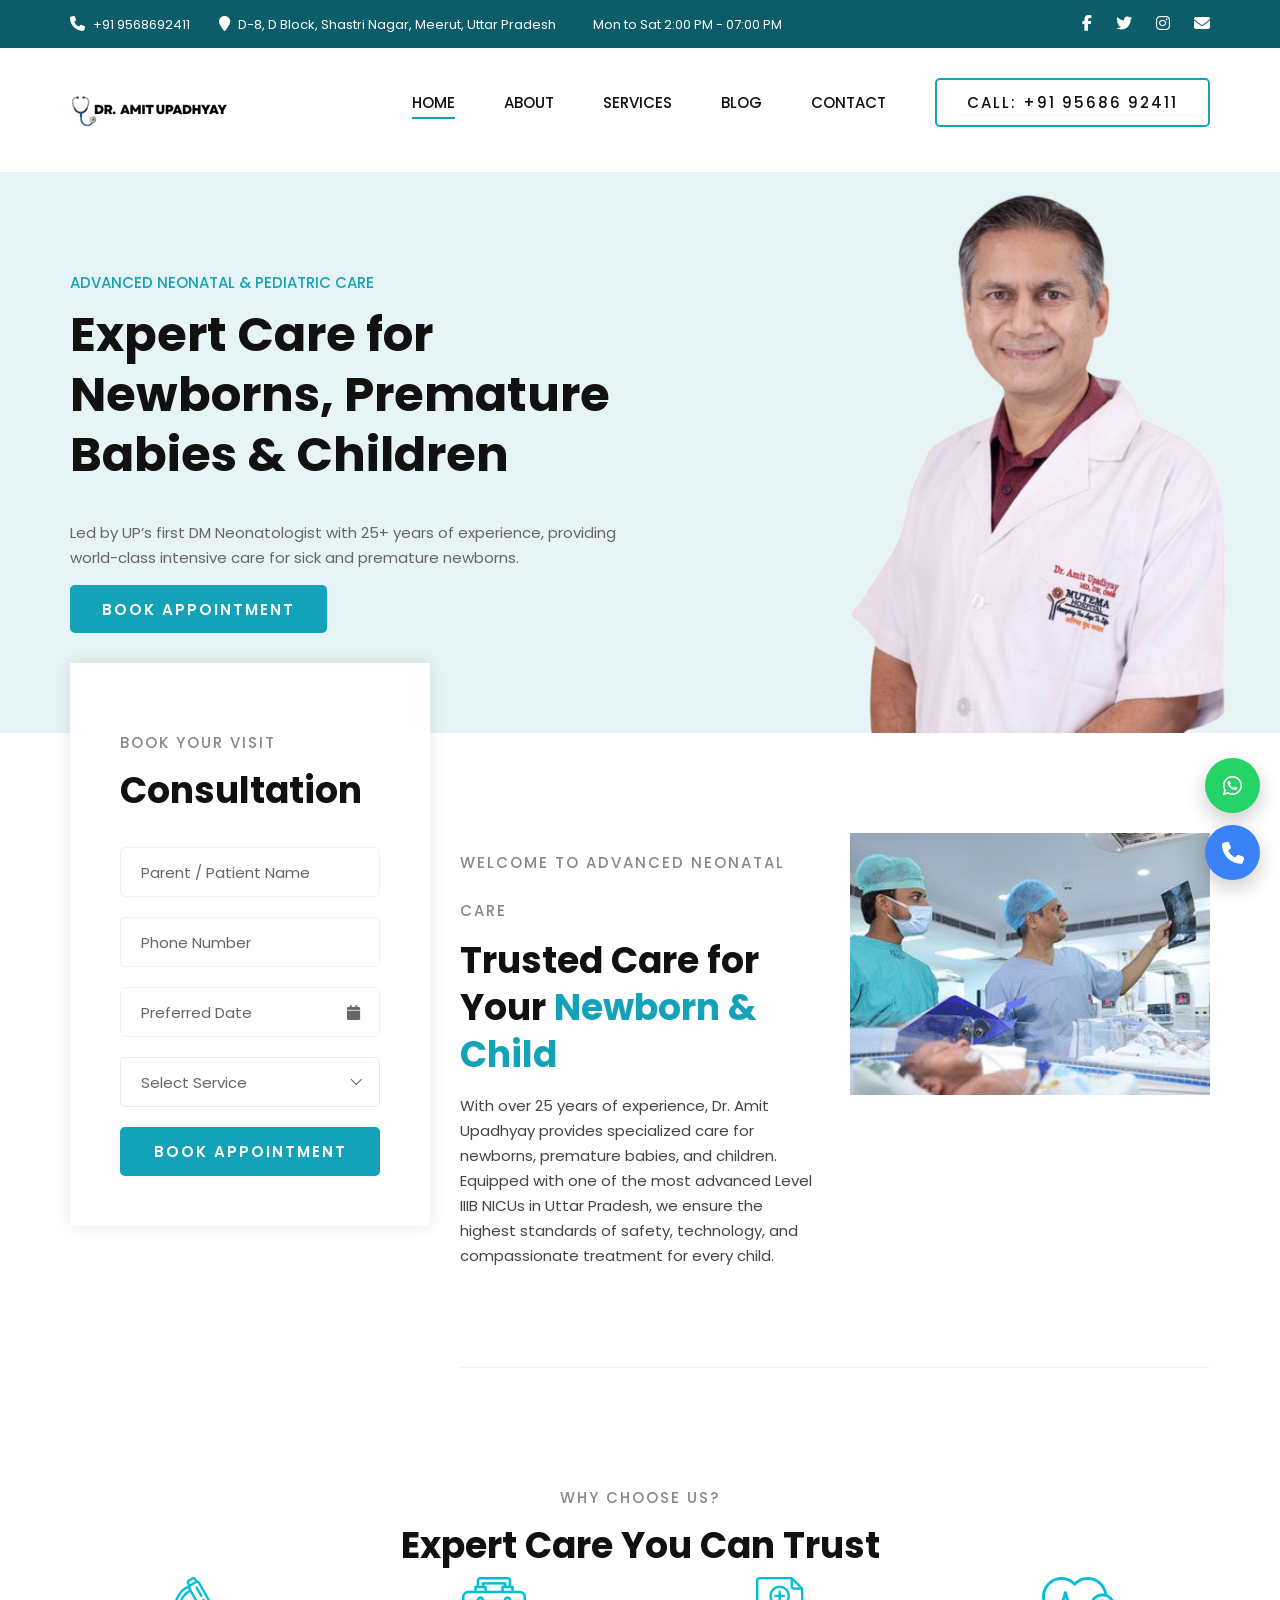
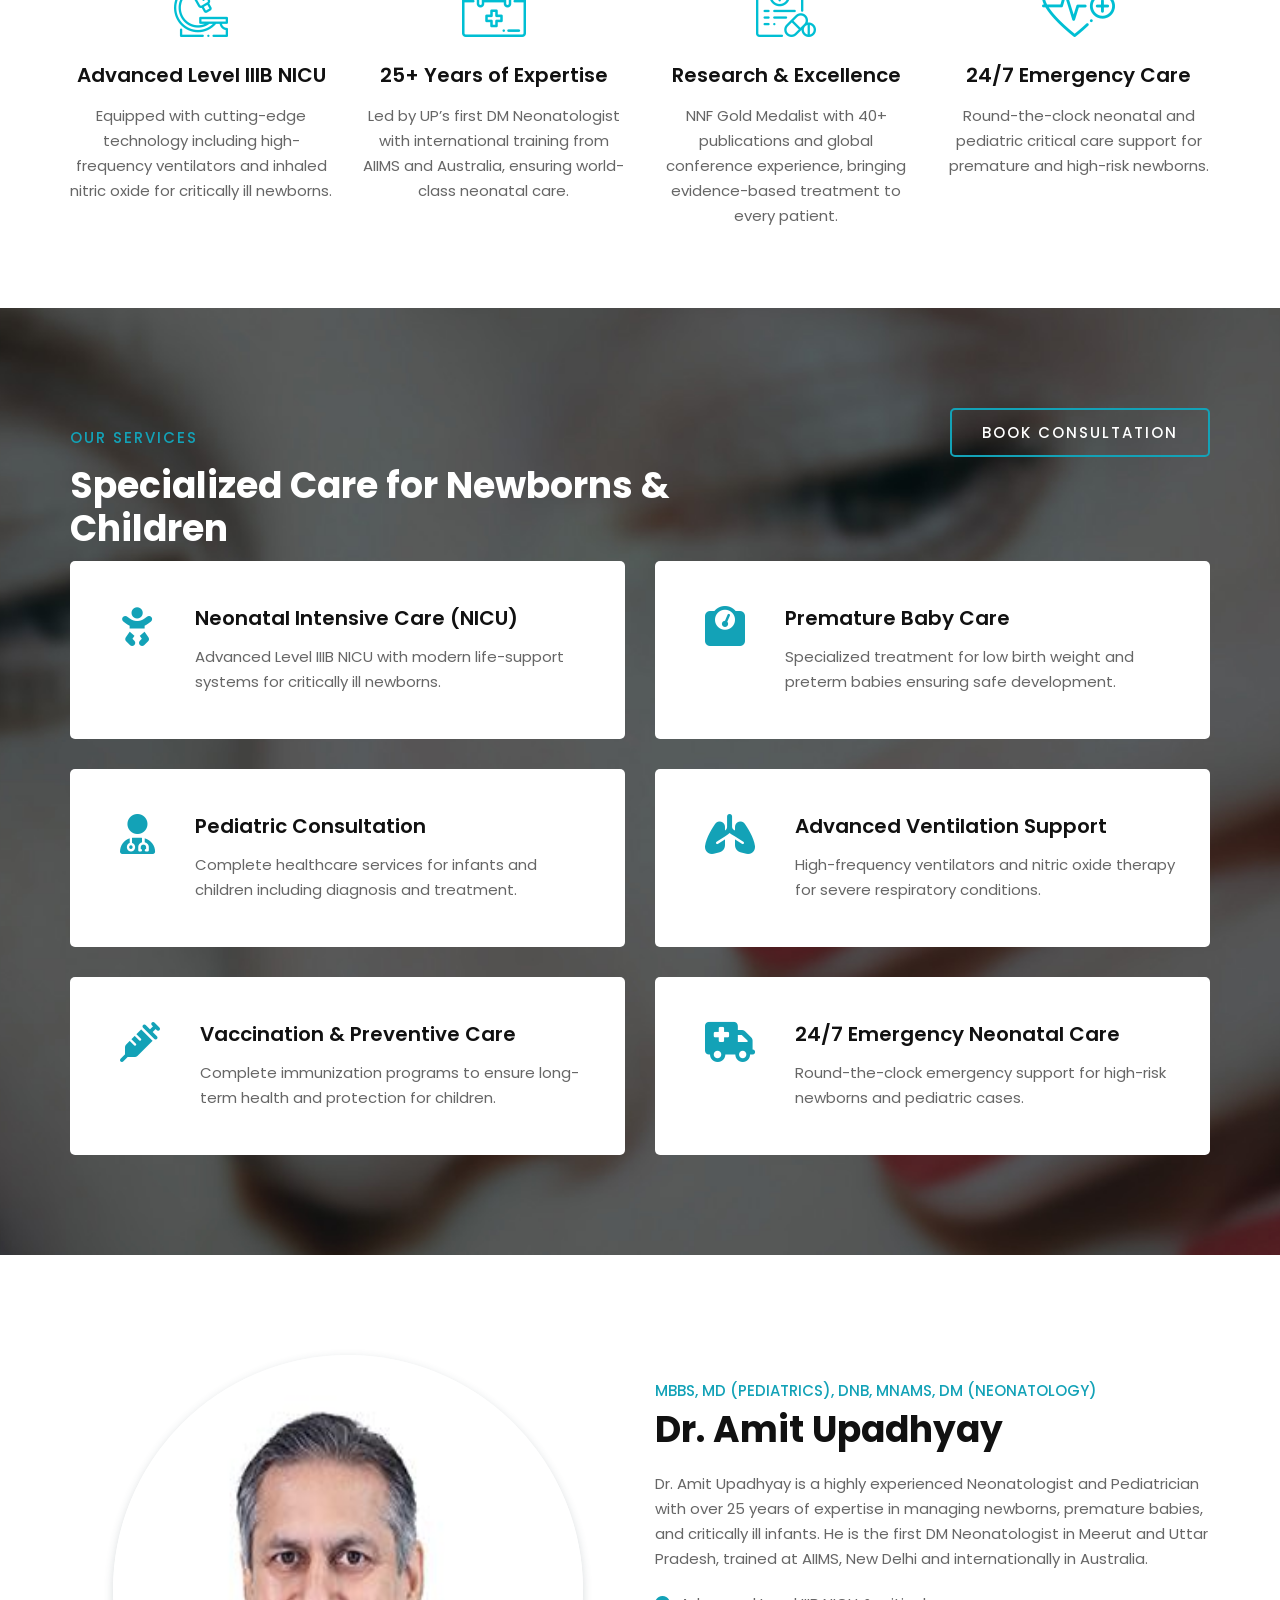
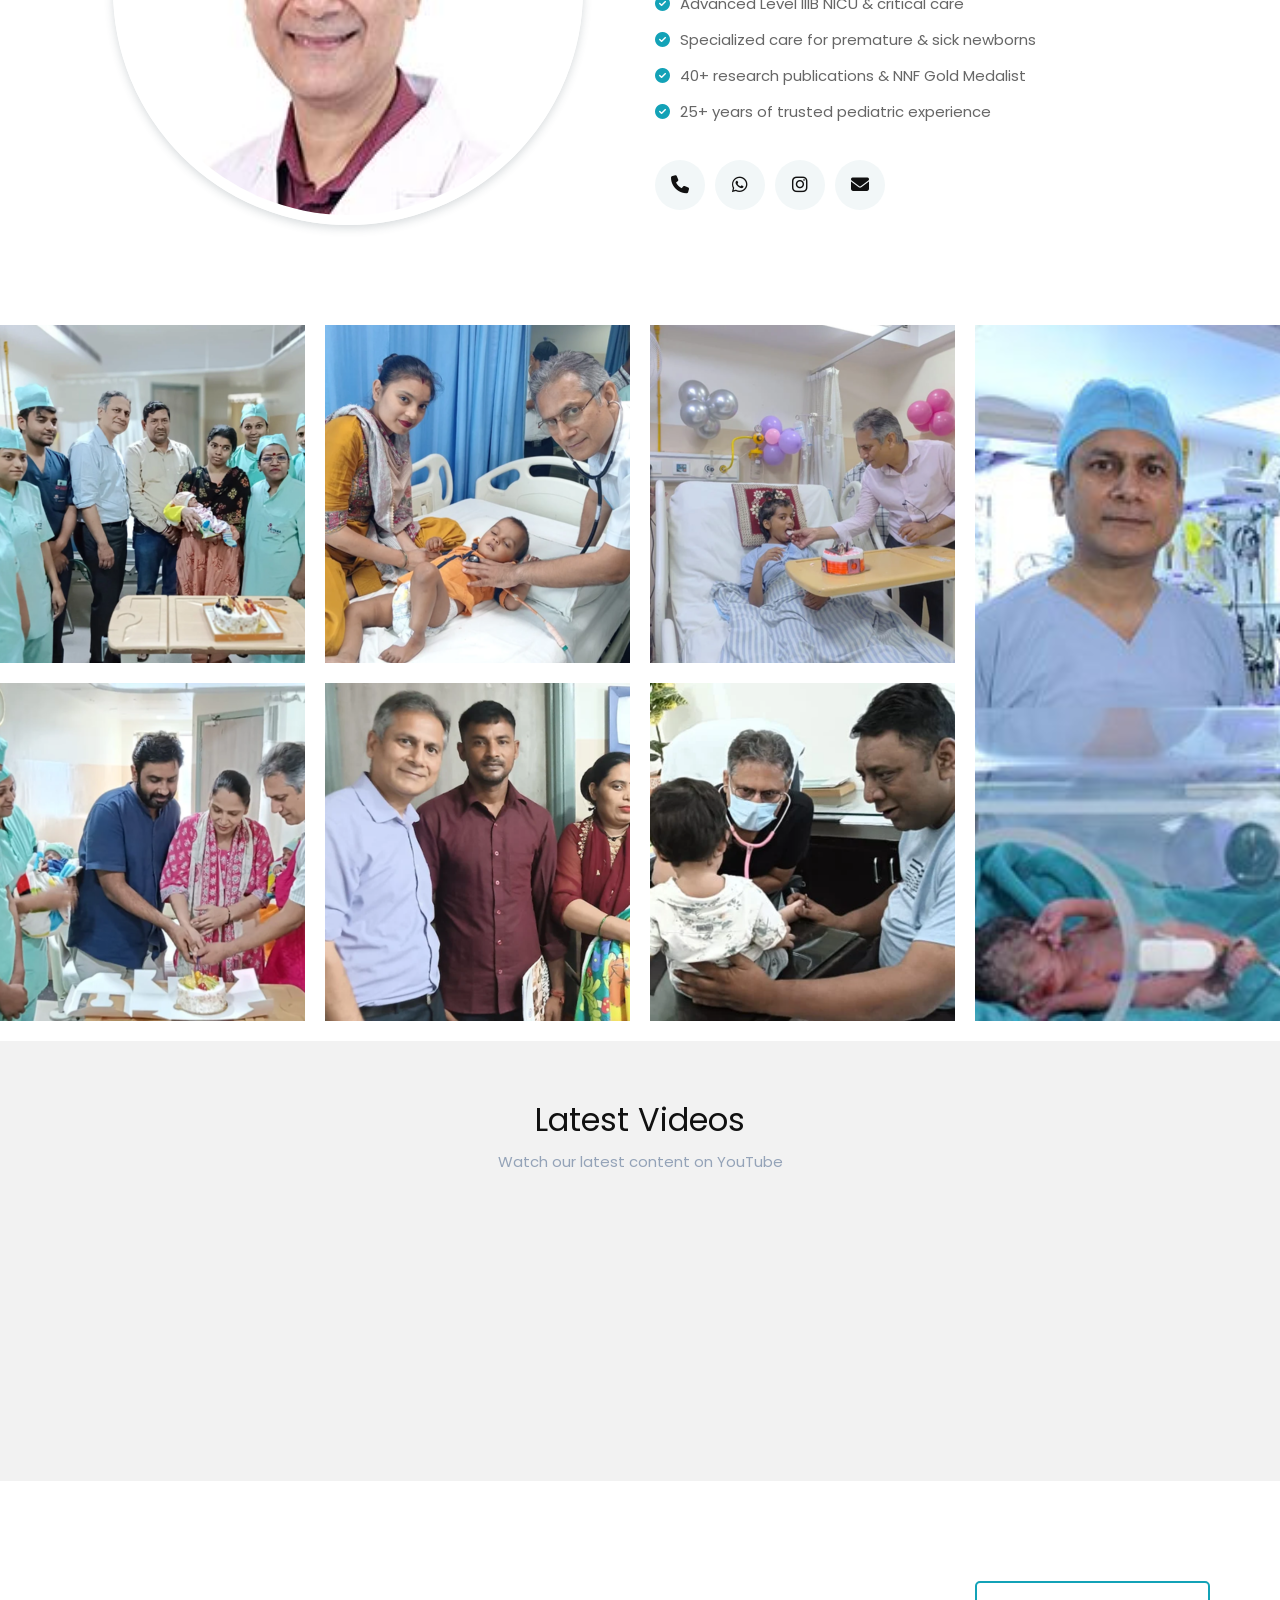
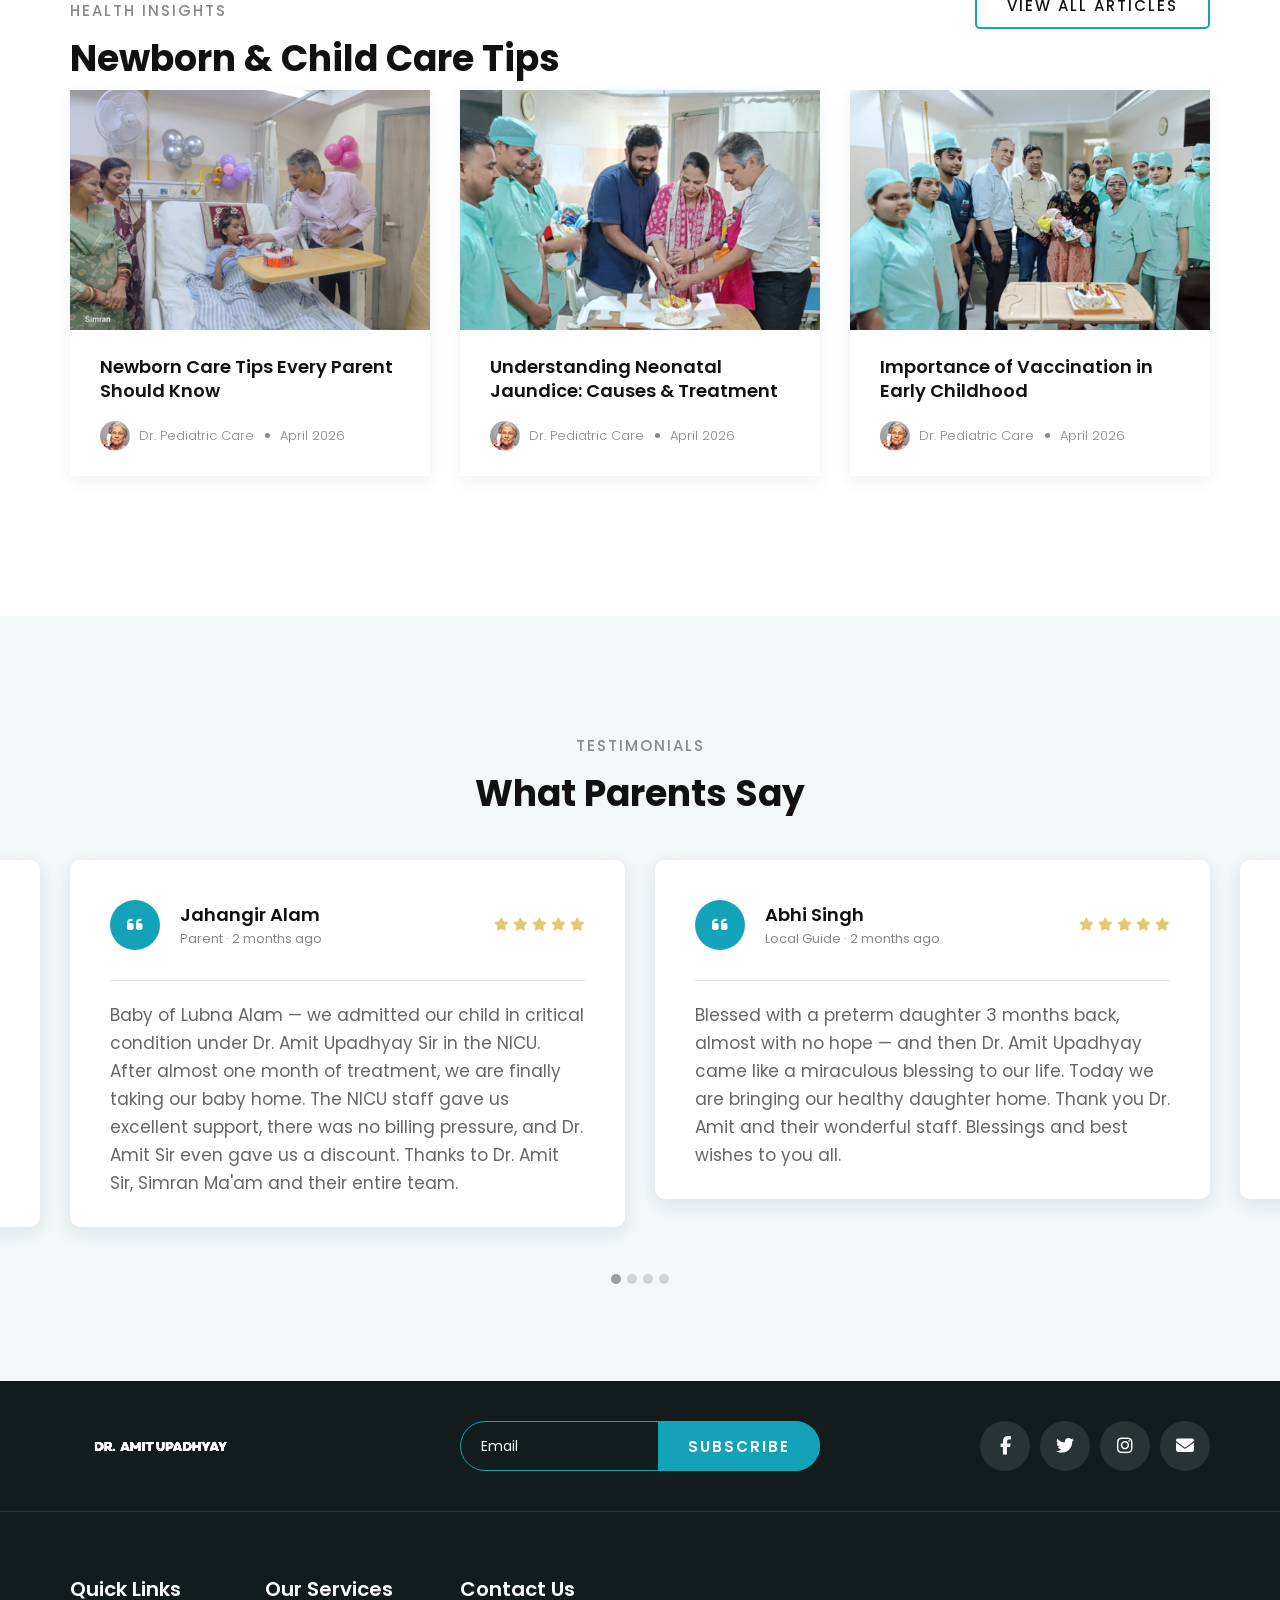
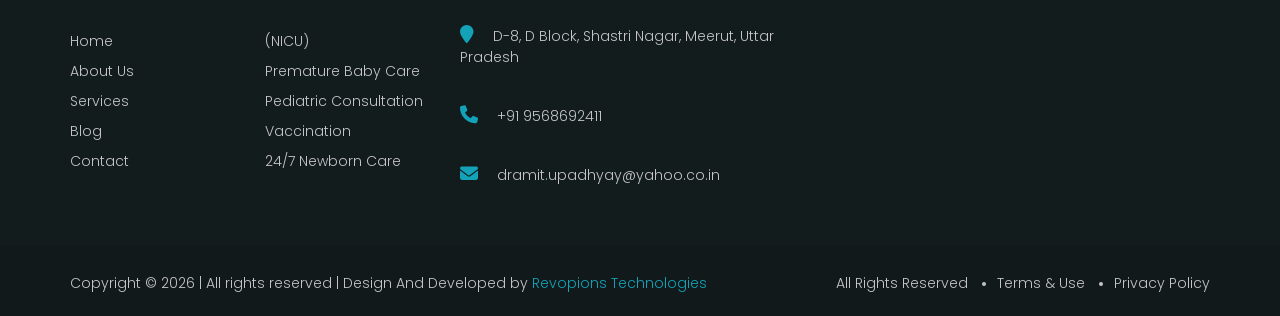
<file: index.html>
<!DOCTYPE html>
<html lang="zxx">

<head>
    <meta charset="UTF-8">
    <meta name="description" content="Aesthetic Template">
    <meta name="keywords" content="Aesthetic, unica, creative, html">
    <meta name="viewport" content="width=device-width, initial-scale=1.0">
    <meta http-equiv="X-UA-Compatible" content="ie=edge">
    <title>Dr. Amit Upadhyay</title>

    <!-- Google Font -->
    <link href="https://fonts.googleapis.com/css2?family=Poppins:wght@300;400;500;600;700;800;900&display=swap"
    rel="stylesheet">

    <!-- Css Styles -->
    <link rel="stylesheet" href="css/bootstrap.min.css" type="text/css">
    <link rel="stylesheet" href="css/font-awesome.min.css" type="text/css">
    <link rel="stylesheet" href="css/flaticon.css" type="text/css">
    <link rel="stylesheet" href="css/nice-select.css" type="text/css">
    <link rel="stylesheet" href="css/jquery-ui.min.css" type="text/css">
    <link rel="stylesheet" href="css/magnific-popup.css" type="text/css">
    <link rel="stylesheet" href="css/owl.carousel.min.css" type="text/css">
    <link rel="stylesheet" href="css/slicknav.min.css" type="text/css">
    <link rel="stylesheet" href="css/style.css" type="text/css">

    <link rel="stylesheet" href="https://cdnjs.cloudflare.com/ajax/libs/font-awesome/6.5.1/css/all.min.css">

</head>

<body>
    <!-- Page Preloder -->
    <div id="preloder">
        <div class="loader"></div>
    </div>

    <!-- Offcanvas Menu Begin -->
    <div class="offcanvas-menu-overlay"></div>
    <div class="offcanvas-menu-wrapper">
        <div class="offcanvas__logo">
            <a href="./index.html"><img src="img/dr/logo.png" alt=""></a>
        </div>
        <div id="mobile-menu-wrap"></div>
        <div class="offcanvas__btn">
            <a href="#" class="primary-btn">Appointment</a>
        </div>
        <ul class="offcanvas__widget">
            <li><i class="fa fa-phone"></i> +91 9568692411</li>
            <li><i class="fa fa-map-marker"></i> D-8, D Block, Shastri Nagar, Meerut, Uttar Pradesh</li>
            <li><i class="fa fa-clock-o"></i> Mon to Sat 2:00 PM - 07:00 PM</li>
        </ul>
        <div class="offcanvas__social">
            <a href="#"><i class="fab fa-facebook-f"></i></a>
            <a href="#"><i class="fab fa-twitter"></i></a>
            <a href="#"><i class="fab fa-instagram"></i></a>
            <a href="#"><i class="fab fa-dribbble"></i></a>
        </div>
    </div>
    <!-- Offcanvas Menu End -->

    <!-- Header Section Begin -->
    <header class="header">
        <div class="header__top">
            <div class="container">
                <div class="row">
                    <div class="col-lg-8">
                        <ul class="header__top__left">
                            <li><i class="fa fa-phone"></i> +91 9568692411</li>
                            <li><i class="fa fa-map-marker"></i> D-8, D Block, Shastri Nagar, Meerut, Uttar Pradesh</li>
                            <li><i class="fa fa-clock-o"></i> Mon to Sat 2:00 PM - 07:00 PM</li>
                        </ul>
                    </div>
                    <div class="col-lg-4">
                        <div class="header__top__right">
                            <a href="#"><i class="fa-brands fa-facebook-f"></i></a>
                                <a href="#"><i class="fa-brands fa-twitter"></i></a>
                                <a href="#"><i class="fa-brands fa-instagram"></i></a>
                                <a href="mailto:dramit.upadhyay@yahoo.co.in"><i class="fa-solid fa-envelope"></i></a>
                        </div>
                    </div>
                </div>
            </div>
        </div>
        <div class="container">
            <div class="row">
                <div class="col-lg-2">
                    <div class="header__logo">
                        <a href="./index.html"><img src="img/dr/logo.png" alt=""></a>
                    </div>
                </div>
                <div class="col-lg-10">
                    <div class="header__menu__option">
                        <nav class="header__menu">
                            <ul>
                                <li class="active"><a href="./index.html">Home</a></li>
                                <li><a href="./about.html">About</a></li>
                                <li><a href="./services.html">Services</a></li>
                                <li><a href="./blog.html">Blog</a></li>
                                <li><a href="./contact.html">Contact</a></li>
                            </ul>
                        </nav>
                        <div class="header__btn">
                            <a href="tel:95686 92411" class="primary-btn">Call: +91 95686 92411</a>
                        </div>
                    </div>
                </div>
            </div>
            <div class="canvas__open">
                <i class="fa fa-bars"></i>
            </div>
        </div>
    </header>
    <!-- Header Section End -->

    <!-- Hero Section Begin -->
    <section class="hero spad set-bg" data-setbg="img/dr/hero-banner.png">
        <div class="container">
            <div class="row">
                <div class="col-lg-6">
                    <div class="hero__text">
                        <span>Advanced Neonatal & Pediatric Care</span>
                        <h2>Expert Care for Newborns, Premature Babies & Children</h2>
                        <p>Led by UP’s first DM Neonatologist with 25+ years of experience, providing world-class intensive care for sick and premature newborns.</p>
                        <a href="contact.html" class="primary-btn normal-btn">Book Appointment</a>
                    </div>
                </div>
            </div>
        </div>
    </section>
    <style>
        /* Mobile view image */
        @media (max-width: 768px) {
        .hero {
            position: relative;
            background-image: url("img/dr/hero-mobile.png") !important;
            background-position: top center; /* 👈 important change */
            background-size: cover;
            padding-top: 120px; /* 👈 push text down */
            padding-bottom: 60px;
        }

        /* Dark overlay */
        .hero::before {
            content: "";
            position: absolute;
            top: 0;
            left: 0;
            width: 100%;
            height: 100%;
            background: rgba(0, 0, 0, 0.55); /* 👈 slightly darker */
            z-index: 1;
        }

        .hero .container {
            position: relative;
            z-index: 2;
        }

        /* Text styling */
        .hero__text {
            margin-top: 80px; /* 👈 extra spacing from top */
        }

        .hero__text h2,
        .hero__text p,
        .hero__text span {
            color: #fff;
        }

        .hero__text h2 {
            font-size: 26px; /* 👈 mobile friendly */
            line-height: 1.3;
        }

        .consultation__form {
            margin-top: 0px !important;
        }
    }
    </style>
    <!-- Hero Section End -->

    <!-- Consultation Section Begin -->
    <section class="consultation">
        <div class="container">
            <div class="row">
                <!-- Consultation Form -->
                <div class="col-lg-4">
                    <div class="consultation__form">
                        <div class="section-title">
                            <span>BOOK YOUR VISIT</span>
                            <h2>Consultation</h2>
                        </div>
                        <form id="whatsappForm">
                            <input type="text" placeholder="Parent / Patient Name">
                            <input type="text" placeholder="Phone Number">
                            <div class="datepicker__item">
                                <input type="text" placeholder="Preferred Date" class="datepicker">
                                <i class="fa fa-calendar"></i>
                            </div>
                            <select>
                                <option value="">Select Service</option>
                                <option value="">Newborn Care Consultation</option>
                                <option value="">Premature Baby Care</option>
                                <option value="">Pediatric Consultation</option>
                                <option value="">NICU / Critical Care</option>
                                <option value="">Vaccination & Child Health</option>
                            </select>
                            <button type="submit" class="site-btn">Book Appointment</button>
                        </form>
                    </div>
                </div>

                <!-- Consultation Content -->
                <div class="col-lg-8">
                    <div class="consultation__text">
                        <div class="row">
                            <div class="col-lg-6 col-md-6">
                                <div class="consultation__text__item">
                                    <div class="section-title">
                                        <span>Welcome to Advanced Neonatal Care</span>
                                        <h2>Trusted Care for Your <b>Newborn & Child</b></h2>
                                    </div>
                                    <p>
                                        With over 25 years of experience, Dr. Amit Upadhyay provides specialized care 
                                        for newborns, premature babies, and children. Equipped with one of the most 
                                        advanced Level IIIB NICUs in Uttar Pradesh, we ensure the highest standards 
                                        of safety, technology, and compassionate treatment for every child.
                                    </p>
                                </div>
                            </div>

                            <!-- Video Section -->
                            <div class="col-lg-6 col-md-6">
                                <div class="consultation__video set-bg" data-setbg="img/dr/Dr_Amit_Upadhyay_p2.jpg">
                                    
                                </div>
                            </div>
                        </div>
                    </div>
                </div>
            </div>
        </div>
    </section>
    <script id="o6xq2k">
    document.getElementById("whatsappForm").addEventListener("submit", function(e) {
        e.preventDefault();

        // Get values
        let name = this.querySelector('input[placeholder="Parent / Patient Name"]').value;
        let phone = this.querySelector('input[placeholder="Phone Number"]').value;
        let date = this.querySelector('input[placeholder="Preferred Date"]').value;
        let service = this.querySelector('select').value;

        // Message create
        let message = `Hello, I want to book an appointment.%0A
    Name: ${name}%0A
    Phone: ${phone}%0A
    Date: ${date}%0A
    Service: ${service}`;

        // WhatsApp URL
        let url = `https://wa.me/919568692411?text=${message}`;

        // Open WhatsApp
        window.open(url, "_blank");
    });
    </script>
    <!-- Consultation Section End -->

    <!-- Chooseus Section Begin -->
    <section class="chooseus spad">
        <div class="container">
            <div class="row">
                <div class="col-lg-12 text-center">
                    <div class="section-title">
                        <span>Why Choose Us?</span>
                        <h2>Expert Care You Can Trust</h2>
                    </div>
                </div>
            </div>
            <div class="row">
                <!-- Advanced NICU -->
                <div class="col-lg-3 col-md-6 col-sm-6">
                    <div class="chooseus__item">
                        <img src="img/icons/ci-1.png" alt="">
                        <h5>Advanced Level IIIB NICU</h5>
                        <p>Equipped with cutting-edge technology including high-frequency ventilators and inhaled nitric oxide for critically ill newborns.</p>
                    </div>
                </div>

                <!-- Expert Doctor -->
                <div class="col-lg-3 col-md-6 col-sm-6">
                    <div class="chooseus__item">
                        <img src="img/icons/ci-2.png" alt="">
                        <h5>25+ Years of Expertise</h5>
                        <p>Led by UP’s first DM Neonatologist with international training from AIIMS and Australia, ensuring world-class neonatal care.</p>
                    </div>
                </div>

                <!-- Research & Excellence -->
                <div class="col-lg-3 col-md-6 col-sm-6">
                    <div class="chooseus__item">
                        <img src="img/icons/ci-3.png" alt="">
                        <h5>Research & Excellence</h5>
                        <p>NNF Gold Medalist with 40+ publications and global conference experience, bringing evidence-based treatment to every patient.</p>
                    </div>
                </div>

                <!-- 24/7 Critical Care -->
                <div class="col-lg-3 col-md-6 col-sm-6">
                    <div class="chooseus__item">
                        <img src="img/icons/ci-4.png" alt="">
                        <h5>24/7 Emergency Care</h5>
                        <p>Round-the-clock neonatal and pediatric critical care support for premature and high-risk newborns.</p>
                    </div>
                </div>
            </div>
        </div>
    </section>
    <!-- Chooseus Section End -->

    <!-- Services Section Begin -->
    <section class="services spad set-bg" data-setbg="img/services-bg.jpg">
        <div class="container">
            <div class="row">
                <div class="col-lg-8 col-md-8 col-sm-6">
                    <div class="section-title">
                        <span>Our Services</span>
                        <h2>Specialized Care for Newborns & Children</h2>
                    </div>
                </div>
                <div class="col-lg-4 col-md-4 col-sm-6">
                    <div class="services__btn">
                        <a href="#" class="primary-btn">Book Consultation</a>
                    </div>
                </div>
            </div>

            <div class="row">
                <!-- NICU -->
                <div class="col-lg-6 col-md-6 d-flex">
                    <div class="services__item w-100">
                        <div class="services__item__icon">
                            <i class="fa-solid fa-baby"></i>
                        </div>
                        <div class="services__item__text">
                            <h5>Neonatal Intensive Care (NICU)</h5>
                            <p>Advanced Level IIIB NICU with modern life-support systems for critically ill newborns.</p>
                        </div>
                    </div>
                </div>

                <!-- Premature Baby -->
                <div class="col-lg-6 col-md-6 d-flex">
                    <div class="services__item w-100">
                        <div class="services__item__icon">
                            <i class="fa-solid fa-weight-scale"></i>
                        </div>
                        <div class="services__item__text">
                            <h5>Premature Baby Care</h5>
                            <p>Specialized treatment for low birth weight and preterm babies ensuring safe development.</p>
                        </div>
                    </div>
                </div>

                <!-- Pediatric -->
                <div class="col-lg-6 col-md-6 d-flex">
                    <div class="services__item w-100">
                        <div class="services__item__icon">
                            <i class="fa-solid fa-user-doctor"></i>
                        </div>
                        <div class="services__item__text">
                            <h5>Pediatric Consultation</h5>
                            <p>Complete healthcare services for infants and children including diagnosis and treatment.</p>
                        </div>
                    </div>
                </div>

                <!-- Ventilation -->
                <div class="col-lg-6 col-md-6 d-flex">
                    <div class="services__item w-100">
                        <div class="services__item__icon">
                            <i class="fa-solid fa-lungs"></i>
                        </div>
                        <div class="services__item__text">
                            <h5>Advanced Ventilation Support</h5>
                            <p>High-frequency ventilators and nitric oxide therapy for severe respiratory conditions.</p>
                        </div>
                    </div>
                </div>

                <!-- Vaccination -->
                <div class="col-lg-6 col-md-6 d-flex">
                    <div class="services__item w-100">
                        <div class="services__item__icon">
                            <i class="fa-solid fa-syringe"></i>
                        </div>
                        <div class="services__item__text">
                            <h5>Vaccination & Preventive Care</h5>
                            <p>Complete immunization programs to ensure long-term health and protection for children.</p>
                        </div>
                    </div>
                </div>

                <!-- Emergency -->
                <div class="col-lg-6 col-md-6 d-flex">
                    <div class="services__item w-100">
                        <div class="services__item__icon">
                            <i class="fa-solid fa-truck-medical"></i>
                        </div>
                        <div class="services__item__text">
                            <h5>24/7 Emergency Neonatal Care</h5>
                            <p>Round-the-clock emergency support for high-risk newborns and pediatric cases.</p>
                        </div>
                    </div>
                </div>
            </div>
        </div>
    </section>
    <!-- Services Section End -->

    <!-- Doctor Section Begin -->
    <section class="doctor spad">
        <div class="container">
            <div class="doctor__item">
                <div class="row">
                    
                    <!-- Image -->
                    <div class="col-lg-6 order-lg-1">
                        <div class="doctor__item__pic">
                            <img src="img/dr/Dr_Amit_Upadhyay.jpg" alt="Dr Amit Upadhyay">
                        </div>
                    </div>

                    <!-- Content -->
                    <div class="col-lg-6 order-lg-2">
                        <div class="doctor__item__text">
                            <span>MBBS, MD (Pediatrics), DNB, MNAMS, DM (Neonatology)</span>
                            <h2>Dr. Amit Upadhyay</h2>

                            <p>
                                Dr. Amit Upadhyay is a highly experienced Neonatologist and Pediatrician with over 
                                25 years of expertise in managing newborns, premature babies, and critically ill infants. 
                                He is the first DM Neonatologist in Meerut and Uttar Pradesh, trained at AIIMS, New Delhi 
                                and internationally in Australia.
                            </p>

                            <ul>
                                <li><i class="fa-solid fa-circle-check"></i> Advanced Level IIIB NICU & critical care</li>
                                <li><i class="fa-solid fa-circle-check"></i> Specialized care for premature & sick newborns</li>
                                <li><i class="fa-solid fa-circle-check"></i> 40+ research publications & NNF Gold Medalist</li>
                                <li><i class="fa-solid fa-circle-check"></i> 25+ years of trusted pediatric experience</li>
                            </ul>

                            <!-- Social (optional keep or remove) -->
                            <div class="doctor__item__social">
                                <a href="tel:+919568692411"><i class="fa-solid fa-phone"></i></a>
                                <a href="https://wa.me/919568692411" target="_blank"><i class="fa-brands fa-whatsapp"></i></a>
                                <a href="#"><i class="fa-brands fa-instagram"></i></a>
                                <a href="mailto:dramit.upadhyay@yahoo.co.in"><i class="fa-solid fa-envelope"></i></a>
                            </div>

                        </div>
                    </div>

                </div>
            </div>
        </div>
    </section>
    <!-- Doctor Section End -->

    <!-- Gallery Begin -->
    <div class="gallery">
        <div class="gallery__container">
            <div class="grid-sizer"></div>
            <div class="gc__item set-bg" data-setbg="img/dr/g1.png">
                <a href="img/dr/g1.png" class="image-popup"><i class="fa fa-search-plus"></i></a>
            </div>
            <div class="gc__item set-bg" data-setbg="img/dr/g2.png">
                <a href="img/dr/g2.png" class="image-popup"><i class="fa fa-search-plus"></i></a>
            </div>
            <div class="gc__item set-bg" data-setbg="img/dr/g3.png">
                <a href="img/dr/g3.png" class="image-popup"><i class="fa fa-search-plus"></i></a>
            </div>
            <div class="gc__item gc__item__large set-bg" data-setbg="img/dr/g7.png">
                <a href="img/dr/g7.png" class="image-popup"><i class="fa fa-search-plus"></i></a>
            </div>
            <div class="gc__item set-bg" data-setbg="img/dr/g4.png">
                <a href="img/dr/g4.png" class="image-popup"><i class="fa fa-search-plus"></i></a>
            </div>
            <div class="gc__item set-bg" data-setbg="img/dr/g5.png">
                <a href="img/dr/g5.png" class="image-popup"><i class="fa fa-search-plus"></i></a>
            </div>
            <div class="gc__item set-bg" data-setbg="img/dr/g6.png">
                <a href="img/dr/g6.png" class="image-popup"><i class="fa fa-search-plus"></i></a>
            </div>
        </div>
    </div>
    <!-- Gallery End -->

    <!-- YT Begin -->
    <section class="yt-section">
    <div class="container">
        <h2 class="section-title">Latest Videos</h2>
        <p class="section-subtitle">Watch our latest content on YouTube</p>

        <div class="video-grid">
        <!-- Video 1 -->
        <div class="video-card">
            <iframe 
            src="https://www.youtube.com/embed/X8y6FMKSQxM" 
            frameborder="0" 
            allowfullscreen>
            </iframe>
        </div>

        <!-- Video 2 -->
        <div class="video-card">
            <iframe 
            src="https://www.youtube.com/embed/dJbOi6-4hQI" 
            frameborder="0" 
            allowfullscreen>
            </iframe>
        </div>

        <!-- Video 3 -->
        <div class="video-card">
            <iframe 
            src="https://www.youtube.com/embed/6_PylU1mo-M" 
            frameborder="0" 
            allowfullscreen>
            </iframe>
        </div>
        </div>
    </div>
    </section>
    <style>
    .yt-section {
    padding: 60px 20px;
    background: #f2f2f2;
    color: white;
    text-align: center;
    }

    .section-title {
    font-size: 2rem;
    margin-bottom: 10px;
    }

    .section-subtitle {
    color: #94a3b8;
    margin-bottom: 40px;
    }

    .video-grid {
    display: grid;
    grid-template-columns: repeat(auto-fit, minmax(300px, 1fr));
    gap: 20px;
    }

    .video-card iframe {
    width: 100%;
    height: 200px;
    border-radius: 12px;
    }
    </style>
    <!-- YT End -->

    <!-- Blog Section Begin -->
    <section class="blog spad">
        <div class="container">
            <div class="row">
                <div class="col-lg-8 col-md-8 col-sm-6">
                    <div class="section-title">
                        <span>Health Insights</span>
                        <h2>Newborn & Child Care Tips</h2>
                    </div>
                </div>
                <div class="col-lg-4 col-md-4 col-sm-6">
                    <div class="latest__btn">
                        <a href="blog.html" class="primary-btn">View All Articles</a>
                    </div>
                </div>
            </div>
            <div class="row">

                <!-- Blog 1 -->
                <div class="col-lg-4 col-md-6 col-sm-6">
                    <div class="blog__item">
                        <div class="blog__item__pic">
                            <img src="img/dr/g3.png" alt="">
                        </div>
                        <div class="blog__item__text">
                            <h5><a href="blog-details.html">Newborn Care Tips Every Parent Should Know</a></h5>
                            <ul>
                                <li><img src="img/blog/blog-author.jpg" alt=""> Dr. Pediatric Care</li>
                                <li>April 2026</li>
                            </ul>
                        </div>
                    </div>
                </div>

                <!-- Blog 2 -->
                <div class="col-lg-4 col-md-6 col-sm-6">
                    <div class="blog__item">
                        <div class="blog__item__pic">
                            <img src="img/dr/g4.png" alt="">
                        </div>
                        <div class="blog__item__text">
                            <h5><a href="blog-details.html">Understanding Neonatal Jaundice: Causes & Treatment</a></h5>
                            <ul>
                                <li><img src="img/blog/blog-author.jpg" alt=""> Dr. Pediatric Care</li>
                                <li>April 2026</li>
                            </ul>
                        </div>
                    </div>
                </div>

                <!-- Blog 3 -->
                <div class="col-lg-4 col-md-6 col-sm-6">
                    <div class="blog__item">
                        <div class="blog__item__pic">
                            <img src="img/dr/g1.png" alt="">
                        </div>
                        <div class="blog__item__text">
                            <h5><a href="blog-details.html">Importance of Vaccination in Early Childhood</a></h5>
                            <ul>
                                <li><img src="img/blog/blog-author.jpg" alt=""> Dr. Pediatric Care</li>
                                <li>April 2026</li>
                            </ul>
                        </div>
                    </div>
                </div>

            </div>
        </div>
    </section>
    <!-- Blog Section End -->

    <!-- Testimonials Section Begin -->
    <section class="testimonials spad">
        <div class="container">
            <div class="row">
                <div class="col-lg-12 text-center">
                    <div class="section-title">
                        <span>Testimonials</span>
                        <h2>What Parents Say</h2>
                    </div>
                </div>
            </div>

            <div class="row">
                <div class="testimonial__slider owl-carousel">

                    <!-- Testimonial 1 - Jahangir Alam -->
                    <div class="col-lg-6">
                        <a href="https://www.google.com/search?num=10&sca_esv=c153a4e0857361d4&rlz=1C1VDKB_enIN1126IN1126&sxsrf=ANbL-n6lsd-fg8_pZy_yNipjqjLinYR3Yg:1776939264808&kgmid=/g/11y63w8z1f&q=Dr.+Amit+Upadhyay+%7C+Best+Sr.+Pediatrician,+Child+Specialist+Doctor+in+Meerut+%7C&shndl=30&source=sh/x/loc/uni/m1/1&kgs=5aea14d2b9567395&utm_source=sh/x/loc/uni/m1/1#lrd=0x390c655c8c1fe40f:0x22cd1a0a6c203116,3,,,," target="_blank" style="text-decoration: none; color: inherit;">
                            <div class="testimonial__item">
                                <div class="testimonial__author">
                                    <div class="testimonial__author__icon">
                                        <i class="fa-solid fa-quote-left"></i>
                                    </div>
                                    <div class="testimonial__author__text">
                                        <h5>Jahangir Alam</h5>
                                        <span>Parent · 2 months ago</span>
                                    </div>
                                </div>
                                <div class="rating">
                                    <i class="fa-solid fa-star"></i>
                                    <i class="fa-solid fa-star"></i>
                                    <i class="fa-solid fa-star"></i>
                                    <i class="fa-solid fa-star"></i>
                                    <i class="fa-solid fa-star"></i>
                                </div>
                                <p>
                                    Baby of Lubna Alam — we admitted our child in critical condition under Dr. Amit Upadhyay Sir in the NICU. After almost one month of treatment, we are finally taking our baby home. The NICU staff gave us excellent support, there was no billing pressure, and Dr. Amit Sir even gave us a discount. Thanks to Dr. Amit Sir, Simran Ma'am and their entire team.
                                </p>
                            </div>
                        </a>
                    </div>

                    <!-- Testimonial 2 - Abhi Singh -->
                    <div class="col-lg-6">
                        <a href="https://www.google.com/search?num=10&sca_esv=c153a4e0857361d4&rlz=1C1VDKB_enIN1126IN1126&sxsrf=ANbL-n6lsd-fg8_pZy_yNipjqjLinYR3Yg:1776939264808&kgmid=/g/11y63w8z1f&q=Dr.+Amit+Upadhyay+%7C+Best+Sr.+Pediatrician,+Child+Specialist+Doctor+in+Meerut+%7C&shndl=30&source=sh/x/loc/uni/m1/1&kgs=5aea14d2b9567395&utm_source=sh/x/loc/uni/m1/1#lrd=0x390c655c8c1fe40f:0x22cd1a0a6c203116,3,,,," target="_blank" style="text-decoration: none; color: inherit;">
                            <div class="testimonial__item">
                                <div class="testimonial__author">
                                    <div class="testimonial__author__icon">
                                        <i class="fa-solid fa-quote-left"></i>
                                    </div>
                                    <div class="testimonial__author__text">
                                        <h5>Abhi Singh</h5>
                                        <span>Local Guide · 2 months ago</span>
                                    </div>
                                </div>
                                <div class="rating">
                                    <i class="fa-solid fa-star"></i>
                                    <i class="fa-solid fa-star"></i>
                                    <i class="fa-solid fa-star"></i>
                                    <i class="fa-solid fa-star"></i>
                                    <i class="fa-solid fa-star"></i>
                                </div>
                                <p>
                                    Blessed with a preterm daughter 3 months back, almost with no hope — and then Dr. Amit Upadhyay came like a miraculous blessing to our life. Today we are bringing our healthy daughter home. Thank you Dr. Amit and their wonderful staff. Blessings and best wishes to you all.
                                </p>
                            </div>
                        </a>
                    </div>

                    <!-- Testimonial 3 - Bhavyankit Tyagi -->
                    <div class="col-lg-6">
                        <a href="https://www.google.com/search?num=10&sca_esv=c153a4e0857361d4&rlz=1C1VDKB_enIN1126IN1126&sxsrf=ANbL-n6lsd-fg8_pZy_yNipjqjLinYR3Yg:1776939264808&kgmid=/g/11y63w8z1f&q=Dr.+Amit+Upadhyay+%7C+Best+Sr.+Pediatrician,+Child+Specialist+Doctor+in+Meerut+%7C&shndl=30&source=sh/x/loc/uni/m1/1&kgs=5aea14d2b9567395&utm_source=sh/x/loc/uni/m1/1#lrd=0x390c655c8c1fe40f:0x22cd1a0a6c203116,3,,,," target="_blank" style="text-decoration: none; color: inherit;">
                            <div class="testimonial__item">
                                <div class="testimonial__author">
                                    <div class="testimonial__author__icon">
                                        <i class="fa-solid fa-quote-left"></i>
                                    </div>
                                    <div class="testimonial__author__text">
                                        <h5>Bhavyankit Tyagi</h5>
                                        <span>Parent · 5 months ago</span>
                                    </div>
                                </div>
                                <div class="rating">
                                    <i class="fa-solid fa-star"></i>
                                    <i class="fa-solid fa-star"></i>
                                    <i class="fa-solid fa-star"></i>
                                    <i class="fa-solid fa-star"></i>
                                    <i class="fa-solid fa-star"></i>
                                </div>
                                <p>
                                    At the time of delivery, my baby had a lung infection, so we took the baby to Nutrima Hospital, Meerut, to Dr. Amit Upadhyay. He diagnosed and treated our baby very well. Thank you, Sir — you are such a great person! The hospital is not very costly, and the staff is also very good.
                                </p>
                            </div>
                        </a>
                    </div>

                    <!-- Testimonial 4 - Gaurav Verma -->
                    <div class="col-lg-6">
                        <a href="https://www.google.com/search?num=10&sca_esv=c153a4e0857361d4&rlz=1C1VDKB_enIN1126IN1126&sxsrf=ANbL-n6lsd-fg8_pZy_yNipjqjLinYR3Yg:1776939264808&kgmid=/g/11y63w8z1f&q=Dr.+Amit+Upadhyay+%7C+Best+Sr.+Pediatrician,+Child+Specialist+Doctor+in+Meerut+%7C&shndl=30&source=sh/x/loc/uni/m1/1&kgs=5aea14d2b9567395&utm_source=sh/x/loc/uni/m1/1#lrd=0x390c655c8c1fe40f:0x22cd1a0a6c203116,3,,,," target="_blank" style="text-decoration: none; color: inherit;">
                            <div class="testimonial__item">
                                <div class="testimonial__author">
                                    <div class="testimonial__author__icon">
                                        <i class="fa-solid fa-quote-left"></i>
                                    </div>
                                    <div class="testimonial__author__text">
                                        <h5>Gaurav Verma</h5>
                                        <span>Parent · 6 months ago</span>
                                    </div>
                                </div>
                                <div class="rating">
                                    <i class="fa-solid fa-star"></i>
                                    <i class="fa-solid fa-star"></i>
                                    <i class="fa-solid fa-star"></i>
                                    <i class="fa-solid fa-star"></i>
                                    <i class="fa-solid fa-star"></i>
                                </div>
                                <p>
                                    I consider Nutema Hospital to be the best hospital, and I'm especially grateful for Dr. Anupama Upadhyaya, Dr. Amit Upadhyaya and Dr. Priyanka Gupta. For us they are nothing less than a God-sent angel. The hospital is well-maintained, with excellent facilities and a hygienic and supportive staff.
                                </p>
                            </div>
                        </a>
                    </div>

                    <!-- Testimonial 5 - Pooja Verma -->
                    <div class="col-lg-6">
                        <a href="https://www.google.com/search?num=10&sca_esv=c153a4e0857361d4&rlz=1C1VDKB_enIN1126IN1126&sxsrf=ANbL-n6lsd-fg8_pZy_yNipjqjLinYR3Yg:1776939264808&kgmid=/g/11y63w8z1f&q=Dr.+Amit+Upadhyay+%7C+Best+Sr.+Pediatrician,+Child+Specialist+Doctor+in+Meerut+%7C&shndl=30&source=sh/x/loc/uni/m1/1&kgs=5aea14d2b9567395&utm_source=sh/x/loc/uni/m1/1#lrd=0x390c655c8c1fe40f:0x22cd1a0a6c203116,3,,,," target="_blank" style="text-decoration: none; color: inherit;">
                            <div class="testimonial__item">
                                <div class="testimonial__author">
                                    <div class="testimonial__author__icon">
                                        <i class="fa-solid fa-quote-left"></i>
                                    </div>
                                    <div class="testimonial__author__text">
                                        <h5>Pooja Verma</h5>
                                        <span>Mother · 5 months ago</span>
                                    </div>
                                </div>
                                <div class="rating">
                                    <i class="fa-solid fa-star"></i>
                                    <i class="fa-solid fa-star"></i>
                                    <i class="fa-solid fa-star"></i>
                                    <i class="fa-solid fa-star"></i>
                                    <i class="fa-solid fa-star"></i>
                                </div>
                                <p>
                                    My son Shivansh Sirohi, 14 months old, got hospitalized here at Nutima under Dr. Amit Upadhyay Sir. Now he is better and we have been discharged too. Amit Sir is a really very kind person and his behaviour and treatment is excellent. Thank you Sir for saving the life of our child.
                                </p>
                            </div>
                        </a>
                    </div>

                    <!-- Testimonial 6 - Shanawaz Ansari -->
                    <div class="col-lg-6">
                        <a href="https://www.google.com/search?num=10&sca_esv=c153a4e0857361d4&rlz=1C1VDKB_enIN1126IN1126&sxsrf=ANbL-n6lsd-fg8_pZy_yNipjqjLinYR3Yg:1776939264808&kgmid=/g/11y63w8z1f&q=Dr.+Amit+Upadhyay+%7C+Best+Sr.+Pediatrician,+Child+Specialist+Doctor+in+Meerut+%7C&shndl=30&source=sh/x/loc/uni/m1/1&kgs=5aea14d2b9567395&utm_source=sh/x/loc/uni/m1/1#lrd=0x390c655c8c1fe40f:0x22cd1a0a6c203116,3,,,," target="_blank" style="text-decoration: none; color: inherit;">
                            <div class="testimonial__item">
                                <div class="testimonial__author">
                                    <div class="testimonial__author__icon">
                                        <i class="fa-solid fa-quote-left"></i>
                                    </div>
                                    <div class="testimonial__author__text">
                                        <h5>Shanawaz Ansari</h5>
                                        <span>Parent · 3 months ago</span>
                                    </div>
                                </div>
                                <div class="rating">
                                    <i class="fa-solid fa-star"></i>
                                    <i class="fa-solid fa-star"></i>
                                    <i class="fa-solid fa-star"></i>
                                    <i class="fa-solid fa-star"></i>
                                    <i class="fa-solid fa-star"></i>
                                </div>
                                <p>
                                    My baby was born weighing only 950 grams at 6 months 10 days. We admitted him at Nutema under Dr. Amit Upadhyay. He treated our baby very well — even when my family could not always be present. Today I am taking my baby home. Dr. Amit gave great support in billing too. Heartfelt thanks to Dr. Amit and his entire team.
                                </p>
                            </div>
                        </a>
                    </div>

                    <!-- Testimonial 7 - Ramandeep Singh -->
                    <div class="col-lg-6">
                        <a href="https://www.google.com/search?num=10&sca_esv=c153a4e0857361d4&rlz=1C1VDKB_enIN1126IN1126&sxsrf=ANbL-n6lsd-fg8_pZy_yNipjqjLinYR3Yg:1776939264808&kgmid=/g/11y63w8z1f&q=Dr.+Amit+Upadhyay+%7C+Best+Sr.+Pediatrician,+Child+Specialist+Doctor+in+Meerut+%7C&shndl=30&source=sh/x/loc/uni/m1/1&kgs=5aea14d2b9567395&utm_source=sh/x/loc/uni/m1/1#lrd=0x390c655c8c1fe40f:0x22cd1a0a6c203116,3,,,," target="_blank" style="text-decoration: none; color: inherit;">
                            <div class="testimonial__item">
                                <div class="testimonial__author">
                                    <div class="testimonial__author__icon">
                                        <i class="fa-solid fa-quote-left"></i>
                                    </div>
                                    <div class="testimonial__author__text">
                                        <h5>Ramandeep Singh</h5>
                                        <span>Parent · 4 months ago</span>
                                    </div>
                                </div>
                                <div class="rating">
                                    <i class="fa-solid fa-star"></i>
                                    <i class="fa-solid fa-star"></i>
                                    <i class="fa-solid fa-star"></i>
                                    <i class="fa-solid fa-star"></i>
                                    <i class="fa-solid fa-star"></i>
                                </div>
                                <p>
                                    Both my children were admitted under Dr. Amit Upadhyay Ji. My first baby is being discharged today and I am very happy. The treatment was excellent and Amit Sir listened to us with great care. He also gave a good discount. The entire staff feels like family. Thank you so much Dr. Amit Sir and your whole team.
                                </p>
                            </div>
                        </a>
                    </div>

                </div>
            </div>
        </div>
    </section>
    <!-- Testimonials Section End -->

    <!-- Footer Section Begin -->
    <footer class="footer">
        <div class="footer__top">
            <div class="container">
                <div class="row">
                    <div class="col-lg-4 col-md-4">
                        <div class="footer__logo">
                            <a href="#"><img src="img/dr/logo-white.png" alt=""></a>
                        </div>
                    </div>
                    <div class="col-lg-4 col-md-8">
                        <div class="footer__newslatter">
                            <form action="#">
                                <input type="text" placeholder="Email">
                                <button type="submit" class="site-btn">Subscribe</button>
                            </form>
                        </div>
                    </div>
                    <div class="col-lg-4 col-md-12">
                        <div class="footer__social">
                            <a href="#"><i class="fa-brands fa-facebook-f"></i></a>
                            <a href="#"><i class="fa-brands fa-twitter"></i></a>
                            <a href="#"><i class="fa-brands fa-instagram"></i></a>
                            <a href="mailto:dramit.upadhyay@yahoo.co.in"><i class="fa-solid fa-envelope"></i></a>
                        </div>
                    </div>
                </div>
            </div>
        </div>
        <div class="container">
            <div class="row">
                <div class="col-lg-2 col-md-3 col-sm-6">
                    <div class="footer__widget">
                        <h5>Quick Links</h5>
                        <ul>
                            <li><a href="index.html">Home</a></li>
                            <li><a href="about.html">About Us</a></li>
                            <li><a href="services.html">Services</a></li>
                            <li><a href="blog.html">Blog</a></li>
                            <li><a href="contact.html">Contact</a></li>
                        </ul>
                    </div>
                </div>
                <div class="col-lg-2 col-md-3 col-sm-6">
                    <div class="footer__widget">
                        <h5>Our Services</h5>
                        <ul>
                            <li><a href="services.html">(NICU)</a></li>
                            <li><a href="services.html">Premature Baby Care</a></li>
                            <li><a href="services.html">Pediatric Consultation</a></li>
                            <li><a href="services.html">Vaccination</a></li>
                            <li><a href="services.html">24/7 Newborn Care</a></li>
                        </ul>
                    </div>
                </div>
                <div class="col-lg-4 col-md-6 col-sm-6">
                    <div class="footer__address">
                        <h5>Contact Us</h5>
                        <ul>
                            <li><i class="fa fa-map-marker"></i> D-8, D Block, Shastri Nagar, Meerut, Uttar Pradesh</li>
                            <li><i class="fa fa-phone"></i> +91 9568692411</li>
                            <li><i class="fa fa-envelope"></i> dramit.upadhyay@yahoo.co.in</li>
                        </ul>
                    </div>
                </div>
                <div class="col-lg-4 col-md-12 col-sm-6">
                    <div class="footer__map">
                    <iframe
                    src="https://www.google.com/maps?q=Dr.+Amit+Upadhyay+Best+Sr.+Pediatrician+Meerut&output=embed"
                    height="190"
                    style="border:0; width:100%;"
                    allowfullscreen=""
                    loading="lazy">
                    </iframe>
                    </div>
                </div>
            </div>
        </div>
        <div class="footer__copyright">
            <div class="container">
                <div class="row">
                    <div class="col-lg-7">
                        <div class="footer__copyright__text">
                            <p>Copyright &copy; 2026 | All rights reserved | Design And Developed by <a href="https://revopions.com" target="_blank">Revopions Technologies</a></p>
                        </div>
                    </div>
                    <div class="col-lg-5">
                        <ul>
                            <li>All Rights Reserved</li>
                            <li>Terms & Use</li>
                            <li>Privacy Policy</li>
                        </ul>
                    </div>
                </div>
            </div>
        </div>
    </footer>
    <!-- Footer Section End -->

    <!-- Js Plugins -->
    <script src="js/jquery-3.3.1.min.js"></script>
    <script src="js/bootstrap.min.js"></script>
    <script src="js/jquery.magnific-popup.min.js"></script>
    <script src="js/masonry.pkgd.min.js"></script>
    <script src="js/jquery-ui.min.js"></script>
    <script src="js/jquery.nice-select.min.js"></script>
    <script src="js/jquery.slicknav.js"></script>
    <script src="js/owl.carousel.min.js"></script>
    <script src="js/main.js"></script>

    <div class="floating-buttons">

    <!-- WhatsApp -->
    <a href="https://wa.me/919568692411" target="_blank" class="float-btn whatsapp">
        <i class="fa-brands fa-whatsapp"></i>
    </a>

    <!-- Call -->
    <a href="tel:+919568692411" class="float-btn call">
        <i class="fa-solid fa-phone"></i>
    </a>

    </div>
    <style>
        .floating-buttons {
  position: fixed;
  bottom: 20px;
  right: 20px;
  display: flex;
  flex-direction: column;
  gap: 12px;
  z-index: 999;
}

/* Common Button */
.float-btn {
  width: 55px;
  height: 55px;
  border-radius: 50%;
  display: flex;
  align-items: center;
  justify-content: center;
  color: #fff;
  font-size: 22px;
  box-shadow: 0 8px 20px rgba(0,0,0,0.2);
  text-decoration: none;
  transition: 0.3s;
}

/* WhatsApp */
.float-btn.whatsapp {
  background: #25D366;
}

/* Call */
.float-btn.call {
  background: #3b82f6;
}

/* Hover Effect */
.float-btn:hover {
  transform: scale(1.1);
}

/* Mobile Optimization */
@media (max-width: 768px) {
  .float-btn {
    width: 50px;
    height: 50px;
    font-size: 20px;
  }
}
    </style>
</body>

</html>
</file>
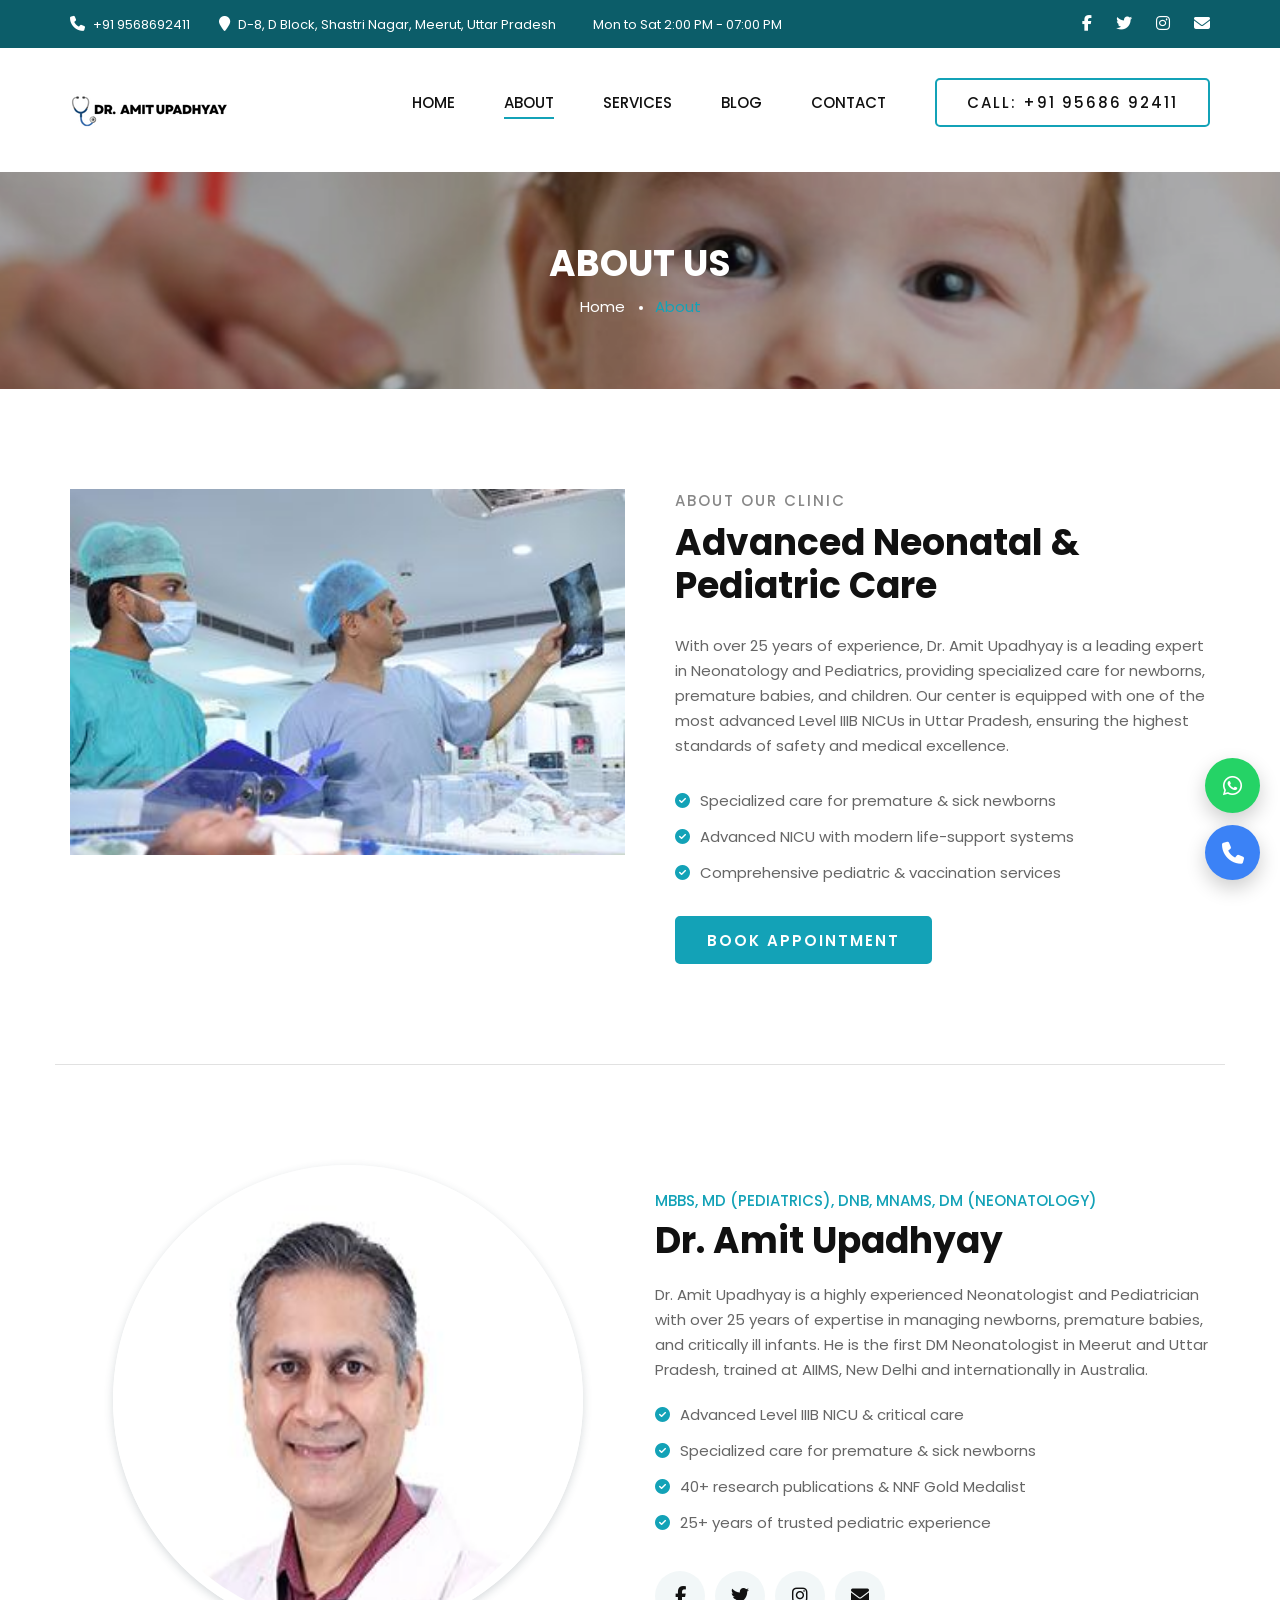
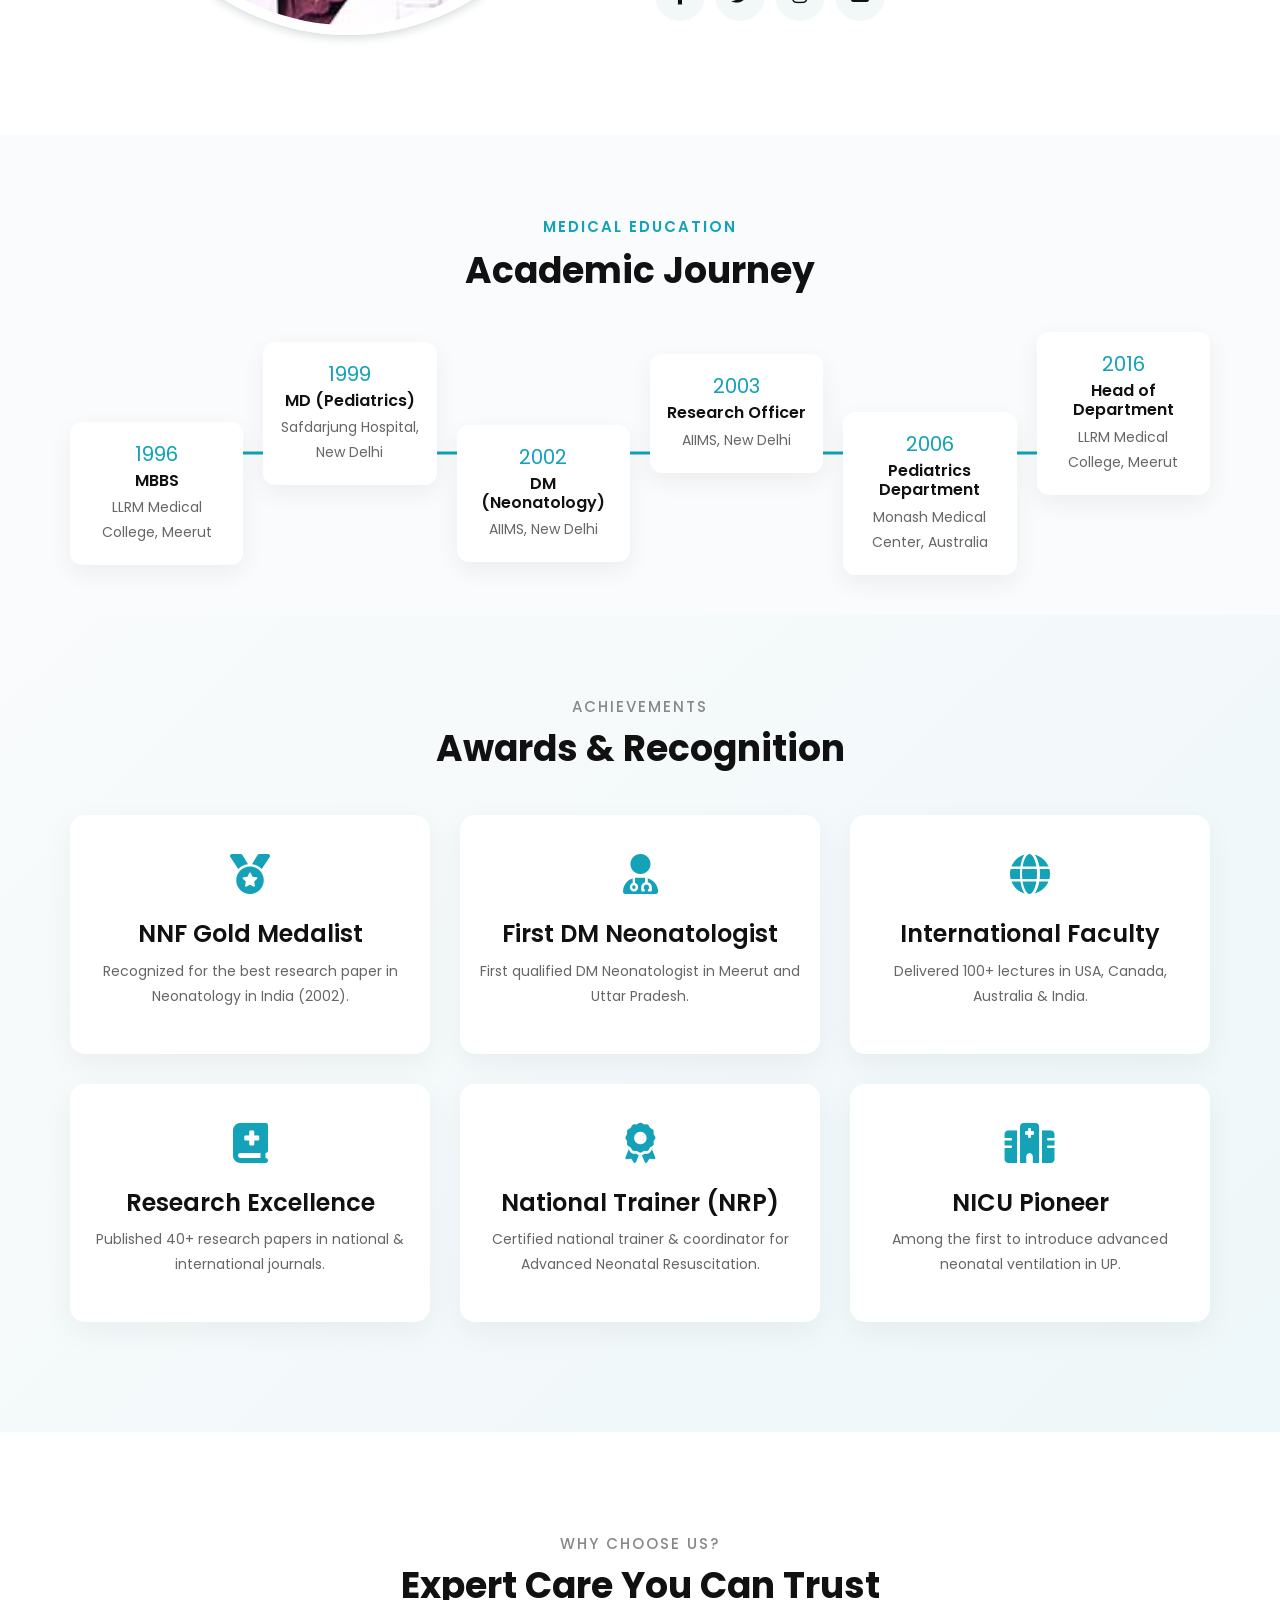
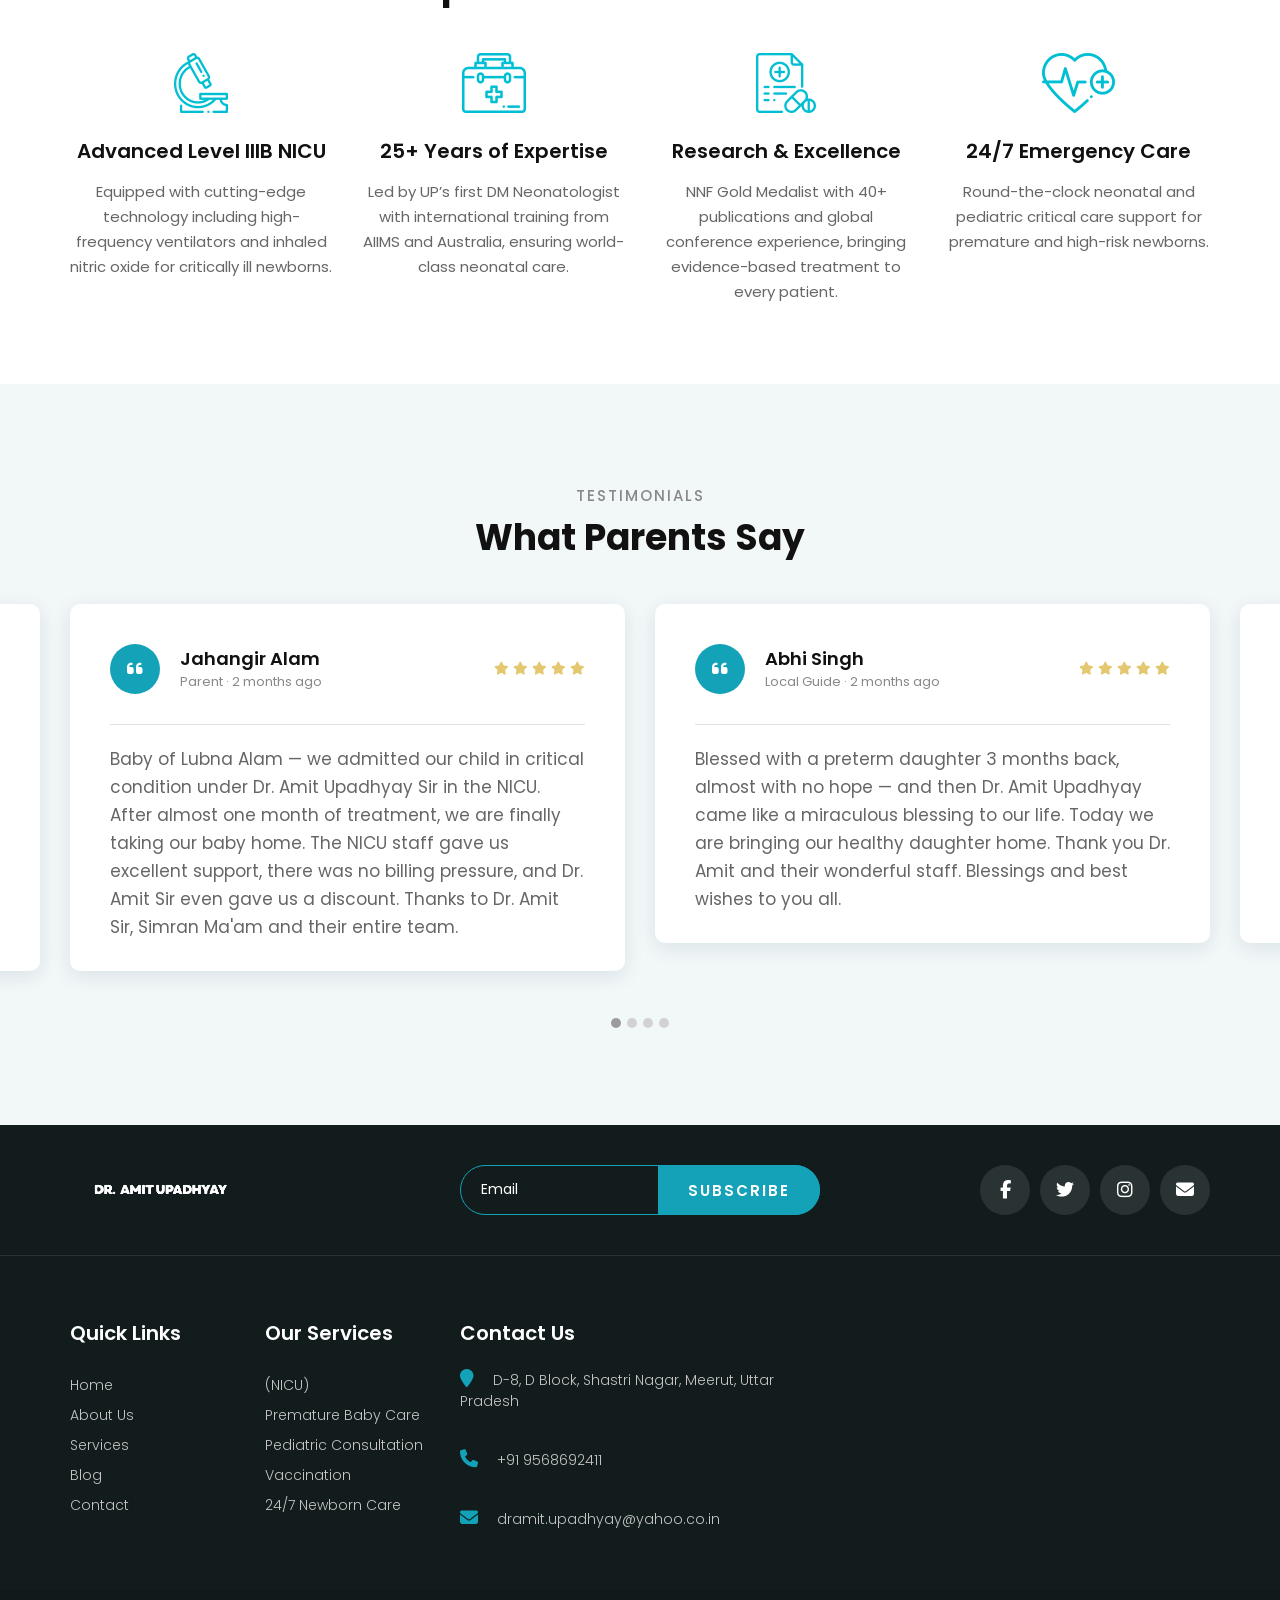
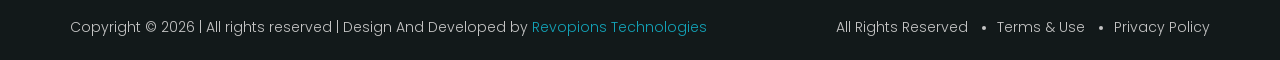
<file: about.html>
<!DOCTYPE html>
<html lang="zxx">

<head>
    <meta charset="UTF-8">
    <meta name="description" content="Aesthetic Template">
    <meta name="keywords" content="Aesthetic, unica, creative, html">
    <meta name="viewport" content="width=device-width, initial-scale=1.0">
    <meta http-equiv="X-UA-Compatible" content="ie=edge">
    <title>Dr. Amit Upadhyay</title>

    <!-- Google Font -->
    <link href="https://fonts.googleapis.com/css2?family=Poppins:wght@300;400;500;600;700;800;900&display=swap"
    rel="stylesheet">

    <!-- Css Styles -->
    <link rel="stylesheet" href="css/bootstrap.min.css" type="text/css">
    <link rel="stylesheet" href="css/font-awesome.min.css" type="text/css">
    <link rel="stylesheet" href="css/flaticon.css" type="text/css">
    <link rel="stylesheet" href="css/nice-select.css" type="text/css">
    <link rel="stylesheet" href="css/jquery-ui.min.css" type="text/css">
    <link rel="stylesheet" href="css/magnific-popup.css" type="text/css">
    <link rel="stylesheet" href="css/owl.carousel.min.css" type="text/css">
    <link rel="stylesheet" href="css/slicknav.min.css" type="text/css">
    <link rel="stylesheet" href="css/style.css" type="text/css">

    <link rel="stylesheet" href="https://cdnjs.cloudflare.com/ajax/libs/font-awesome/6.5.1/css/all.min.css">

</head>

<body>
    <!-- Page Preloder -->
    <div id="preloder">
        <div class="loader"></div>
    </div>

    <!-- Offcanvas Menu Begin -->
    <div class="offcanvas-menu-overlay"></div>
    <div class="offcanvas-menu-wrapper">
        <div class="offcanvas__logo">
            <a href="./index.html"><img src="img/dr/logo.png" alt=""></a>
        </div>
        <div id="mobile-menu-wrap"></div>
        <div class="offcanvas__btn">
            <a href="#" class="primary-btn">Appointment</a>
        </div>
        <ul class="offcanvas__widget">
            <li><i class="fa fa-phone"></i> +91 9568692411</li>
            <li><i class="fa fa-map-marker"></i> D-8, D Block, Shastri Nagar, Meerut, Uttar Pradesh</li>
            <li><i class="fa fa-clock-o"></i> Mon to Sat 2:00 PM - 07:00 PM</li>
        </ul>
        <div class="offcanvas__social">
            <a href="#"><i class="fab fa-facebook-f"></i></a>
            <a href="#"><i class="fab fa-twitter"></i></a>
            <a href="#"><i class="fab fa-instagram"></i></a>
            <a href="#"><i class="fab fa-dribbble"></i></a>
        </div>
    </div>
    <!-- Offcanvas Menu End -->

    <!-- Header Section Begin -->
    <header class="header">
        <div class="header__top">
            <div class="container">
                <div class="row">
                    <div class="col-lg-8">
                        <ul class="header__top__left">
                            <li><i class="fa fa-phone"></i> +91 9568692411</li>
                            <li><i class="fa fa-map-marker"></i> D-8, D Block, Shastri Nagar, Meerut, Uttar Pradesh</li>
                            <li><i class="fa fa-clock-o"></i> Mon to Sat 2:00 PM - 07:00 PM</li>
                        </ul>
                    </div>
                    <div class="col-lg-4">
                        <div class="header__top__right">
                            <a href="#"><i class="fa-brands fa-facebook-f"></i></a>
                                <a href="#"><i class="fa-brands fa-twitter"></i></a>
                                <a href="#"><i class="fa-brands fa-instagram"></i></a>
                                <a href="mailto:dramit.upadhyay@yahoo.co.in"><i class="fa-solid fa-envelope"></i></a>
                        </div>
                    </div>
                </div>
            </div>
        </div>
        <div class="container">
            <div class="row">
                <div class="col-lg-2">
                    <div class="header__logo">
                        <a href="./index.html"><img src="img/dr/logo.png" alt=""></a>
                    </div>
                </div>
                <div class="col-lg-10">
                    <div class="header__menu__option">
                        <nav class="header__menu">
                            <ul>
                                <li><a href="./index.html">Home</a></li>
                                <li class="active"><a href="./about.html">About</a></li>
                                <li><a href="./services.html">Services</a></li>
                                <li><a href="./blog.html">Blog</a></li>
                                <li><a href="./contact.html">Contact</a></li>
                            </ul>
                        </nav>
                        <div class="header__btn">
                            <a href="tel:95686 92411" class="primary-btn">Call: +91 95686 92411</a>
                        </div>
                    </div>
                </div>
            </div>
            <div class="canvas__open">
                <i class="fa fa-bars"></i>
            </div>
        </div>
    </header>
    <!-- Header Section End -->

    <!-- Breadcrumb Section Begin -->
    <section class="breadcrumb-option spad set-bg" data-setbg="img/dr/about-page.png">
        <div class="container">
            <div class="row">
                <div class="col-lg-12 text-center">
                    <div class="breadcrumb__text">
                        <h2>About Us</h2>
                        <div class="breadcrumb__links">
                            <a href="./index.html">Home</a>
                            <span>About</span>
                        </div>
                    </div>
                </div>
            </div>
        </div>
    </section>
    <!-- Breadcrumb Section End -->

    <!-- About Section Begin -->
    <section class="about spad">
        <div class="container">
            <div class="row">
                <!-- Video -->
                <div class="col-lg-6 col-md-6">
                    <div class="about__video set-bg" data-setbg="img/dr/Dr_Amit_Upadhyay_p2.jpg">
                        <!-- <a href="https://www.youtube.com" class="play-btn video-popup">
                            <i class="fa-solid fa-play"></i>
                        </a> -->
                    </div>
                </div>

                <!-- Content -->
                <div class="col-lg-6 col-md-6">
                    <div class="about__text">
                        <div class="section-title">
                            <span>ABOUT OUR CLINIC</span>
                            <h2>Advanced Neonatal & Pediatric Care</h2>
                        </div>

                        <p>
                            With over 25 years of experience, Dr. Amit Upadhyay is a leading expert in 
                            Neonatology and Pediatrics, providing specialized care for newborns, premature 
                            babies, and children. Our center is equipped with one of the most advanced 
                            Level IIIB NICUs in Uttar Pradesh, ensuring the highest standards of safety 
                            and medical excellence.
                        </p>

                        <ul>
                            <li><i class="fa-solid fa-circle-check"></i> Specialized care for premature & sick newborns</li>
                            <li><i class="fa-solid fa-circle-check"></i> Advanced NICU with modern life-support systems</li>
                            <li><i class="fa-solid fa-circle-check"></i> Comprehensive pediatric & vaccination services</li>
                        </ul>

                        <a href="contact.html" class="primary-btn normal-btn">Book Appointment</a>
                    </div>
                </div>
            </div>
        </div>
    </section>
    <!-- About Section End -->

    <!-- Doctor Section Begin -->
    <section class="doctor spad">
        <div class="container">
            <div class="doctor__item">
                <div class="row">
                    
                    <!-- Image -->
                    <div class="col-lg-6 order-lg-1">
                        <div class="doctor__item__pic">
                            <img src="img/dr/Dr_Amit_Upadhyay.jpg" alt="Dr Amit Upadhyay">
                        </div>
                    </div>

                    <!-- Content -->
                    <div class="col-lg-6 order-lg-2">
                        <div class="doctor__item__text">
                            <span>MBBS, MD (Pediatrics), DNB, MNAMS, DM (Neonatology)</span>
                            <h2>Dr. Amit Upadhyay</h2>

                            <p>
                                Dr. Amit Upadhyay is a highly experienced Neonatologist and Pediatrician with over 
                                25 years of expertise in managing newborns, premature babies, and critically ill infants. 
                                He is the first DM Neonatologist in Meerut and Uttar Pradesh, trained at AIIMS, New Delhi 
                                and internationally in Australia.
                            </p>

                            <ul>
                                <li><i class="fa-solid fa-circle-check"></i> Advanced Level IIIB NICU & critical care</li>
                                <li><i class="fa-solid fa-circle-check"></i> Specialized care for premature & sick newborns</li>
                                <li><i class="fa-solid fa-circle-check"></i> 40+ research publications & NNF Gold Medalist</li>
                                <li><i class="fa-solid fa-circle-check"></i> 25+ years of trusted pediatric experience</li>
                            </ul>

                            <!-- Social (optional keep or remove) -->
                            <div class="doctor__item__social">
                                <a href="#"><i class="fa-brands fa-facebook-f"></i></a>
                                <a href="#"><i class="fa-brands fa-twitter"></i></a>
                                <a href="#"><i class="fa-brands fa-instagram"></i></a>
                                <a href="mailto:dramit.upadhyay@yahoo.co.in"><i class="fa-solid fa-envelope"></i></a>
                            </div>

                        </div>
                    </div>

                </div>
            </div>
        </div>
    </section>
    <!-- Doctor Section End -->

    <!-- Education Section Begin -->
    <section class="education spad">
        <div class="container">
            <div class="section-title text-center">
                <span>Medical Education</span>
                <h2>Academic Journey</h2>
            </div>

            <div class="timeline-horizontal-zigzag">

                <div class="timeline-card">
                    <h3>1996</h3>
                    <h5>MBBS</h5>
                    <p>LLRM Medical College, Meerut</p>
                </div>

                <div class="timeline-card">
                    <h3>1999</h3>
                    <h5>MD (Pediatrics)</h5>
                    <p>Safdarjung Hospital, New Delhi</p>
                </div>

                <div class="timeline-card">
                    <h3>2002</h3>
                    <h5>DM (Neonatology)</h5>
                    <p>AIIMS, New Delhi</p>
                </div>

                <div class="timeline-card">
                    <h3>2003</h3>
                    <h5>Research Officer</h5>
                    <p>AIIMS, New Delhi</p>
                </div>

                <div class="timeline-card">
                    <h3>2006</h3>
                    <h5>Pediatrics Department</h5>
                    <p>Monash Medical Center, Australia</p>
                </div>

                <div class="timeline-card">
                    <h3>2016</h3>
                    <h5>Head of Department</h5>
                    <p>LLRM Medical College, Meerut</p>
                </div>

            </div>
        </div>
    </section>
    <!-- Education Section End -->

    <!-- Awards Section Begin -->
    <section class="awards spad">
        <div class="container">
            <div class="section-title text-center">
                <span>Achievements</span>
                <h2>Awards & Recognition</h2>
            </div>

            <div class="row">

                <!-- Award 1 -->
                <div class="col-lg-4 col-md-6">
                    <div class="award-card">
                        <div class="award-icon">
                            <i class="fa-solid fa-medal"></i>
                        </div>
                        <h4>NNF Gold Medalist</h4>
                        <p>Recognized for the best research paper in Neonatology in India (2002).</p>
                    </div>
                </div>

                <!-- Award 2 -->
                <div class="col-lg-4 col-md-6">
                    <div class="award-card">
                        <div class="award-icon">
                            <i class="fa-solid fa-user-doctor"></i>
                        </div>
                        <h4>First DM Neonatologist</h4>
                        <p>First qualified DM Neonatologist in Meerut and Uttar Pradesh.</p>
                    </div>
                </div>

                <!-- Award 3 -->
                <div class="col-lg-4 col-md-6">
                    <div class="award-card">
                        <div class="award-icon">
                            <i class="fa-solid fa-globe"></i>
                        </div>
                        <h4>International Faculty</h4>
                        <p>Delivered 100+ lectures in USA, Canada, Australia & India.</p>
                    </div>
                </div>

                <!-- Award 4 -->
                <div class="col-lg-4 col-md-6">
                    <div class="award-card">
                        <div class="award-icon">
                            <i class="fa-solid fa-book-medical"></i>
                        </div>
                        <h4>Research Excellence</h4>
                        <p>Published 40+ research papers in national & international journals.</p>
                    </div>
                </div>

                <!-- Award 5 -->
                <div class="col-lg-4 col-md-6">
                    <div class="award-card">
                        <div class="award-icon">
                            <i class="fa-solid fa-award"></i>
                        </div>
                        <h4>National Trainer (NRP)</h4>
                        <p>Certified national trainer & coordinator for Advanced Neonatal Resuscitation.</p>
                    </div>
                </div>

                <!-- Award 6 -->
                <div class="col-lg-4 col-md-6">
                    <div class="award-card">
                        <div class="award-icon">
                            <i class="fa-solid fa-hospital"></i>
                        </div>
                        <h4>NICU Pioneer</h4>
                        <p>Among the first to introduce advanced neonatal ventilation in UP.</p>
                    </div>
                </div>

            </div>
        </div>
    </section>
    <!-- Awards Section End -->

    <!-- Chooseus Section Begin -->
    <section class="chooseus spad">
        <div class="container">
            <div class="row">
                <div class="col-lg-12 text-center">
                    <div class="section-title">
                        <span>Why Choose Us?</span>
                        <h2>Expert Care You Can Trust</h2>
                    </div>
                </div>
            </div>
            <div class="row">
                <!-- Advanced NICU -->
                <div class="col-lg-3 col-md-6 col-sm-6">
                    <div class="chooseus__item">
                        <img src="img/icons/ci-1.png" alt="">
                        <h5>Advanced Level IIIB NICU</h5>
                        <p>Equipped with cutting-edge technology including high-frequency ventilators and inhaled nitric oxide for critically ill newborns.</p>
                    </div>
                </div>

                <!-- Expert Doctor -->
                <div class="col-lg-3 col-md-6 col-sm-6">
                    <div class="chooseus__item">
                        <img src="img/icons/ci-2.png" alt="">
                        <h5>25+ Years of Expertise</h5>
                        <p>Led by UP’s first DM Neonatologist with international training from AIIMS and Australia, ensuring world-class neonatal care.</p>
                    </div>
                </div>

                <!-- Research & Excellence -->
                <div class="col-lg-3 col-md-6 col-sm-6">
                    <div class="chooseus__item">
                        <img src="img/icons/ci-3.png" alt="">
                        <h5>Research & Excellence</h5>
                        <p>NNF Gold Medalist with 40+ publications and global conference experience, bringing evidence-based treatment to every patient.</p>
                    </div>
                </div>

                <!-- 24/7 Critical Care -->
                <div class="col-lg-3 col-md-6 col-sm-6">
                    <div class="chooseus__item">
                        <img src="img/icons/ci-4.png" alt="">
                        <h5>24/7 Emergency Care</h5>
                        <p>Round-the-clock neonatal and pediatric critical care support for premature and high-risk newborns.</p>
                    </div>
                </div>
            </div>
        </div>
    </section>
    <!-- Chooseus Section End -->

    <!-- Testimonials Section Begin -->
    <section class="testimonials spad">
        <div class="container">
            <div class="row">
                <div class="col-lg-12 text-center">
                    <div class="section-title">
                        <span>Testimonials</span>
                        <h2>What Parents Say</h2>
                    </div>
                </div>
            </div>

            <div class="row">
                <div class="testimonial__slider owl-carousel">

                    <!-- Testimonial 1 - Jahangir Alam -->
                    <div class="col-lg-6">
                        <a href="https://www.google.com/search?num=10&sca_esv=c153a4e0857361d4&rlz=1C1VDKB_enIN1126IN1126&sxsrf=ANbL-n6lsd-fg8_pZy_yNipjqjLinYR3Yg:1776939264808&kgmid=/g/11y63w8z1f&q=Dr.+Amit+Upadhyay+%7C+Best+Sr.+Pediatrician,+Child+Specialist+Doctor+in+Meerut+%7C&shndl=30&source=sh/x/loc/uni/m1/1&kgs=5aea14d2b9567395&utm_source=sh/x/loc/uni/m1/1#lrd=0x390c655c8c1fe40f:0x22cd1a0a6c203116,3,,,," target="_blank" style="text-decoration: none; color: inherit;">
                            <div class="testimonial__item">
                                <div class="testimonial__author">
                                    <div class="testimonial__author__icon">
                                        <i class="fa-solid fa-quote-left"></i>
                                    </div>
                                    <div class="testimonial__author__text">
                                        <h5>Jahangir Alam</h5>
                                        <span>Parent · 2 months ago</span>
                                    </div>
                                </div>
                                <div class="rating">
                                    <i class="fa-solid fa-star"></i>
                                    <i class="fa-solid fa-star"></i>
                                    <i class="fa-solid fa-star"></i>
                                    <i class="fa-solid fa-star"></i>
                                    <i class="fa-solid fa-star"></i>
                                </div>
                                <p>
                                    Baby of Lubna Alam — we admitted our child in critical condition under Dr. Amit Upadhyay Sir in the NICU. After almost one month of treatment, we are finally taking our baby home. The NICU staff gave us excellent support, there was no billing pressure, and Dr. Amit Sir even gave us a discount. Thanks to Dr. Amit Sir, Simran Ma'am and their entire team.
                                </p>
                            </div>
                        </a>
                    </div>

                    <!-- Testimonial 2 - Abhi Singh -->
                    <div class="col-lg-6">
                        <a href="https://www.google.com/search?num=10&sca_esv=c153a4e0857361d4&rlz=1C1VDKB_enIN1126IN1126&sxsrf=ANbL-n6lsd-fg8_pZy_yNipjqjLinYR3Yg:1776939264808&kgmid=/g/11y63w8z1f&q=Dr.+Amit+Upadhyay+%7C+Best+Sr.+Pediatrician,+Child+Specialist+Doctor+in+Meerut+%7C&shndl=30&source=sh/x/loc/uni/m1/1&kgs=5aea14d2b9567395&utm_source=sh/x/loc/uni/m1/1#lrd=0x390c655c8c1fe40f:0x22cd1a0a6c203116,3,,,," target="_blank" style="text-decoration: none; color: inherit;">
                            <div class="testimonial__item">
                                <div class="testimonial__author">
                                    <div class="testimonial__author__icon">
                                        <i class="fa-solid fa-quote-left"></i>
                                    </div>
                                    <div class="testimonial__author__text">
                                        <h5>Abhi Singh</h5>
                                        <span>Local Guide · 2 months ago</span>
                                    </div>
                                </div>
                                <div class="rating">
                                    <i class="fa-solid fa-star"></i>
                                    <i class="fa-solid fa-star"></i>
                                    <i class="fa-solid fa-star"></i>
                                    <i class="fa-solid fa-star"></i>
                                    <i class="fa-solid fa-star"></i>
                                </div>
                                <p>
                                    Blessed with a preterm daughter 3 months back, almost with no hope — and then Dr. Amit Upadhyay came like a miraculous blessing to our life. Today we are bringing our healthy daughter home. Thank you Dr. Amit and their wonderful staff. Blessings and best wishes to you all.
                                </p>
                            </div>
                        </a>
                    </div>

                    <!-- Testimonial 3 - Bhavyankit Tyagi -->
                    <div class="col-lg-6">
                        <a href="https://www.google.com/search?num=10&sca_esv=c153a4e0857361d4&rlz=1C1VDKB_enIN1126IN1126&sxsrf=ANbL-n6lsd-fg8_pZy_yNipjqjLinYR3Yg:1776939264808&kgmid=/g/11y63w8z1f&q=Dr.+Amit+Upadhyay+%7C+Best+Sr.+Pediatrician,+Child+Specialist+Doctor+in+Meerut+%7C&shndl=30&source=sh/x/loc/uni/m1/1&kgs=5aea14d2b9567395&utm_source=sh/x/loc/uni/m1/1#lrd=0x390c655c8c1fe40f:0x22cd1a0a6c203116,3,,,," target="_blank" style="text-decoration: none; color: inherit;">
                            <div class="testimonial__item">
                                <div class="testimonial__author">
                                    <div class="testimonial__author__icon">
                                        <i class="fa-solid fa-quote-left"></i>
                                    </div>
                                    <div class="testimonial__author__text">
                                        <h5>Bhavyankit Tyagi</h5>
                                        <span>Parent · 5 months ago</span>
                                    </div>
                                </div>
                                <div class="rating">
                                    <i class="fa-solid fa-star"></i>
                                    <i class="fa-solid fa-star"></i>
                                    <i class="fa-solid fa-star"></i>
                                    <i class="fa-solid fa-star"></i>
                                    <i class="fa-solid fa-star"></i>
                                </div>
                                <p>
                                    At the time of delivery, my baby had a lung infection, so we took the baby to Nutrima Hospital, Meerut, to Dr. Amit Upadhyay. He diagnosed and treated our baby very well. Thank you, Sir — you are such a great person! The hospital is not very costly, and the staff is also very good.
                                </p>
                            </div>
                        </a>
                    </div>

                    <!-- Testimonial 4 - Gaurav Verma -->
                    <div class="col-lg-6">
                        <a href="https://www.google.com/search?num=10&sca_esv=c153a4e0857361d4&rlz=1C1VDKB_enIN1126IN1126&sxsrf=ANbL-n6lsd-fg8_pZy_yNipjqjLinYR3Yg:1776939264808&kgmid=/g/11y63w8z1f&q=Dr.+Amit+Upadhyay+%7C+Best+Sr.+Pediatrician,+Child+Specialist+Doctor+in+Meerut+%7C&shndl=30&source=sh/x/loc/uni/m1/1&kgs=5aea14d2b9567395&utm_source=sh/x/loc/uni/m1/1#lrd=0x390c655c8c1fe40f:0x22cd1a0a6c203116,3,,,," target="_blank" style="text-decoration: none; color: inherit;">
                            <div class="testimonial__item">
                                <div class="testimonial__author">
                                    <div class="testimonial__author__icon">
                                        <i class="fa-solid fa-quote-left"></i>
                                    </div>
                                    <div class="testimonial__author__text">
                                        <h5>Gaurav Verma</h5>
                                        <span>Parent · 6 months ago</span>
                                    </div>
                                </div>
                                <div class="rating">
                                    <i class="fa-solid fa-star"></i>
                                    <i class="fa-solid fa-star"></i>
                                    <i class="fa-solid fa-star"></i>
                                    <i class="fa-solid fa-star"></i>
                                    <i class="fa-solid fa-star"></i>
                                </div>
                                <p>
                                    I consider Nutema Hospital to be the best hospital, and I'm especially grateful for Dr. Anupama Upadhyaya, Dr. Amit Upadhyaya and Dr. Priyanka Gupta. For us they are nothing less than a God-sent angel. The hospital is well-maintained, with excellent facilities and a hygienic and supportive staff.
                                </p>
                            </div>
                        </a>
                    </div>

                    <!-- Testimonial 5 - Pooja Verma -->
                    <div class="col-lg-6">
                        <a href="https://www.google.com/search?num=10&sca_esv=c153a4e0857361d4&rlz=1C1VDKB_enIN1126IN1126&sxsrf=ANbL-n6lsd-fg8_pZy_yNipjqjLinYR3Yg:1776939264808&kgmid=/g/11y63w8z1f&q=Dr.+Amit+Upadhyay+%7C+Best+Sr.+Pediatrician,+Child+Specialist+Doctor+in+Meerut+%7C&shndl=30&source=sh/x/loc/uni/m1/1&kgs=5aea14d2b9567395&utm_source=sh/x/loc/uni/m1/1#lrd=0x390c655c8c1fe40f:0x22cd1a0a6c203116,3,,,," target="_blank" style="text-decoration: none; color: inherit;">
                            <div class="testimonial__item">
                                <div class="testimonial__author">
                                    <div class="testimonial__author__icon">
                                        <i class="fa-solid fa-quote-left"></i>
                                    </div>
                                    <div class="testimonial__author__text">
                                        <h5>Pooja Verma</h5>
                                        <span>Mother · 5 months ago</span>
                                    </div>
                                </div>
                                <div class="rating">
                                    <i class="fa-solid fa-star"></i>
                                    <i class="fa-solid fa-star"></i>
                                    <i class="fa-solid fa-star"></i>
                                    <i class="fa-solid fa-star"></i>
                                    <i class="fa-solid fa-star"></i>
                                </div>
                                <p>
                                    My son Shivansh Sirohi, 14 months old, got hospitalized here at Nutima under Dr. Amit Upadhyay Sir. Now he is better and we have been discharged too. Amit Sir is a really very kind person and his behaviour and treatment is excellent. Thank you Sir for saving the life of our child.
                                </p>
                            </div>
                        </a>
                    </div>

                    <!-- Testimonial 6 - Shanawaz Ansari -->
                    <div class="col-lg-6">
                        <a href="https://www.google.com/search?num=10&sca_esv=c153a4e0857361d4&rlz=1C1VDKB_enIN1126IN1126&sxsrf=ANbL-n6lsd-fg8_pZy_yNipjqjLinYR3Yg:1776939264808&kgmid=/g/11y63w8z1f&q=Dr.+Amit+Upadhyay+%7C+Best+Sr.+Pediatrician,+Child+Specialist+Doctor+in+Meerut+%7C&shndl=30&source=sh/x/loc/uni/m1/1&kgs=5aea14d2b9567395&utm_source=sh/x/loc/uni/m1/1#lrd=0x390c655c8c1fe40f:0x22cd1a0a6c203116,3,,,," target="_blank" style="text-decoration: none; color: inherit;">
                            <div class="testimonial__item">
                                <div class="testimonial__author">
                                    <div class="testimonial__author__icon">
                                        <i class="fa-solid fa-quote-left"></i>
                                    </div>
                                    <div class="testimonial__author__text">
                                        <h5>Shanawaz Ansari</h5>
                                        <span>Parent · 3 months ago</span>
                                    </div>
                                </div>
                                <div class="rating">
                                    <i class="fa-solid fa-star"></i>
                                    <i class="fa-solid fa-star"></i>
                                    <i class="fa-solid fa-star"></i>
                                    <i class="fa-solid fa-star"></i>
                                    <i class="fa-solid fa-star"></i>
                                </div>
                                <p>
                                    My baby was born weighing only 950 grams at 6 months 10 days. We admitted him at Nutema under Dr. Amit Upadhyay. He treated our baby very well — even when my family could not always be present. Today I am taking my baby home. Dr. Amit gave great support in billing too. Heartfelt thanks to Dr. Amit and his entire team.
                                </p>
                            </div>
                        </a>
                    </div>

                    <!-- Testimonial 7 - Ramandeep Singh -->
                    <div class="col-lg-6">
                        <a href="https://www.google.com/search?num=10&sca_esv=c153a4e0857361d4&rlz=1C1VDKB_enIN1126IN1126&sxsrf=ANbL-n6lsd-fg8_pZy_yNipjqjLinYR3Yg:1776939264808&kgmid=/g/11y63w8z1f&q=Dr.+Amit+Upadhyay+%7C+Best+Sr.+Pediatrician,+Child+Specialist+Doctor+in+Meerut+%7C&shndl=30&source=sh/x/loc/uni/m1/1&kgs=5aea14d2b9567395&utm_source=sh/x/loc/uni/m1/1#lrd=0x390c655c8c1fe40f:0x22cd1a0a6c203116,3,,,," target="_blank" style="text-decoration: none; color: inherit;">
                            <div class="testimonial__item">
                                <div class="testimonial__author">
                                    <div class="testimonial__author__icon">
                                        <i class="fa-solid fa-quote-left"></i>
                                    </div>
                                    <div class="testimonial__author__text">
                                        <h5>Ramandeep Singh</h5>
                                        <span>Parent · 4 months ago</span>
                                    </div>
                                </div>
                                <div class="rating">
                                    <i class="fa-solid fa-star"></i>
                                    <i class="fa-solid fa-star"></i>
                                    <i class="fa-solid fa-star"></i>
                                    <i class="fa-solid fa-star"></i>
                                    <i class="fa-solid fa-star"></i>
                                </div>
                                <p>
                                    Both my children were admitted under Dr. Amit Upadhyay Ji. My first baby is being discharged today and I am very happy. The treatment was excellent and Amit Sir listened to us with great care. He also gave a good discount. The entire staff feels like family. Thank you so much Dr. Amit Sir and your whole team.
                                </p>
                            </div>
                        </a>
                    </div>

                </div>
            </div>
        </div>
    </section>
    <!-- Testimonials Section End -->

    <!-- Footer Section Begin -->
    <footer class="footer">
        <div class="footer__top">
            <div class="container">
                <div class="row">
                    <div class="col-lg-4 col-md-4">
                        <div class="footer__logo">
                            <a href="#"><img src="img/dr/logo-white.png" alt=""></a>
                        </div>
                    </div>
                    <div class="col-lg-4 col-md-8">
                        <div class="footer__newslatter">
                            <form action="#">
                                <input type="text" placeholder="Email">
                                <button type="submit" class="site-btn">Subscribe</button>
                            </form>
                        </div>
                    </div>
                    <div class="col-lg-4 col-md-12">
                        <div class="footer__social">
                            <a href="#"><i class="fa-brands fa-facebook-f"></i></a>
                            <a href="#"><i class="fa-brands fa-twitter"></i></a>
                            <a href="#"><i class="fa-brands fa-instagram"></i></a>
                            <a href="mailto:dramit.upadhyay@yahoo.co.in"><i class="fa-solid fa-envelope"></i></a>
                        </div>
                    </div>
                </div>
            </div>
        </div>
        <div class="container">
            <div class="row">
                <div class="col-lg-2 col-md-3 col-sm-6">
                    <div class="footer__widget">
                        <h5>Quick Links</h5>
                        <ul>
                            <li><a href="index.html">Home</a></li>
                            <li><a href="about.html">About Us</a></li>
                            <li><a href="services.html">Services</a></li>
                            <li><a href="blog.html">Blog</a></li>
                            <li><a href="contact.html">Contact</a></li>
                        </ul>
                    </div>
                </div>
                <div class="col-lg-2 col-md-3 col-sm-6">
                    <div class="footer__widget">
                        <h5>Our Services</h5>
                        <ul>
                            <li><a href="services.html">(NICU)</a></li>
                            <li><a href="services.html">Premature Baby Care</a></li>
                            <li><a href="services.html">Pediatric Consultation</a></li>
                            <li><a href="services.html">Vaccination</a></li>
                            <li><a href="services.html">24/7 Newborn Care</a></li>
                        </ul>
                    </div>
                </div>
                <div class="col-lg-4 col-md-6 col-sm-6">
                    <div class="footer__address">
                        <h5>Contact Us</h5>
                        <ul>
                            <li><i class="fa fa-map-marker"></i> D-8, D Block, Shastri Nagar, Meerut, Uttar Pradesh</li>
                            <li><i class="fa fa-phone"></i> +91 9568692411</li>
                            <li><i class="fa fa-envelope"></i> dramit.upadhyay@yahoo.co.in</li>
                        </ul>
                    </div>
                </div>
                <div class="col-lg-4 col-md-12 col-sm-6">
                    <div class="footer__map">
                        <iframe
  src="https://www.google.com/maps?q=Dr.+Amit+Upadhyay+Best+Sr.+Pediatrician+Meerut&output=embed"
  height="190"
  style="border:0; width:100%;"
  allowfullscreen=""
  loading="lazy">
</iframe>
                    </div>
                </div>
            </div>
        </div>
        <div class="footer__copyright">
            <div class="container">
                <div class="row">
                    <div class="col-lg-7">
                        <div class="footer__copyright__text">
                            <p>Copyright &copy; 2026 | All rights reserved | Design And Developed by <a href="https://revopions.com" target="_blank">Revopions Technologies</a></p>
                        </div>
                    </div>
                    <div class="col-lg-5">
                        <ul>
                            <li>All Rights Reserved</li>
                            <li>Terms & Use</li>
                            <li>Privacy Policy</li>
                        </ul>
                    </div>
                </div>
            </div>
        </div>
    </footer>
    <!-- Footer Section End -->

    <!-- Js Plugins -->
    <script src="js/jquery-3.3.1.min.js"></script>
    <script src="js/bootstrap.min.js"></script>
    <script src="js/jquery.magnific-popup.min.js"></script>
    <script src="js/masonry.pkgd.min.js"></script>
    <script src="js/jquery-ui.min.js"></script>
    <script src="js/jquery.nice-select.min.js"></script>
    <script src="js/jquery.slicknav.js"></script>
    <script src="js/owl.carousel.min.js"></script>
    <script src="js/main.js"></script>



    <div class="floating-buttons">

    <!-- WhatsApp -->
    <a href="https://wa.me/919568692411" target="_blank" class="float-btn whatsapp">
        <i class="fa-brands fa-whatsapp"></i>
    </a>

    <!-- Call -->
    <a href="tel:+919568692411" class="float-btn call">
        <i class="fa-solid fa-phone"></i>
    </a>

    </div>
    <style>
        .floating-buttons {
  position: fixed;
  bottom: 20px;
  right: 20px;
  display: flex;
  flex-direction: column;
  gap: 12px;
  z-index: 999;
}

/* Common Button */
.float-btn {
  width: 55px;
  height: 55px;
  border-radius: 50%;
  display: flex;
  align-items: center;
  justify-content: center;
  color: #fff;
  font-size: 22px;
  box-shadow: 0 8px 20px rgba(0,0,0,0.2);
  text-decoration: none;
  transition: 0.3s;
}

/* WhatsApp */
.float-btn.whatsapp {
  background: #25D366;
}

/* Call */
.float-btn.call {
  background: #3b82f6;
}

/* Hover Effect */
.float-btn:hover {
  transform: scale(1.1);
}

/* Mobile Optimization */
@media (max-width: 768px) {
  .float-btn {
    width: 50px;
    height: 50px;
    font-size: 20px;
  }
}
    </style>
</body>

</html>
</file>
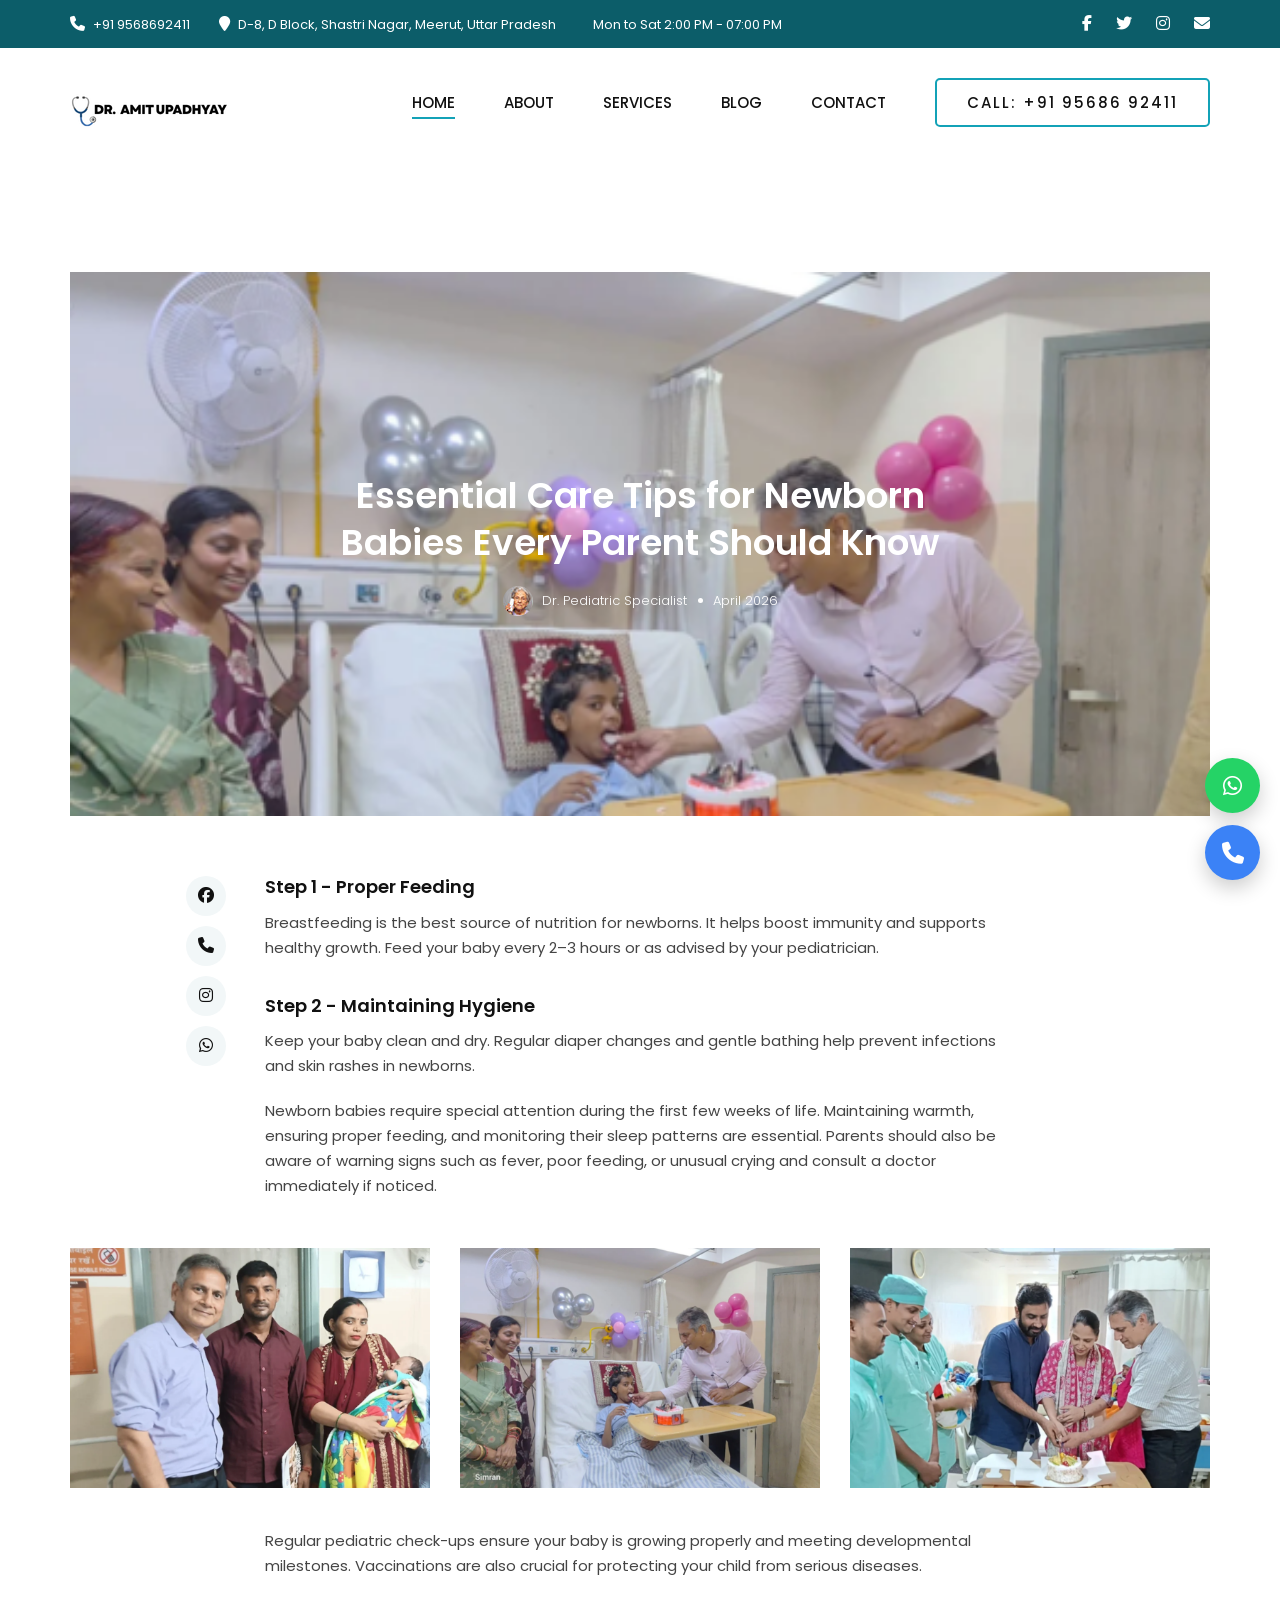
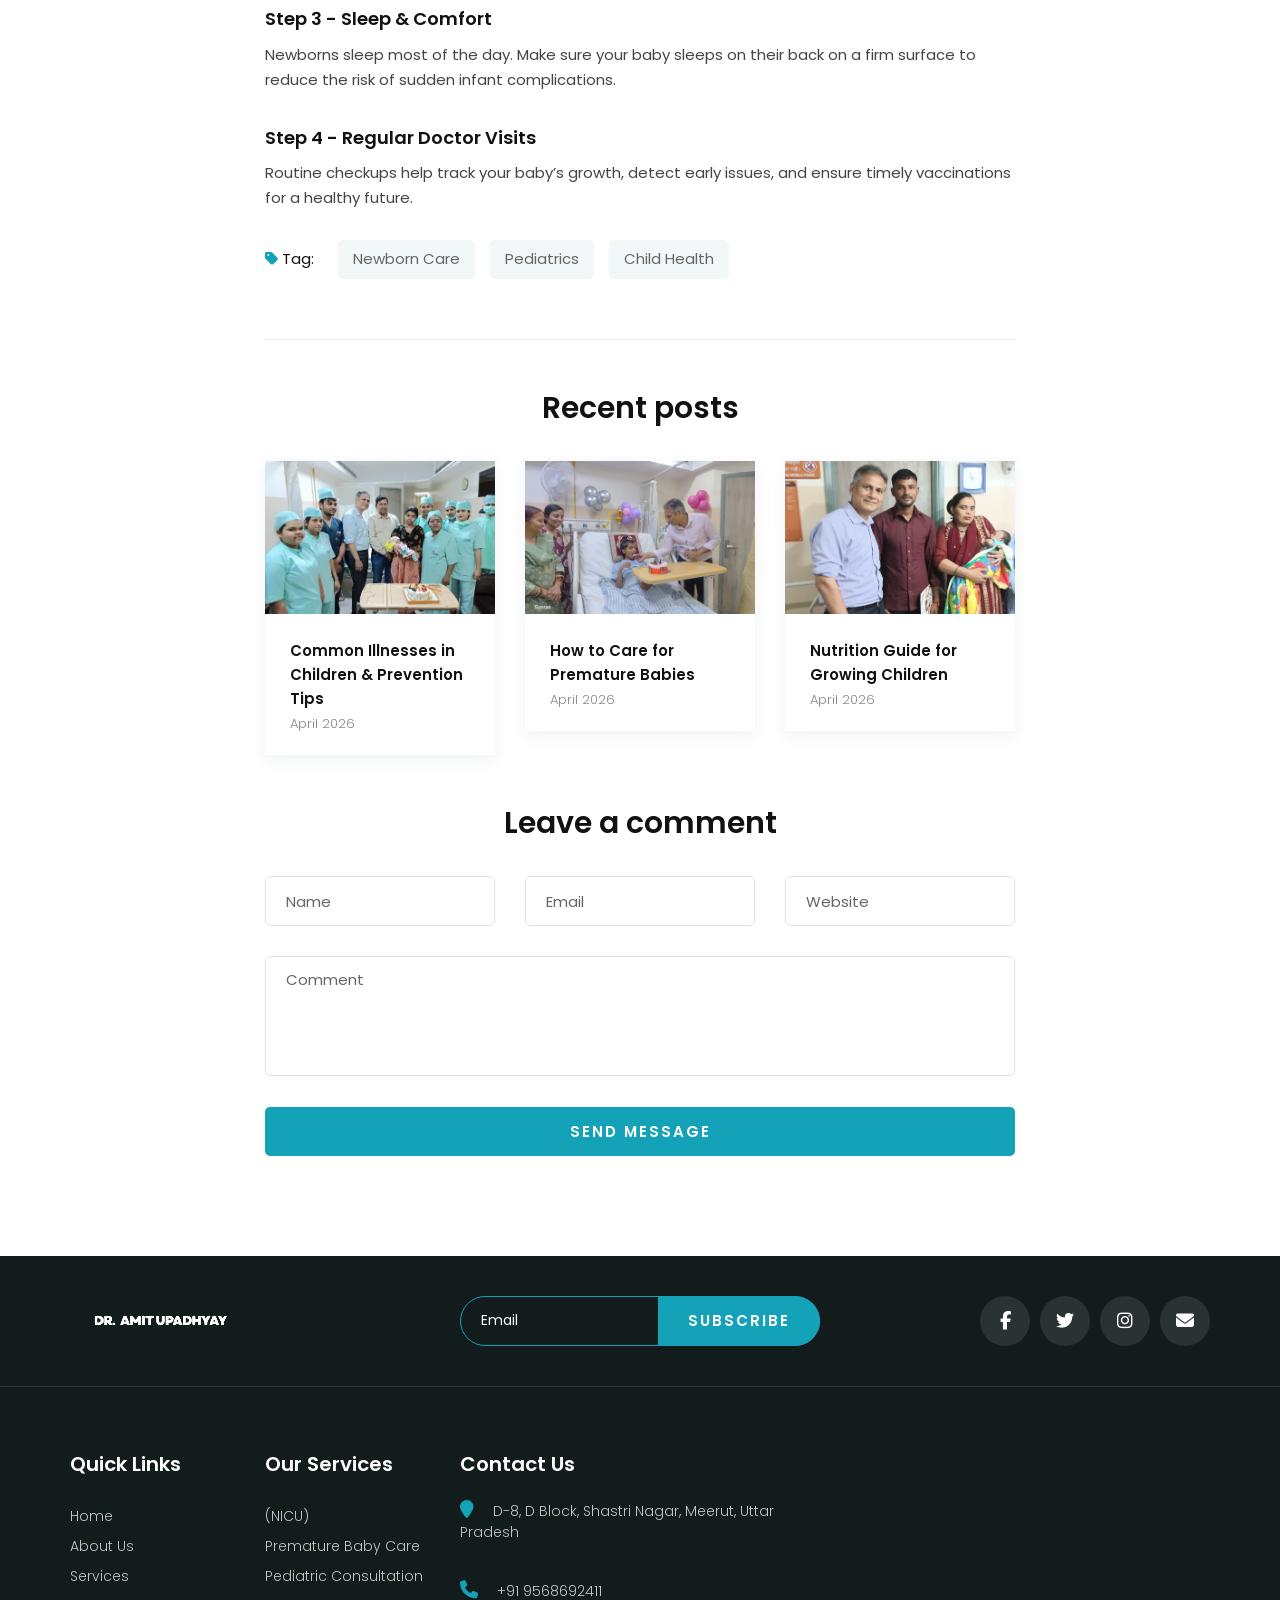
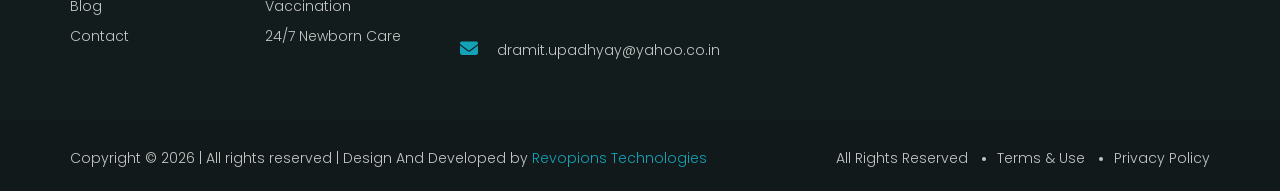
<file: blog-details.html>
<!DOCTYPE html>
<html lang="zxx">

<head>
    <meta charset="UTF-8">
    <meta name="description" content="Aesthetic Template">
    <meta name="keywords" content="Aesthetic, unica, creative, html">
    <meta name="viewport" content="width=device-width, initial-scale=1.0">
    <meta http-equiv="X-UA-Compatible" content="ie=edge">
    <title>Dr. Amit Upadhyay</title>

    <!-- Google Font -->
    <link href="https://fonts.googleapis.com/css2?family=Poppins:wght@300;400;500;600;700;800;900&display=swap"
    rel="stylesheet">

    <!-- Css Styles -->
    <link rel="stylesheet" href="css/bootstrap.min.css" type="text/css">
    <link rel="stylesheet" href="css/font-awesome.min.css" type="text/css">
    <link rel="stylesheet" href="css/flaticon.css" type="text/css">
    <link rel="stylesheet" href="css/nice-select.css" type="text/css">
    <link rel="stylesheet" href="css/jquery-ui.min.css" type="text/css">
    <link rel="stylesheet" href="css/magnific-popup.css" type="text/css">
    <link rel="stylesheet" href="css/owl.carousel.min.css" type="text/css">
    <link rel="stylesheet" href="css/slicknav.min.css" type="text/css">
    <link rel="stylesheet" href="css/style.css" type="text/css">

    <link rel="stylesheet" href="https://cdnjs.cloudflare.com/ajax/libs/font-awesome/6.5.1/css/all.min.css">

</head>

<body>
    <!-- Page Preloder -->
    <div id="preloder">
        <div class="loader"></div>
    </div>

    <!-- Offcanvas Menu Begin -->
    <div class="offcanvas-menu-overlay"></div>
    <div class="offcanvas-menu-wrapper">
        <div class="offcanvas__logo">
            <a href="./index.html"><img src="img/dr/logo.png" alt=""></a>
        </div>
        <div id="mobile-menu-wrap"></div>
        <div class="offcanvas__btn">
            <a href="#" class="primary-btn">Appointment</a>
        </div>
        <ul class="offcanvas__widget">
            <li><i class="fa fa-phone"></i> +91 9568692411</li>
            <li><i class="fa fa-map-marker"></i> D-8, D Block, Shastri Nagar, Meerut, Uttar Pradesh</li>
            <li><i class="fa fa-clock-o"></i> Mon to Sat 2:00 PM - 07:00 PM</li>
        </ul>
        <div class="offcanvas__social">
            <a href="#"><i class="fab fa-facebook-f"></i></a>
            <a href="#"><i class="fab fa-twitter"></i></a>
            <a href="#"><i class="fab fa-instagram"></i></a>
            <a href="#"><i class="fab fa-dribbble"></i></a>
        </div>
    </div>
    <!-- Offcanvas Menu End -->

    <!-- Header Section Begin -->
    <header class="header">
        <div class="header__top">
            <div class="container">
                <div class="row">
                    <div class="col-lg-8">
                        <ul class="header__top__left">
                            <li><i class="fa fa-phone"></i> +91 9568692411</li>
                            <li><i class="fa fa-map-marker"></i> D-8, D Block, Shastri Nagar, Meerut, Uttar Pradesh</li>
                            <li><i class="fa fa-clock-o"></i> Mon to Sat 2:00 PM - 07:00 PM</li>
                        </ul>
                    </div>
                    <div class="col-lg-4">
                        <div class="header__top__right">
                            <a href="#"><i class="fa-brands fa-facebook-f"></i></a>
                                <a href="#"><i class="fa-brands fa-twitter"></i></a>
                                <a href="#"><i class="fa-brands fa-instagram"></i></a>
                                <a href="mailto:dramit.upadhyay@yahoo.co.in"><i class="fa-solid fa-envelope"></i></a>
                        </div>
                    </div>
                </div>
            </div>
        </div>
        <div class="container">
            <div class="row">
                <div class="col-lg-2">
                    <div class="header__logo">
                        <a href="./index.html"><img src="img/dr/logo.png" alt=""></a>
                    </div>
                </div>
                <div class="col-lg-10">
                    <div class="header__menu__option">
                        <nav class="header__menu">
                            <ul>
                                <li class="active"><a href="./index.html">Home</a></li>
                                <li><a href="./about.html">About</a></li>
                                <li><a href="./services.html">Services</a></li>
                                <li><a href="./blog.html">Blog</a></li>
                                <li><a href="./contact.html">Contact</a></li>
                            </ul>
                        </nav>
                        <div class="header__btn">
                            <a href="tel:95686 92411" class="primary-btn">Call: +91 95686 92411</a>
                        </div>
                    </div>
                </div>
            </div>
            <div class="canvas__open">
                <i class="fa fa-bars"></i>
            </div>
        </div>
    </header>
    <!-- Header Section End -->

    <!-- Blog Details Section Begin -->
    <section class="blog-details spad">
        <div class="container">
            <div class="blog__details__hero set-bg" data-setbg="img/dr/g3.png">
                <div class="row d-flex justify-content-center">
                    <div class="col-lg-7 text-center">
                        <div class="blog__hero__text">
                            <h2>Essential Care Tips for Newborn Babies Every Parent Should Know</h2>
                            <ul>
                                <li><img src="img/blog/blog-author.jpg" alt=""> Dr. Pediatric Specialist</li>
                                <li>April 2026</li>
                            </ul>
                        </div>
                    </div>
                </div>
            </div>

            <div class="row d-flex justify-content-center">
                <div class="col-lg-8">
                    <div class="blog__details__social">
                        <a href="#"><i class="fab fa-facebook"></i></a>
                        <a href="tel:+919568692411"><i class="fa fa-phone"></i></a>
                        <a href="#"><i class="fab fa-instagram"></i></a>
                        <a href="https://wa.me/919568692411" target="_blank"><i class="fab fa-whatsapp"></i></a>
                    </div>

                    <div class="blog__details__text">
                        <div class="blog__details__text__item">
                            <h5>Step 1 - Proper Feeding</h5>
                            <p>Breastfeeding is the best source of nutrition for newborns. It helps boost immunity and supports healthy growth. Feed your baby every 2–3 hours or as advised by your pediatrician.</p>
                        </div>

                        <div class="blog__details__text__item">
                            <h5>Step 2 - Maintaining Hygiene</h5>
                            <p>Keep your baby clean and dry. Regular diaper changes and gentle bathing help prevent infections and skin rashes in newborns.</p>
                        </div>
                    </div>

                    <div class="blog__details__desc">
                        <p>Newborn babies require special attention during the first few weeks of life. Maintaining warmth, ensuring proper feeding, and monitoring their sleep patterns are essential. Parents should also be aware of warning signs such as fever, poor feeding, or unusual crying and consult a doctor immediately if noticed.</p>
                    </div>
                </div>

                <div class="col-lg-12">
                    <div class="blog__details__pic">
                        <div class="row">
                            <div class="col-sm-4">
                                <img src="img/dr/g5.png" alt="">
                            </div>
                            <div class="col-sm-4">
                                <img src="img/dr/g3.png" alt="">
                            </div>
                            <div class="col-sm-4">
                                <img src="img/dr/g4.png" alt="">
                            </div>
                        </div>
                    </div>
                </div>

                <div class="col-lg-8">
                    <div class="blog__details__desc__more">
                        <p>Regular pediatric check-ups ensure your baby is growing properly and meeting developmental milestones. Vaccinations are also crucial for protecting your child from serious diseases.</p>
                    </div>

                    <div class="blog__details__text">
                        <div class="blog__details__text__item">
                            <h5>Step 3 - Sleep & Comfort</h5>
                            <p>Newborns sleep most of the day. Make sure your baby sleeps on their back on a firm surface to reduce the risk of sudden infant complications.</p>
                        </div>

                        <div class="blog__details__text__item">
                            <h5>Step 4 - Regular Doctor Visits</h5>
                            <p>Routine checkups help track your baby’s growth, detect early issues, and ensure timely vaccinations for a healthy future.</p>
                        </div>
                    </div>

                    <div class="blog__details__tag">
                        <p><i class="fa fa-tag"></i> Tag:</p>
                        <a href="#">Newborn Care</a>
                        <a href="#">Pediatrics</a>
                        <a href="#">Child Health</a>
                    </div>

                    <div class="blog__details__related">
                        <h3>Recent posts</h3>
                        <div class="row">

                            <div class="col-lg-4 col-md-6 col-sm-6">
                                <div class="blog__item">
                                    <div class="blog__item__pic">
                                        <img src="img/dr/g1.png" alt="">
                                    </div>
                                    <div class="blog__item__text">
                                        <h5><a href="#">Common Illnesses in Children & Prevention Tips</a></h5>
                                        <span>April 2026</span>
                                    </div>
                                </div>
                            </div>

                            <div class="col-lg-4 col-md-6 col-sm-6">
                                <div class="blog__item">
                                    <div class="blog__item__pic">
                                        <img src="img/dr/g3.png" alt="">
                                    </div>
                                    <div class="blog__item__text">
                                        <h5><a href="#">How to Care for Premature Babies</a></h5>
                                        <span>April 2026</span>
                                    </div>
                                </div>
                            </div>

                            <div class="col-lg-4 col-md-6 col-sm-6">
                                <div class="blog__item">
                                    <div class="blog__item__pic">
                                        <img src="img/dr/g5.png" alt="">
                                    </div>
                                    <div class="blog__item__text">
                                        <h5><a href="#">Nutrition Guide for Growing Children</a></h5>
                                        <span>April 2026</span>
                                    </div>
                                </div>
                            </div>

                        </div>
                    </div>

                    <div class="blog__details__comment">
                        <h3>Leave a comment</h3>
                        <form action="#">
                            <div class="row">
                                <div class="col-lg-4 col-md-4">
                                    <input type="text" placeholder="Name">
                                </div>
                                <div class="col-lg-4 col-md-4">
                                    <input type="text" placeholder="Email">
                                </div>
                                <div class="col-lg-4 col-md-4">
                                    <input type="text" placeholder="Website">
                                </div>
                            </div>
                            <textarea placeholder="Comment"></textarea>
                            <button type="submit" class="site-btn">Send Message</button>
                        </form>
                    </div>

                </div>
            </div>
        </div>
    </section>
    <!-- Blog Details Section End -->

    <!-- Footer Section Begin -->
    <footer class="footer">
        <div class="footer__top">
            <div class="container">
                <div class="row">
                    <div class="col-lg-4 col-md-4">
                        <div class="footer__logo">
                            <a href="#"><img src="img/dr/logo-white.png" alt=""></a>
                        </div>
                    </div>
                    <div class="col-lg-4 col-md-8">
                        <div class="footer__newslatter">
                            <form action="#">
                                <input type="text" placeholder="Email">
                                <button type="submit" class="site-btn">Subscribe</button>
                            </form>
                        </div>
                    </div>
                    <div class="col-lg-4 col-md-12">
                        <div class="footer__social">
                            <a href="#"><i class="fa-brands fa-facebook-f"></i></a>
                            <a href="#"><i class="fa-brands fa-twitter"></i></a>
                            <a href="#"><i class="fa-brands fa-instagram"></i></a>
                            <a href="mailto:dramit.upadhyay@yahoo.co.in"><i class="fa-solid fa-envelope"></i></a>
                        </div>
                    </div>
                </div>
            </div>
        </div>
        <div class="container">
            <div class="row">
                <div class="col-lg-2 col-md-3 col-sm-6">
                    <div class="footer__widget">
                        <h5>Quick Links</h5>
                        <ul>
                            <li><a href="index.html">Home</a></li>
                            <li><a href="about.html">About Us</a></li>
                            <li><a href="services.html">Services</a></li>
                            <li><a href="blog.html">Blog</a></li>
                            <li><a href="contact.html">Contact</a></li>
                        </ul>
                    </div>
                </div>
                <div class="col-lg-2 col-md-3 col-sm-6">
                    <div class="footer__widget">
                        <h5>Our Services</h5>
                        <ul>
                            <li><a href="services.html">(NICU)</a></li>
                            <li><a href="services.html">Premature Baby Care</a></li>
                            <li><a href="services.html">Pediatric Consultation</a></li>
                            <li><a href="services.html">Vaccination</a></li>
                            <li><a href="services.html">24/7 Newborn Care</a></li>
                        </ul>
                    </div>
                </div>
                <div class="col-lg-4 col-md-6 col-sm-6">
                    <div class="footer__address">
                        <h5>Contact Us</h5>
                        <ul>
                            <li><i class="fa fa-map-marker"></i> D-8, D Block, Shastri Nagar, Meerut, Uttar Pradesh</li>
                            <li><i class="fa fa-phone"></i> +91 9568692411</li>
                            <li><i class="fa fa-envelope"></i> dramit.upadhyay@yahoo.co.in</li>
                        </ul>
                    </div>
                </div>
                <div class="col-lg-4 col-md-12 col-sm-6">
                    <div class="footer__map">
                        <iframe
  src="https://www.google.com/maps?q=Dr.+Amit+Upadhyay+Best+Sr.+Pediatrician+Meerut&output=embed"
  height="190"
  style="border:0; width:100%;"
  allowfullscreen=""
  loading="lazy">
</iframe>
                    </div>
                </div>
            </div>
        </div>
        <div class="footer__copyright">
            <div class="container">
                <div class="row">
                    <div class="col-lg-7">
                        <div class="footer__copyright__text">
                            <p>Copyright &copy; 2026 | All rights reserved | Design And Developed by <a href="https://revopions.com" target="_blank">Revopions Technologies</a></p>
                        </div>
                    </div>
                    <div class="col-lg-5">
                        <ul>
                            <li>All Rights Reserved</li>
                            <li>Terms & Use</li>
                            <li>Privacy Policy</li>
                        </ul>
                    </div>
                </div>
            </div>
        </div>
    </footer>
    <!-- Footer Section End -->

<!-- Js Plugins -->
<script src="js/jquery-3.3.1.min.js"></script>
<script src="js/bootstrap.min.js"></script>
<script src="js/jquery.magnific-popup.min.js"></script>
<script src="js/masonry.pkgd.min.js"></script>
<script src="js/jquery-ui.min.js"></script>
<script src="js/jquery.nice-select.min.js"></script>
<script src="js/jquery.slicknav.js"></script>
<script src="js/owl.carousel.min.js"></script>
<script src="js/main.js"></script>

<div class="floating-buttons">

    <!-- WhatsApp -->
    <a href="https://wa.me/919568692411" target="_blank" class="float-btn whatsapp">
        <i class="fa-brands fa-whatsapp"></i>
    </a>

    <!-- Call -->
    <a href="tel:+919568692411" class="float-btn call">
        <i class="fa-solid fa-phone"></i>
    </a>

    </div>
    <style>
        .floating-buttons {
  position: fixed;
  bottom: 20px;
  right: 20px;
  display: flex;
  flex-direction: column;
  gap: 12px;
  z-index: 999;
}

/* Common Button */
.float-btn {
  width: 55px;
  height: 55px;
  border-radius: 50%;
  display: flex;
  align-items: center;
  justify-content: center;
  color: #fff;
  font-size: 22px;
  box-shadow: 0 8px 20px rgba(0,0,0,0.2);
  text-decoration: none;
  transition: 0.3s;
}

/* WhatsApp */
.float-btn.whatsapp {
  background: #25D366;
}

/* Call */
.float-btn.call {
  background: #3b82f6;
}

/* Hover Effect */
.float-btn:hover {
  transform: scale(1.1);
}

/* Mobile Optimization */
@media (max-width: 768px) {
  .float-btn {
    width: 50px;
    height: 50px;
    font-size: 20px;
  }
}
    </style>
</body>

</html>
</file>
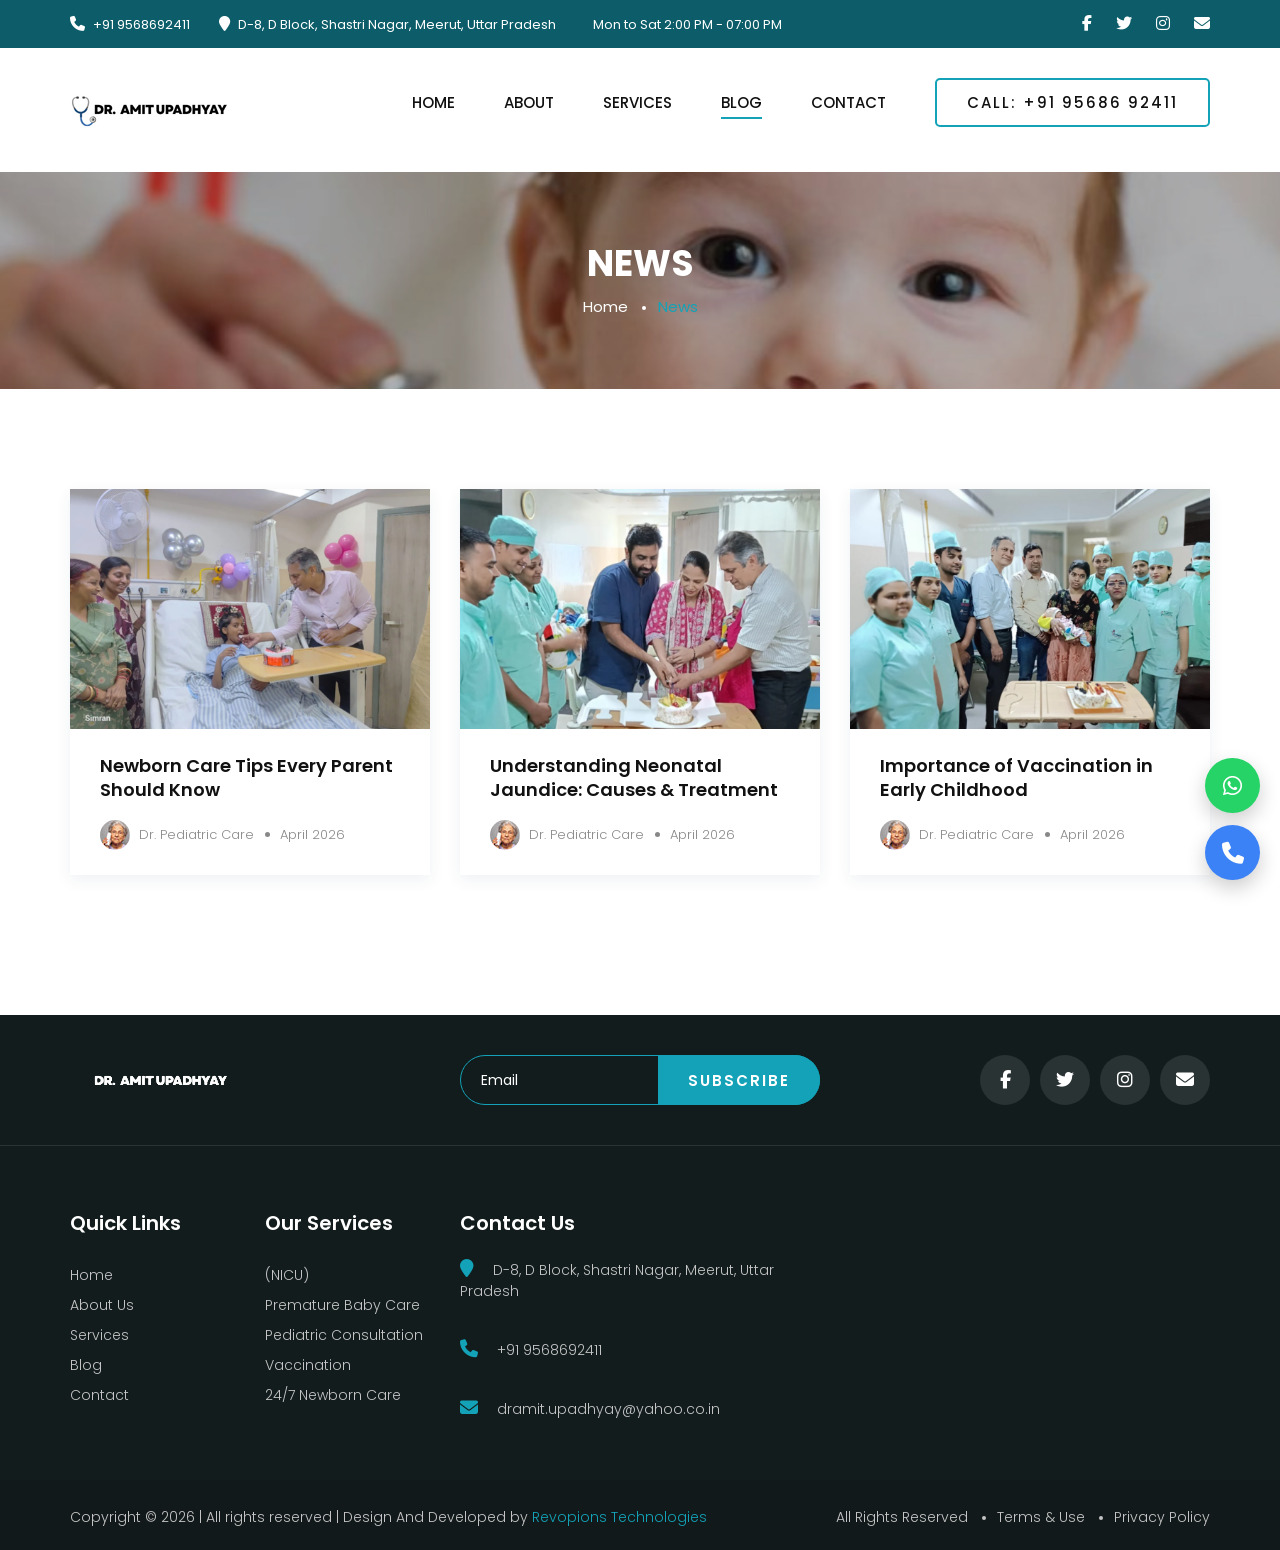
<file: blog.html>
<!DOCTYPE html>
<html lang="zxx">

<head>
    <meta charset="UTF-8">
    <meta name="description" content="Aesthetic Template">
    <meta name="keywords" content="Aesthetic, unica, creative, html">
    <meta name="viewport" content="width=device-width, initial-scale=1.0">
    <meta http-equiv="X-UA-Compatible" content="ie=edge">
    <title>Dr. Amit Upadhyay</title>

    <!-- Google Font -->
    <link href="https://fonts.googleapis.com/css2?family=Poppins:wght@300;400;500;600;700;800;900&display=swap"
    rel="stylesheet">

    <!-- Css Styles -->
    <link rel="stylesheet" href="css/bootstrap.min.css" type="text/css">
    <link rel="stylesheet" href="css/font-awesome.min.css" type="text/css">
    <link rel="stylesheet" href="css/flaticon.css" type="text/css">
    <link rel="stylesheet" href="css/nice-select.css" type="text/css">
    <link rel="stylesheet" href="css/jquery-ui.min.css" type="text/css">
    <link rel="stylesheet" href="css/magnific-popup.css" type="text/css">
    <link rel="stylesheet" href="css/owl.carousel.min.css" type="text/css">
    <link rel="stylesheet" href="css/slicknav.min.css" type="text/css">
    <link rel="stylesheet" href="css/style.css" type="text/css">

    <link rel="stylesheet" href="https://cdnjs.cloudflare.com/ajax/libs/font-awesome/6.5.1/css/all.min.css">

</head>

<body>
    <!-- Page Preloder -->
    <div id="preloder">
        <div class="loader"></div>
    </div>

    <!-- Offcanvas Menu Begin -->
    <div class="offcanvas-menu-overlay"></div>
    <div class="offcanvas-menu-wrapper">
        <div class="offcanvas__logo">
            <a href="./index.html"><img src="img/dr/logo.png" alt=""></a>
        </div>
        <div id="mobile-menu-wrap"></div>
        <div class="offcanvas__btn">
            <a href="#" class="primary-btn">Appointment</a>
        </div>
        <ul class="offcanvas__widget">
            <li><i class="fa fa-phone"></i> +91 9568692411</li>
            <li><i class="fa fa-map-marker"></i> D-8, D Block, Shastri Nagar, Meerut, Uttar Pradesh</li>
            <li><i class="fa fa-clock-o"></i> Mon to Sat 2:00 PM - 07:00 PM</li>
        </ul>
        <div class="offcanvas__social">
            <a href="#"><i class="fab fa-facebook-f"></i></a>
            <a href="#"><i class="fab fa-twitter"></i></a>
            <a href="#"><i class="fab fa-instagram"></i></a>
            <a href="#"><i class="fab fa-dribbble"></i></a>
        </div>
    </div>
    <!-- Offcanvas Menu End -->

    <!-- Header Section Begin -->
    <header class="header">
        <div class="header__top">
            <div class="container">
                <div class="row">
                    <div class="col-lg-8">
                        <ul class="header__top__left">
                            <li><i class="fa fa-phone"></i> +91 9568692411</li>
                            <li><i class="fa fa-map-marker"></i> D-8, D Block, Shastri Nagar, Meerut, Uttar Pradesh</li>
                            <li><i class="fa fa-clock-o"></i> Mon to Sat 2:00 PM - 07:00 PM</li>
                        </ul>
                    </div>
                    <div class="col-lg-4">
                        <div class="header__top__right">
                            <a href="#"><i class="fa-brands fa-facebook-f"></i></a>
                                <a href="#"><i class="fa-brands fa-twitter"></i></a>
                                <a href="#"><i class="fa-brands fa-instagram"></i></a>
                                <a href="mailto:dramit.upadhyay@yahoo.co.in"><i class="fa-solid fa-envelope"></i></a>
                        </div>
                    </div>
                </div>
            </div>
        </div>
        <div class="container">
            <div class="row">
                <div class="col-lg-2">
                    <div class="header__logo">
                        <a href="./index.html"><img src="img/dr/logo.png" alt=""></a>
                    </div>
                </div>
                <div class="col-lg-10">
                    <div class="header__menu__option">
                        <nav class="header__menu">
                            <ul>
                                <li><a href="./index.html">Home</a></li>
                                <li><a href="./about.html">About</a></li>
                                <li><a href="./services.html">Services</a></li>
                                <li class="active"><a href="./blog.html">Blog</a></li>
                                <li><a href="./contact.html">Contact</a></li>
                            </ul>
                        </nav>
                        <div class="header__btn">
                            <a href="tel:95686 92411" class="primary-btn">Call: +91 95686 92411</a>
                        </div>
                    </div>
                </div>
            </div>
            <div class="canvas__open">
                <i class="fa fa-bars"></i>
            </div>
        </div>
    </header>
    <!-- Header Section End -->

    <!-- Breadcrumb Section Begin -->
    <section class="breadcrumb-option spad set-bg" data-setbg="img/dr/about-page.png">
        <div class="container">
            <div class="row">
                <div class="col-lg-12 text-center">
                    <div class="breadcrumb__text">
                        <h2>News</h2>
                        <div class="breadcrumb__links">
                            <a href="./index.html">Home</a>
                            <span>News</span>
                        </div>
                    </div>
                </div>
            </div>
        </div>
    </section>
    <!-- Breadcrumb Section End -->

    <!-- Blog Section Begin -->
    <section class="blog spad">
        <div class="container">
            <div class="row">

                <!-- Blog 1 -->
                <div class="col-lg-4 col-md-6 col-sm-6">
                    <div class="blog__item">
                        <div class="blog__item__pic">
                            <img src="img/dr/g3.png" alt="">
                        </div>
                        <div class="blog__item__text">
                            <h5><a href="blog-details.html">Newborn Care Tips Every Parent Should Know</a></h5>
                            <ul>
                                <li><img src="img/blog/blog-author.jpg" alt=""> Dr. Pediatric Care</li>
                                <li>April 2026</li>
                            </ul>
                        </div>
                    </div>
                </div>

                <!-- Blog 2 -->
                <div class="col-lg-4 col-md-6 col-sm-6">
                    <div class="blog__item">
                        <div class="blog__item__pic">
                            <img src="img/dr/g4.png" alt="">
                        </div>
                        <div class="blog__item__text">
                            <h5><a href="blog-details.html">Understanding Neonatal Jaundice: Causes & Treatment</a></h5>
                            <ul>
                                <li><img src="img/blog/blog-author.jpg" alt=""> Dr. Pediatric Care</li>
                                <li>April 2026</li>
                            </ul>
                        </div>
                    </div>
                </div>

                <!-- Blog 3 -->
                <div class="col-lg-4 col-md-6 col-sm-6">
                    <div class="blog__item">
                        <div class="blog__item__pic">
                            <img src="img/dr/g1.png" alt="">
                        </div>
                        <div class="blog__item__text">
                            <h5><a href="blog-details.html">Importance of Vaccination in Early Childhood</a></h5>
                            <ul>
                                <li><img src="img/blog/blog-author.jpg" alt=""> Dr. Pediatric Care</li>
                                <li>April 2026</li>
                            </ul>
                        </div>
                    </div>
                </div>

            </div>
        </div>
    </section>
    <!-- Blog Section End -->

    <!-- Footer Section Begin -->
    <footer class="footer">
        <div class="footer__top">
            <div class="container">
                <div class="row">
                    <div class="col-lg-4 col-md-4">
                        <div class="footer__logo">
                            <a href="#"><img src="img/dr/logo-white.png" alt=""></a>
                        </div>
                    </div>
                    <div class="col-lg-4 col-md-8">
                        <div class="footer__newslatter">
                            <form action="#">
                                <input type="text" placeholder="Email">
                                <button type="submit" class="site-btn">Subscribe</button>
                            </form>
                        </div>
                    </div>
                    <div class="col-lg-4 col-md-12">
                        <div class="footer__social">
                            <a href="#"><i class="fa-brands fa-facebook-f"></i></a>
                            <a href="#"><i class="fa-brands fa-twitter"></i></a>
                            <a href="#"><i class="fa-brands fa-instagram"></i></a>
                            <a href="mailto:dramit.upadhyay@yahoo.co.in"><i class="fa-solid fa-envelope"></i></a>
                        </div>
                    </div>
                </div>
            </div>
        </div>
        <div class="container">
            <div class="row">
                <div class="col-lg-2 col-md-3 col-sm-6">
                    <div class="footer__widget">
                        <h5>Quick Links</h5>
                        <ul>
                            <li><a href="index.html">Home</a></li>
                            <li><a href="about.html">About Us</a></li>
                            <li><a href="services.html">Services</a></li>
                            <li><a href="blog.html">Blog</a></li>
                            <li><a href="contact.html">Contact</a></li>
                        </ul>
                    </div>
                </div>
                <div class="col-lg-2 col-md-3 col-sm-6">
                    <div class="footer__widget">
                        <h5>Our Services</h5>
                        <ul>
                            <li><a href="services.html">(NICU)</a></li>
                            <li><a href="services.html">Premature Baby Care</a></li>
                            <li><a href="services.html">Pediatric Consultation</a></li>
                            <li><a href="services.html">Vaccination</a></li>
                            <li><a href="services.html">24/7 Newborn Care</a></li>
                        </ul>
                    </div>
                </div>
                <div class="col-lg-4 col-md-6 col-sm-6">
                    <div class="footer__address">
                        <h5>Contact Us</h5>
                        <ul>
                            <li><i class="fa fa-map-marker"></i> D-8, D Block, Shastri Nagar, Meerut, Uttar Pradesh</li>
                            <li><i class="fa fa-phone"></i> +91 9568692411</li>
                            <li><i class="fa fa-envelope"></i> dramit.upadhyay@yahoo.co.in</li>
                        </ul>
                    </div>
                </div>
                <div class="col-lg-4 col-md-12 col-sm-6">
                    <div class="footer__map">
                        <iframe
  src="https://www.google.com/maps?q=Dr.+Amit+Upadhyay+Best+Sr.+Pediatrician+Meerut&output=embed"
  height="190"
  style="border:0; width:100%;"
  allowfullscreen=""
  loading="lazy">
</iframe>
                    </div>
                </div>
            </div>
        </div>
        <div class="footer__copyright">
            <div class="container">
                <div class="row">
                    <div class="col-lg-7">
                        <div class="footer__copyright__text">
                            <p>Copyright &copy; 2026 | All rights reserved | Design And Developed by <a href="https://revopions.com" target="_blank">Revopions Technologies</a></p>
                        </div>
                    </div>
                    <div class="col-lg-5">
                        <ul>
                            <li>All Rights Reserved</li>
                            <li>Terms & Use</li>
                            <li>Privacy Policy</li>
                        </ul>
                    </div>
                </div>
            </div>
        </div>
    </footer>
    <!-- Footer Section End -->

    <!-- Js Plugins -->
    <script src="js/jquery-3.3.1.min.js"></script>
    <script src="js/bootstrap.min.js"></script>
    <script src="js/jquery.magnific-popup.min.js"></script>
    <script src="js/masonry.pkgd.min.js"></script>
    <script src="js/jquery-ui.min.js"></script>
    <script src="js/jquery.nice-select.min.js"></script>
    <script src="js/jquery.slicknav.js"></script>
    <script src="js/owl.carousel.min.js"></script>
    <script src="js/main.js"></script>

    <div class="floating-buttons">

    <!-- WhatsApp -->
    <a href="https://wa.me/919568692411" target="_blank" class="float-btn whatsapp">
        <i class="fa-brands fa-whatsapp"></i>
    </a>

    <!-- Call -->
    <a href="tel:+919568692411" class="float-btn call">
        <i class="fa-solid fa-phone"></i>
    </a>

    </div>
    <style>
        .floating-buttons {
  position: fixed;
  bottom: 20px;
  right: 20px;
  display: flex;
  flex-direction: column;
  gap: 12px;
  z-index: 999;
}

/* Common Button */
.float-btn {
  width: 55px;
  height: 55px;
  border-radius: 50%;
  display: flex;
  align-items: center;
  justify-content: center;
  color: #fff;
  font-size: 22px;
  box-shadow: 0 8px 20px rgba(0,0,0,0.2);
  text-decoration: none;
  transition: 0.3s;
}

/* WhatsApp */
.float-btn.whatsapp {
  background: #25D366;
}

/* Call */
.float-btn.call {
  background: #3b82f6;
}

/* Hover Effect */
.float-btn:hover {
  transform: scale(1.1);
}

/* Mobile Optimization */
@media (max-width: 768px) {
  .float-btn {
    width: 50px;
    height: 50px;
    font-size: 20px;
  }
}
    </style>
</body>

</html>
</file>
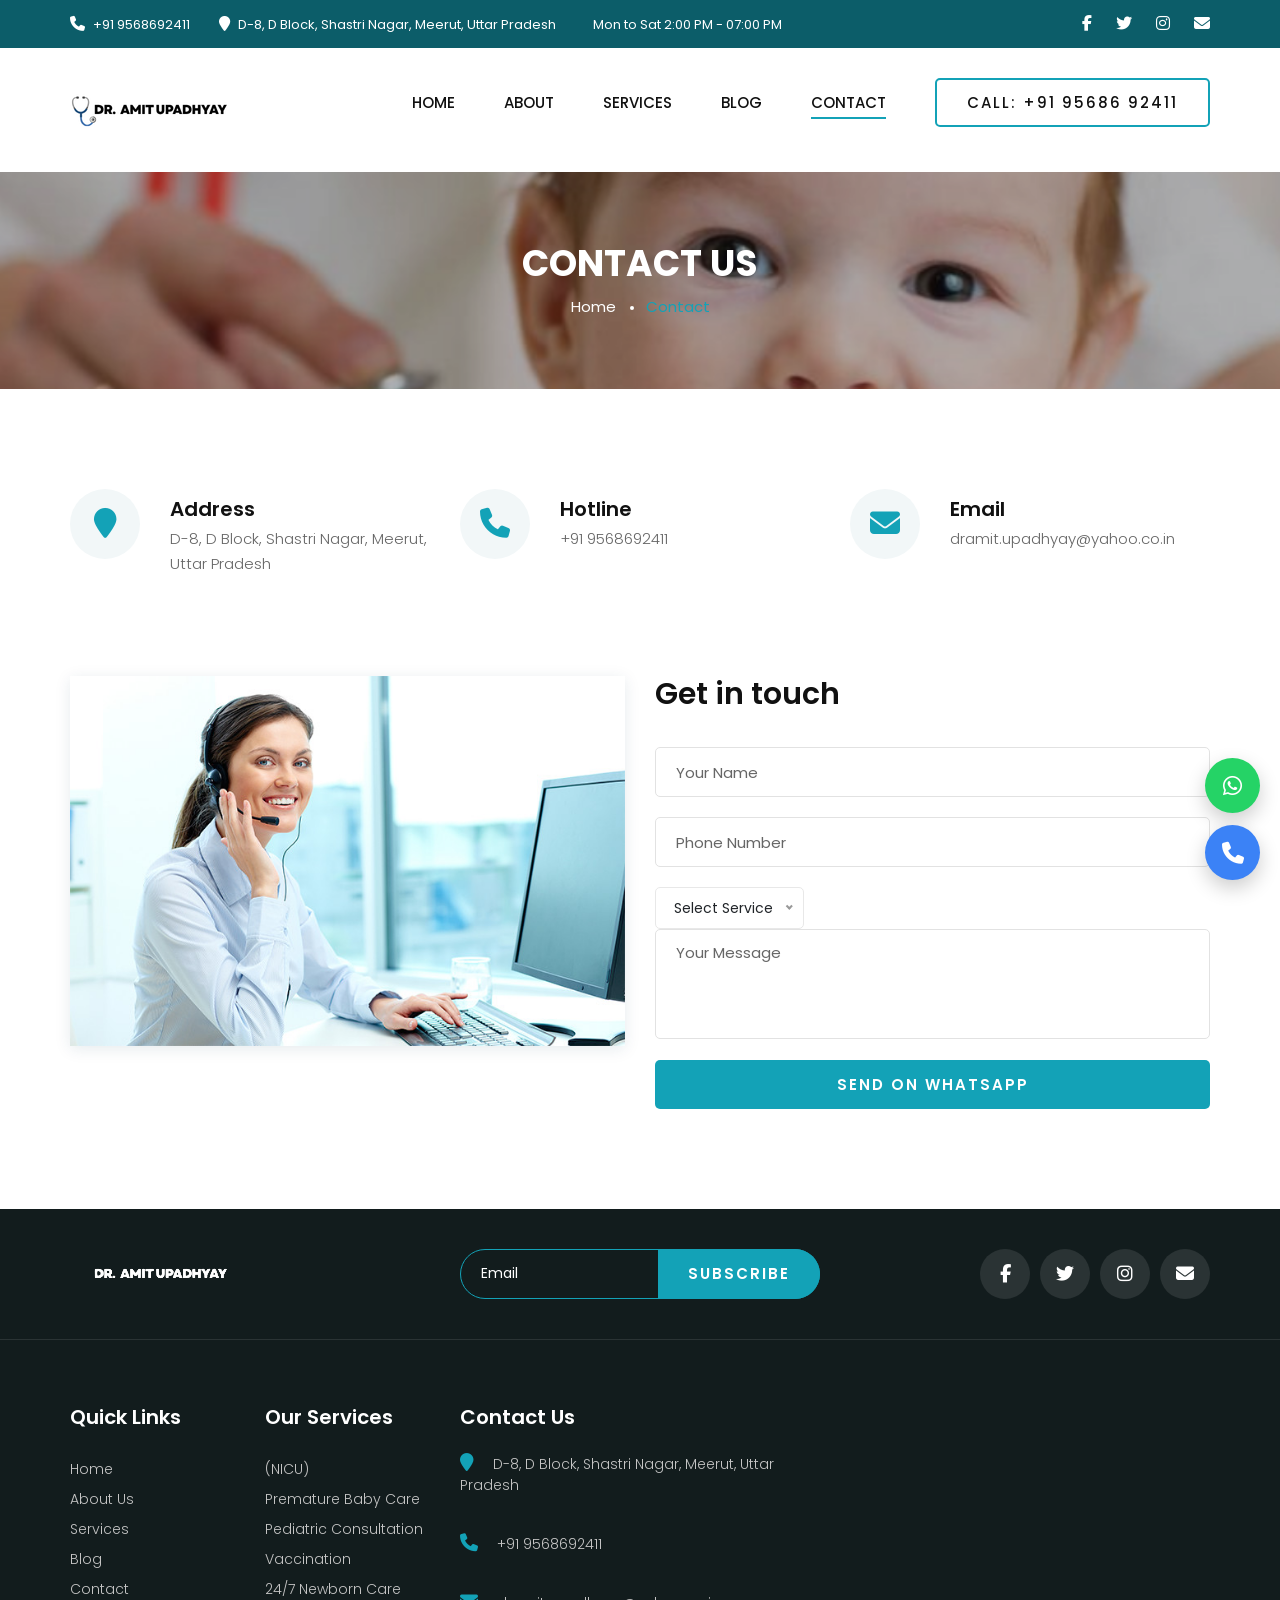
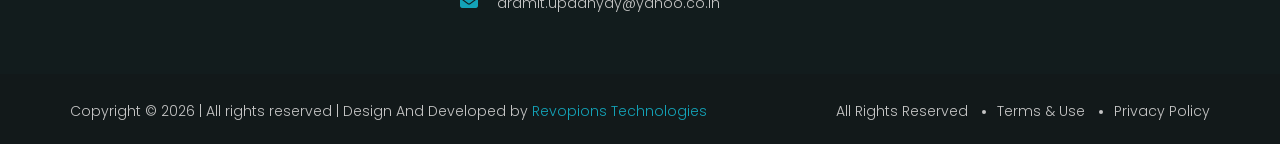
<file: contact.html>
<!DOCTYPE html>
<html lang="zxx">

<head>
    <meta charset="UTF-8">
    <meta name="description" content="Aesthetic Template">
    <meta name="keywords" content="Aesthetic, unica, creative, html">
    <meta name="viewport" content="width=device-width, initial-scale=1.0">
    <meta http-equiv="X-UA-Compatible" content="ie=edge">
    <title>Dr. Amit Upadhyay</title>

    <!-- Google Font -->
    <link href="https://fonts.googleapis.com/css2?family=Poppins:wght@300;400;500;600;700;800;900&display=swap"
    rel="stylesheet">

    <!-- Css Styles -->
    <link rel="stylesheet" href="css/bootstrap.min.css" type="text/css">
    <link rel="stylesheet" href="css/font-awesome.min.css" type="text/css">
    <link rel="stylesheet" href="css/flaticon.css" type="text/css">
    <link rel="stylesheet" href="css/nice-select.css" type="text/css">
    <link rel="stylesheet" href="css/jquery-ui.min.css" type="text/css">
    <link rel="stylesheet" href="css/magnific-popup.css" type="text/css">
    <link rel="stylesheet" href="css/owl.carousel.min.css" type="text/css">
    <link rel="stylesheet" href="css/slicknav.min.css" type="text/css">
    <link rel="stylesheet" href="css/style.css" type="text/css">

    <link rel="stylesheet" href="https://cdnjs.cloudflare.com/ajax/libs/font-awesome/6.5.1/css/all.min.css">

</head>

<body>
    <!-- Page Preloder -->
    <div id="preloder">
        <div class="loader"></div>
    </div>

    <!-- Offcanvas Menu Begin -->
    <div class="offcanvas-menu-overlay"></div>
    <div class="offcanvas-menu-wrapper">
        <div class="offcanvas__logo">
            <a href="./index.html"><img src="img/dr/logo.png" alt=""></a>
        </div>
        <div id="mobile-menu-wrap"></div>
        <div class="offcanvas__btn">
            <a href="#" class="primary-btn">Appointment</a>
        </div>
        <ul class="offcanvas__widget">
            <li><i class="fa fa-phone"></i> +91 9568692411</li>
            <li><i class="fa fa-map-marker"></i> D-8, D Block, Shastri Nagar, Meerut, Uttar Pradesh</li>
            <li><i class="fa fa-clock-o"></i> Mon to Sat 2:00 PM - 07:00 PM</li>
        </ul>
        <div class="offcanvas__social">
            <a href="#"><i class="fab fa-facebook-f"></i></a>
            <a href="#"><i class="fab fa-twitter"></i></a>
            <a href="#"><i class="fab fa-instagram"></i></a>
            <a href="#"><i class="fab fa-dribbble"></i></a>
        </div>
    </div>
    <!-- Offcanvas Menu End -->

    <!-- Header Section Begin -->
    <header class="header">
        <div class="header__top">
            <div class="container">
                <div class="row">
                    <div class="col-lg-8">
                        <ul class="header__top__left">
                            <li><i class="fa fa-phone"></i> +91 9568692411</li>
                            <li><i class="fa fa-map-marker"></i> D-8, D Block, Shastri Nagar, Meerut, Uttar Pradesh</li>
                            <li><i class="fa fa-clock-o"></i> Mon to Sat 2:00 PM - 07:00 PM</li>
                        </ul>
                    </div>
                    <div class="col-lg-4">
                        <div class="header__top__right">
                            <a href="#"><i class="fa-brands fa-facebook-f"></i></a>
                                <a href="#"><i class="fa-brands fa-twitter"></i></a>
                                <a href="#"><i class="fa-brands fa-instagram"></i></a>
                                <a href="mailto:dramit.upadhyay@yahoo.co.in"><i class="fa-solid fa-envelope"></i></a>
                        </div>
                    </div>
                </div>
            </div>
        </div>
        <div class="container">
            <div class="row">
                <div class="col-lg-2">
                    <div class="header__logo">
                        <a href="./index.html"><img src="img/dr/logo.png" alt=""></a>
                    </div>
                </div>
                <div class="col-lg-10">
                    <div class="header__menu__option">
                        <nav class="header__menu">
                            <ul>
                                <li><a href="./index.html">Home</a></li>
                                <li><a href="./about.html">About</a></li>
                                <li><a href="./services.html">Services</a></li>
                                <li><a href="./blog.html">Blog</a></li>
                                <li class="active"><a href="./contact.html">Contact</a></li>
                            </ul>
                        </nav>
                        <div class="header__btn">
                            <a href="tel:95686 92411" class="primary-btn">Call: +91 95686 92411</a>
                        </div>
                    </div>
                </div>
            </div>
            <div class="canvas__open">
                <i class="fa fa-bars"></i>
            </div>
        </div>
    </header>
    <!-- Header Section End -->

    <!-- Breadcrumb Section Begin -->
    <section class="breadcrumb-option spad set-bg" data-setbg="img/dr/about-page.png">
        <div class="container">
            <div class="row">
                <div class="col-lg-12 text-center">
                    <div class="breadcrumb__text">
                        <h2>Contact Us</h2>
                        <div class="breadcrumb__links">
                            <a href="./index.html">Home</a>
                            <span>Contact</span>
                        </div>
                    </div>
                </div>
            </div>
        </div>
    </section>
    <!-- Breadcrumb Section End -->

    <!-- Contact Section Begin -->
    <section class="contact spad">
        <div class="container">
            <div class="row">
                <div class="col-lg-4 col-md-4 col-sm-6">
                    <div class="contact__widget">
                        <div class="contact__widget__icon">
                            <i class="fa fa-map-marker"></i>
                        </div>
                        <div class="contact__widget__text">
                            <h5>Address</h5>
                            <p>D-8, D Block, Shastri Nagar, Meerut, Uttar Pradesh</p>
                        </div>
                    </div>
                </div>
                <div class="col-lg-4 col-md-4 col-sm-6">
                    <div class="contact__widget">
                        <div class="contact__widget__icon">
                            <i class="fa fa-phone"></i>
                        </div>
                        <div class="contact__widget__text">
                            <h5>Hotline</h5>
                            <p>+91 9568692411</p>
                        </div>
                    </div>
                </div>
                <div class="col-lg-4 col-md-4 col-sm-6">
                    <div class="contact__widget">
                        <div class="contact__widget__icon">
                            <i class="fa fa-envelope"></i>
                        </div>
                        <div class="contact__widget__text">
                            <h5>Email</h5>
                            <p>dramit.upadhyay@yahoo.co.in</p>
                        </div>
                    </div>
                </div>
            </div>
            <div class="contact__content">
                <div class="row">
                    <div class="col-lg-6 col-md-6">
                        <div class="contact__pic">
                            <img src="img/contact-pic.jpg" alt="">
                        </div>
                    </div>
                    <div class="col-lg-6 col-md-6">
                        <div class="contact__form">
                            <h3>Get in touch</h3>

                            <form id="waForm">
                                <input type="text" id="name" placeholder="Your Name" required>
                                <input type="tel" id="phone" placeholder="Phone Number" required>

                                <select id="service" required>
                                    <option value="">Select Service</option>
                                    <option>Newborn Care Consultation</option>
                                    <option>Premature Baby Care</option>
                                    <option>Pediatric Consultation</option>
                                    <option>NICU / Critical Care</option>
                                    <option>Vaccination & Child Health</option>
                                    <option>Others</option>
                                </select>

                                <textarea id="message" placeholder="Your Message"></textarea>

                                <button type="submit" class="site-btn">Send on WhatsApp</button>
                            </form>
                        </div>
                    </div>
                </div>
            </div>
        </div>
    </section>
    <style>
        .contact__form input,
        .contact__form select,
        .contact__form textarea {
            width: 100%;
            margin-bottom: 15px;
            padding: 12px;
            border-radius: 8px;
            border: 1px solid #ddd;
        }

        .contact__form textarea {
            height: 100px;
        }
    </style>
    <script>
    document.getElementById("waForm").addEventListener("submit", function(e) {
        e.preventDefault();

        let name = document.getElementById("name").value.trim();
        let phone = document.getElementById("phone").value.trim();
        let service = document.getElementById("service").value;
        let message = document.getElementById("message").value.trim();

        // Basic validation
        if (!name || !phone || !service) {
            alert("Please fill all required fields");
            return;
        }

        // WhatsApp message format
        let text = `Hello, I want to book a consultation.%0A
    Name: ${name}%0A
    Phone: ${phone}%0A
    Service: ${service}%0A
    Message: ${message}`;

        let url = `https://wa.me/919568692411?text=${text}`;

        window.open(url, "_blank");
    });
    </script>
    <!-- Contact Section End -->

    <!-- Footer Section Begin -->
    <footer class="footer">
        <div class="footer__top">
            <div class="container">
                <div class="row">
                    <div class="col-lg-4 col-md-4">
                        <div class="footer__logo">
                            <a href="#"><img src="img/dr/logo-white.png" alt=""></a>
                        </div>
                    </div>
                    <div class="col-lg-4 col-md-8">
                        <div class="footer__newslatter">
                            <form action="#">
                                <input type="text" placeholder="Email">
                                <button type="submit" class="site-btn">Subscribe</button>
                            </form>
                        </div>
                    </div>
                    <div class="col-lg-4 col-md-12">
                        <div class="footer__social">
                            <a href="#"><i class="fa-brands fa-facebook-f"></i></a>
                            <a href="#"><i class="fa-brands fa-twitter"></i></a>
                            <a href="#"><i class="fa-brands fa-instagram"></i></a>
                            <a href="mailto:dramit.upadhyay@yahoo.co.in"><i class="fa-solid fa-envelope"></i></a>
                        </div>
                    </div>
                </div>
            </div>
        </div>
        <div class="container">
            <div class="row">
                <div class="col-lg-2 col-md-3 col-sm-6">
                    <div class="footer__widget">
                        <h5>Quick Links</h5>
                        <ul>
                            <li><a href="index.html">Home</a></li>
                            <li><a href="about.html">About Us</a></li>
                            <li><a href="services.html">Services</a></li>
                            <li><a href="blog.html">Blog</a></li>
                            <li><a href="contact.html">Contact</a></li>
                        </ul>
                    </div>
                </div>
                <div class="col-lg-2 col-md-3 col-sm-6">
                    <div class="footer__widget">
                        <h5>Our Services</h5>
                        <ul>
                            <li><a href="services.html">(NICU)</a></li>
                            <li><a href="services.html">Premature Baby Care</a></li>
                            <li><a href="services.html">Pediatric Consultation</a></li>
                            <li><a href="services.html">Vaccination</a></li>
                            <li><a href="services.html">24/7 Newborn Care</a></li>
                        </ul>
                    </div>
                </div>
                <div class="col-lg-4 col-md-6 col-sm-6">
                    <div class="footer__address">
                        <h5>Contact Us</h5>
                        <ul>
                            <li><i class="fa fa-map-marker"></i> D-8, D Block, Shastri Nagar, Meerut, Uttar Pradesh</li>
                            <li><i class="fa fa-phone"></i> +91 9568692411</li>
                            <li><i class="fa fa-envelope"></i> dramit.upadhyay@yahoo.co.in</li>
                        </ul>
                    </div>
                </div>
                <div class="col-lg-4 col-md-12 col-sm-6">
                    <div class="footer__map">
                        <iframe
  src="https://www.google.com/maps?q=Dr.+Amit+Upadhyay+Best+Sr.+Pediatrician+Meerut&output=embed"
  height="190"
  style="border:0; width:100%;"
  allowfullscreen=""
  loading="lazy">
</iframe>
                    </div>
                </div>
            </div>
        </div>
        <div class="footer__copyright">
            <div class="container">
                <div class="row">
                    <div class="col-lg-7">
                        <div class="footer__copyright__text">
                            <p>Copyright &copy; 2026 | All rights reserved | Design And Developed by <a href="https://revopions.com" target="_blank">Revopions Technologies</a></p>
                        </div>
                    </div>
                    <div class="col-lg-5">
                        <ul>
                            <li>All Rights Reserved</li>
                            <li>Terms & Use</li>
                            <li>Privacy Policy</li>
                        </ul>
                    </div>
                </div>
            </div>
        </div>
    </footer>
    <!-- Footer Section End -->

    <!-- Js Plugins -->
    <script src="js/jquery-3.3.1.min.js"></script>
    <script src="js/bootstrap.min.js"></script>
    <script src="js/jquery.magnific-popup.min.js"></script>
    <script src="js/masonry.pkgd.min.js"></script>
    <script src="js/jquery-ui.min.js"></script>
    <script src="js/jquery.nice-select.min.js"></script>
    <script src="js/jquery.slicknav.js"></script>
    <script src="js/owl.carousel.min.js"></script>
    <script src="js/main.js"></script>

    <div class="floating-buttons">

    <!-- WhatsApp -->
    <a href="https://wa.me/919568692411" target="_blank" class="float-btn whatsapp">
        <i class="fa-brands fa-whatsapp"></i>
    </a>

    <!-- Call -->
    <a href="tel:+919568692411" class="float-btn call">
        <i class="fa-solid fa-phone"></i>
    </a>

    </div>
    <style>
        .floating-buttons {
  position: fixed;
  bottom: 20px;
  right: 20px;
  display: flex;
  flex-direction: column;
  gap: 12px;
  z-index: 999;
}

/* Common Button */
.float-btn {
  width: 55px;
  height: 55px;
  border-radius: 50%;
  display: flex;
  align-items: center;
  justify-content: center;
  color: #fff;
  font-size: 22px;
  box-shadow: 0 8px 20px rgba(0,0,0,0.2);
  text-decoration: none;
  transition: 0.3s;
}

/* WhatsApp */
.float-btn.whatsapp {
  background: #25D366;
}

/* Call */
.float-btn.call {
  background: #3b82f6;
}

/* Hover Effect */
.float-btn:hover {
  transform: scale(1.1);
}

/* Mobile Optimization */
@media (max-width: 768px) {
  .float-btn {
    width: 50px;
    height: 50px;
    font-size: 20px;
  }
}
    </style>
</body>

</html>
</file>
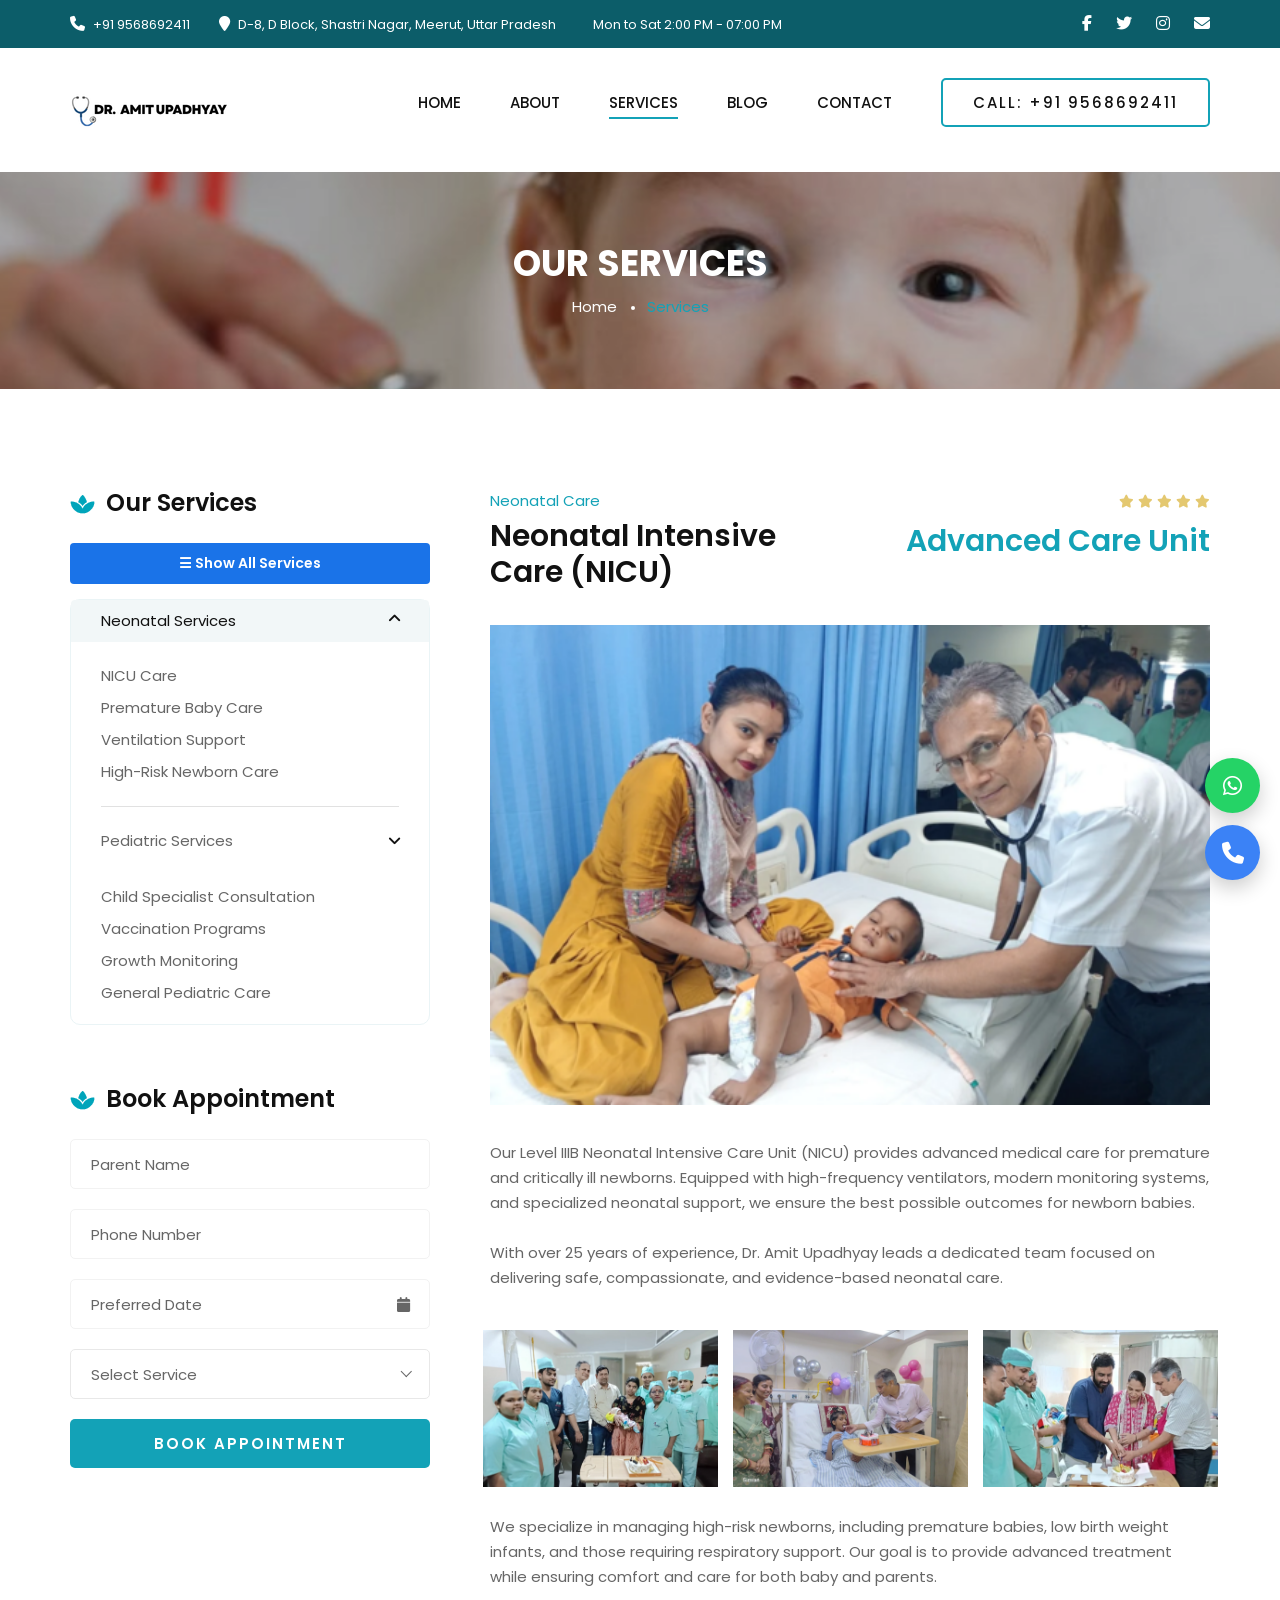
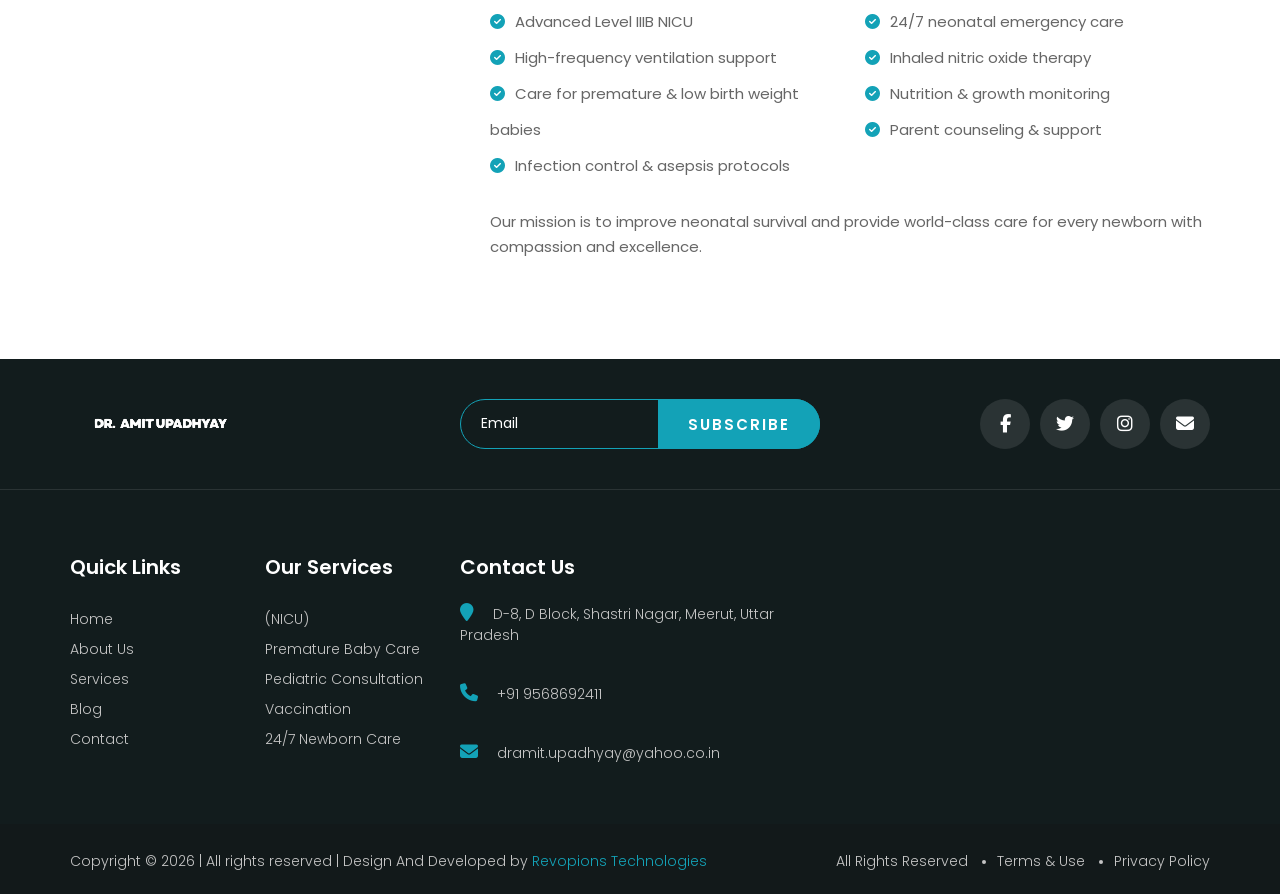
<file: services.html>
<!DOCTYPE html>
<html lang="zxx">

<head>
    <meta charset="UTF-8">
    <meta name="description" content="Aesthetic Template">
    <meta name="keywords" content="Aesthetic, unica, creative, html">
    <meta name="viewport" content="width=device-width, initial-scale=1.0">
    <meta http-equiv="X-UA-Compatible" content="ie=edge">
    <title>Dr. Amit Upadhyay</title>

    <!-- Google Font -->
    <link href="https://fonts.googleapis.com/css2?family=Poppins:wght@300;400;500;600;700;800;900&display=swap"
    rel="stylesheet">

    <!-- Css Styles -->
    <link rel="stylesheet" href="css/bootstrap.min.css" type="text/css">
    <link rel="stylesheet" href="css/font-awesome.min.css" type="text/css">
    <link rel="stylesheet" href="css/flaticon.css" type="text/css">
    <link rel="stylesheet" href="css/nice-select.css" type="text/css">
    <link rel="stylesheet" href="css/jquery-ui.min.css" type="text/css">
    <link rel="stylesheet" href="css/magnific-popup.css" type="text/css">
    <link rel="stylesheet" href="css/owl.carousel.min.css" type="text/css">
    <link rel="stylesheet" href="css/slicknav.min.css" type="text/css">
    <link rel="stylesheet" href="css/style.css" type="text/css">

    <link rel="stylesheet" href="https://cdnjs.cloudflare.com/ajax/libs/font-awesome/6.5.1/css/all.min.css">

</head>

<body>
    <!-- Page Preloder -->
    <div id="preloder">
        <div class="loader"></div>
    </div>

    <!-- Offcanvas Menu Begin -->
    <div class="offcanvas-menu-overlay"></div>
    <div class="offcanvas-menu-wrapper">
        <div class="offcanvas__logo">
            <a href="./index.html"><img src="img/dr/logo.png" alt=""></a>
        </div>
        <div id="mobile-menu-wrap"></div>
        <div class="offcanvas__btn">
            <a href="#" class="primary-btn">Appointment</a>
        </div>
        <ul class="offcanvas__widget">
            <li><i class="fa fa-phone"></i> +91 9568692411</li>
            <li><i class="fa fa-map-marker"></i> D-8, D Block, Shastri Nagar, Meerut, Uttar Pradesh</li>
            <li><i class="fa fa-clock-o"></i> Mon to Sat 2:00 PM - 07:00 PM</li>
        </ul>
        <div class="offcanvas__social">
            <a href="#"><i class="fab fa-facebook-f"></i></a>
            <a href="#"><i class="fab fa-twitter"></i></a>
            <a href="#"><i class="fab fa-instagram"></i></a>
            <a href="#"><i class="fab fa-dribbble"></i></a>
        </div>
    </div>
    <!-- Offcanvas Menu End -->

    <!-- Header Section Begin -->
    <header class="header">
        <div class="header__top">
            <div class="container">
                <div class="row">
                    <div class="col-lg-8">
                        <ul class="header__top__left">
                            <li><i class="fa fa-phone"></i> +91 9568692411</li>
                            <li><i class="fa fa-map-marker"></i> D-8, D Block, Shastri Nagar, Meerut, Uttar Pradesh</li>
                            <li><i class="fa fa-clock-o"></i> Mon to Sat 2:00 PM - 07:00 PM</li>
                        </ul>
                    </div>
                    <div class="col-lg-4">
                        <div class="header__top__right">
                            <a href="#"><i class="fa-brands fa-facebook-f"></i></a>
                                <a href="#"><i class="fa-brands fa-twitter"></i></a>
                                <a href="#"><i class="fa-brands fa-instagram"></i></a>
                                <a href="mailto:dramit.upadhyay@yahoo.co.in"><i class="fa-solid fa-envelope"></i></a>
                        </div>
                    </div>
                </div>
            </div>
        </div>
        <div class="container">
            <div class="row">
                <div class="col-lg-2">
                    <div class="header__logo">
                        <a href="./index.html"><img src="img/dr/logo.png" alt=""></a>
                    </div>
                </div>
                <div class="col-lg-10">
                    <div class="header__menu__option">
                        <nav class="header__menu">
                            <ul>
                                <li><a href="./index.html">Home</a></li>
                                <li><a href="./about.html">About</a></li>
                                <li class="active"><a href="./services.html">Services</a></li>
                                <li><a href="./blog.html">Blog</a></li>
                                <li><a href="./contact.html">Contact</a></li>
                            </ul>
                        </nav>
                        <div class="header__btn">
                            <a href="tel:9568692411" class="primary-btn">Call: +91 9568692411</a>
                        </div>
                    </div>
                </div>
            </div>
            <div class="canvas__open">
                <i class="fa fa-bars"></i>
            </div>
        </div>
    </header>
    <!-- Header Section End -->

    <!-- Breadcrumb Section Begin -->
    <section class="breadcrumb-option spad set-bg" data-setbg="img/dr/about-page.png">
        <div class="container">
            <div class="row">
                <div class="col-lg-12 text-center">
                    <div class="breadcrumb__text">
                        <h2>Our Services</h2>
                        <div class="breadcrumb__links">
                            <a href="./index.html">Home</a>
                            <span>Services</span>
                        </div>
                    </div>
                </div>
            </div>
        </div>
    </section>
    <!-- Breadcrumb Section End -->

    <!-- Services Section Begin -->
    <!-- Sirf yeh style apne <head> mein add karo -->
<style>
  .service-panel { display: none; }
  .service-panel.active {
    display: block;
    animation: sfadeIn 0.35s ease;
  }
  @keyframes sfadeIn {
    from { opacity: 0; transform: translateY(14px); }
    to   { opacity: 1; transform: translateY(0); }
  }
  .services__sidebar .card-body ul li a { cursor: pointer; }
  .services__sidebar .card-body ul li a.active-link {
    color: #1a73e8;
    font-weight: 700;
  }
  .btn-show-all {
    display: block;
    width: 100%;
    margin-bottom: 15px;
    padding: 10px 15px;
    background: #1a73e8;
    color: #fff;
    border: none;
    border-radius: 4px;
    font-size: 14px;
    font-weight: 600;
    cursor: pointer;
  }
  .btn-show-all:hover { opacity: 0.88; }
</style>

<section class="services-page spad">
    <div class="container">
        <div class="row">

            <!-- MAIN CONTENT -->
            <div class="col-lg-8 order-lg-2">

                <!-- Existing NICU Details -->
                <div class="service-panel active services__details" id="nicu-care">
                    <div class="row">
                        <div class="col-lg-6">
                            <div class="services__details__title">
                                <span>Neonatal Care</span>
                                <h3>Neonatal Intensive Care (NICU)</h3>
                            </div>
                        </div>
                        <div class="col-lg-6">
                            <div class="services__details__widget">
                                <div class="rating">
                                    <i class="fa-solid fa-star"></i>
                                    <i class="fa-solid fa-star"></i>
                                    <i class="fa-solid fa-star"></i>
                                    <i class="fa-solid fa-star"></i>
                                    <i class="fa-solid fa-star"></i>
                                </div>
                                <h3>Advanced Care Unit</h3>
                            </div>
                        </div>
                    </div>
                    <div class="services__details__pic">
                        <img src="img/dr/g2.png" alt="NICU Care">
                    </div>
                    <div class="services__details__text">
                        <p>
                            Our Level IIIB Neonatal Intensive Care Unit (NICU) provides advanced medical care for 
                            premature and critically ill newborns. Equipped with high-frequency ventilators, 
                            modern monitoring systems, and specialized neonatal support, we ensure the best 
                            possible outcomes for newborn babies.
                        </p>
                        <p>
                            With over 25 years of experience, Dr. Amit Upadhyay leads a dedicated team focused on 
                            delivering safe, compassionate, and evidence-based neonatal care.
                        </p>
                    </div>
                    <div class="row">
                        <div class="col-sm-4">
                            <div class="services__details__item__pic">
                                <img src="img/dr/g1.png" alt="">
                            </div>
                        </div>
                        <div class="col-sm-4">
                            <div class="services__details__item__pic">
                                <img src="img/dr/g3.png" alt="">
                            </div>
                        </div>
                        <div class="col-sm-4">
                            <div class="services__details__item__pic">
                                <img src="img/dr/g4.png" alt="">
                            </div>
                        </div>
                    </div>
                    <div class="services__details__desc">
                        <p>
                            We specialize in managing high-risk newborns, including premature babies, low birth 
                            weight infants, and those requiring respiratory support. Our goal is to provide 
                            advanced treatment while ensuring comfort and care for both baby and parents.
                        </p>
                        <div class="row">
                            <div class="col-lg-6">
                                <ul class="services__details__feature">
                                    <li><i class="fa-solid fa-circle-check"></i> Advanced Level IIIB NICU</li>
                                    <li><i class="fa-solid fa-circle-check"></i> High-frequency ventilation support</li>
                                    <li><i class="fa-solid fa-circle-check"></i> Care for premature & low birth weight babies</li>
                                    <li><i class="fa-solid fa-circle-check"></i> Infection control & asepsis protocols</li>
                                </ul>
                            </div>
                            <div class="col-lg-6">
                                <ul class="services__details__feature">
                                    <li><i class="fa-solid fa-circle-check"></i> 24/7 neonatal emergency care</li>
                                    <li><i class="fa-solid fa-circle-check"></i> Inhaled nitric oxide therapy</li>
                                    <li><i class="fa-solid fa-circle-check"></i> Nutrition & growth monitoring</li>
                                    <li><i class="fa-solid fa-circle-check"></i> Parent counseling & support</li>
                                </ul>
                            </div>
                        </div>
                        <p>
                            Our mission is to improve neonatal survival and provide world-class care 
                            for every newborn with compassion and excellence.
                        </p>
                    </div>
                </div>

                <!-- Premature Baby Care -->
                <div class="service-panel services__details" id="premature-baby-care">
                    <div class="row">
                        <div class="col-lg-6">
                            <div class="services__details__title">
                                <span>Neonatal Care</span>
                                <h3>Premature Baby Care</h3>
                            </div>
                        </div>
                        <div class="col-lg-6">
                            <div class="services__details__widget">
                                <div class="rating">
                                    <i class="fa-solid fa-star"></i>
                                    <i class="fa-solid fa-star"></i>
                                    <i class="fa-solid fa-star"></i>
                                    <i class="fa-solid fa-star"></i>
                                    <i class="fa-solid fa-star"></i>
                                </div>
                                <h3>Specialized Preemie Support</h3>
                            </div>
                        </div>
                    </div>
                    <div class="services__details__pic">
                        <img src="img/dr/g2.png" alt="Premature Baby Care">
                    </div>
                    <div class="services__details__text">
                        <p>
                            Babies born before 37 weeks require specialized care for healthy development. Our dedicated premature baby care program focuses on supporting organ development, preventing complications, and providing a nurturing environment for growth.
                        </p>
                        <p>
                            We offer kangaroo mother care, temperature stabilization, and gentle handling techniques to ensure optimal outcomes for your little one.
                        </p>
                    </div>
                    <div class="services__details__desc">
                        <div class="row">
                            <div class="col-lg-6">
                                <ul class="services__details__feature">
                                    <li><i class="fa-solid fa-circle-check"></i> Kangaroo Mother Care (KMC)</li>
                                    <li><i class="fa-solid fa-circle-check"></i> Thermoregulation support</li>
                                    <li><i class="fa-solid fa-circle-check"></i> Developmental care techniques</li>
                                    <li><i class="fa-solid fa-circle-check"></i> Nutritional fortification</li>
                                </ul>
                            </div>
                            <div class="col-lg-6">
                                <ul class="services__details__feature">
                                    <li><i class="fa-solid fa-circle-check"></i> Apnea monitoring</li>
                                    <li><i class="fa-solid fa-circle-check"></i> Retinopathy of prematurity screening</li>
                                    <li><i class="fa-solid fa-circle-check"></i> Parent education & training</li>
                                    <li><i class="fa-solid fa-circle-check"></i> Follow-up growth tracking</li>
                                </ul>
                            </div>
                        </div>
                    </div>
                </div>

                <!-- Ventilation Support -->
                <div class="service-panel services__details" id="ventilation-support">
                    <div class="row">
                        <div class="col-lg-6">
                            <div class="services__details__title">
                                <span>Respiratory Care</span>
                                <h3>Ventilation Support</h3>
                            </div>
                        </div>
                        <div class="col-lg-6">
                            <div class="services__details__widget">
                                <div class="rating">
                                    <i class="fa-solid fa-star"></i>
                                    <i class="fa-solid fa-star"></i>
                                    <i class="fa-solid fa-star"></i>
                                    <i class="fa-solid fa-star"></i>
                                    <i class="fa-solid fa-star"></i>
                                </div>
                                <h3>Advanced Breathing Assistance</h3>
                            </div>
                        </div>
                    </div>
                    <div class="services__details__pic">
                        <img src="img/dr/g3.png" alt="Ventilation Support">
                    </div>
                    <div class="services__details__text">
                        <p>
                            Our NICU is equipped with state-of-the-art conventional and high-frequency ventilators designed specifically for newborns. We provide life-saving respiratory support for babies with respiratory distress syndrome, pneumonia, or other breathing difficulties.
                        </p>
                        <p>
                            Our team is specially trained in gentle ventilation strategies that protect the developing lungs while ensuring adequate oxygen delivery.
                        </p>
                    </div>
                    <div class="services__details__desc">
                        <div class="row">
                            <div class="col-lg-6">
                                <ul class="services__details__feature">
                                    <li><i class="fa-solid fa-circle-check"></i> Conventional mechanical ventilation</li>
                                    <li><i class="fa-solid fa-circle-check"></i> High-frequency oscillatory ventilation</li>
                                    <li><i class="fa-solid fa-circle-check"></i> Non-invasive ventilation (CPAP, BiPAP)</li>
                                    <li><i class="fa-solid fa-circle-check"></i> Inhaled nitric oxide therapy</li>
                                </ul>
                            </div>
                            <div class="col-lg-6">
                                <ul class="services__details__feature">
                                    <li><i class="fa-solid fa-circle-check"></i> Surfactant replacement therapy</li>
                                    <li><i class="fa-solid fa-circle-check"></i> 24/7 respiratory therapist support</li>
                                    <li><i class="fa-solid fa-circle-check"></i> Weaning protocols</li>
                                    <li><i class="fa-solid fa-circle-check"></i> Extubation readiness monitoring</li>
                                </ul>
                            </div>
                        </div>
                    </div>
                </div>

                <!-- High-Risk Newborn Care -->
                <div class="service-panel services__details" id="high-risk-newborn-care">
                    <div class="row">
                        <div class="col-lg-6">
                            <div class="services__details__title">
                                <span>Specialized Care</span>
                                <h3>High-Risk Newborn Care</h3>
                            </div>
                        </div>
                        <div class="col-lg-6">
                            <div class="services__details__widget">
                                <div class="rating">
                                    <i class="fa-solid fa-star"></i>
                                    <i class="fa-solid fa-star"></i>
                                    <i class="fa-solid fa-star"></i>
                                    <i class="fa-solid fa-star"></i>
                                    <i class="fa-solid fa-star"></i>
                                </div>
                                <h3>Complex Care Management</h3>
                            </div>
                        </div>
                    </div>
                    <div class="services__details__pic">
                        <img src="img/dr/g4.png" alt="High-Risk Newborn Care">
                    </div>
                    <div class="services__details__text">
                        <p>
                            Babies with congenital conditions, birth asphyxia, sepsis, or surgical needs receive comprehensive multidisciplinary care from our expert team. We coordinate with pediatric specialists to provide seamless treatment.
                        </p>
                        <p>
                            Our approach focuses on aggressive early intervention, family-centered care, and long-term follow-up planning for babies with complex medical needs.
                        </p>
                    </div>
                    <div class="services__details__desc">
                        <div class="row">
                            <div class="col-lg-6">
                                <ul class="services__details__feature">
                                    <li><i class="fa-solid fa-circle-check"></i> Neonatal neurology care</li>
                                    <li><i class="fa-solid fa-circle-check"></i> Management of neonatal seizures</li>
                                    <li><i class="fa-solid fa-circle-check"></i> Therapeutic hypothermia for HIE</li>
                                    <li><i class="fa-solid fa-circle-check"></i> Neonatal surgical consultation</li>
                                </ul>
                            </div>
                            <div class="col-lg-6">
                                <ul class="services__details__feature">
                                    <li><i class="fa-solid fa-circle-check"></i> Management of neonatal jaundice</li>
                                    <li><i class="fa-solid fa-circle-check"></i> Sepsis management</li>
                                    <li><i class="fa-solid fa-circle-check"></i> Parenteral nutrition</li>
                                    <li><i class="fa-solid fa-circle-check"></i> Neurodevelopmental follow-up</li>
                                </ul>
                            </div>
                        </div>
                    </div>
                </div>

                <!-- Child Specialist Consultation -->
                <div class="service-panel services__details" id="child-specialist-consultation">
                    <div class="row">
                        <div class="col-lg-6">
                            <div class="services__details__title">
                                <span>Pediatric Services</span>
                                <h3>Child Specialist Consultation</h3>
                            </div>
                        </div>
                        <div class="col-lg-6">
                            <div class="services__details__widget">
                                <div class="rating">
                                    <i class="fa-solid fa-star"></i>
                                    <i class="fa-solid fa-star"></i>
                                    <i class="fa-solid fa-star"></i>
                                    <i class="fa-solid fa-star"></i>
                                    <i class="fa-solid fa-star"></i>
                                </div>
                                <h3>Expert Pediatric Care</h3>
                            </div>
                        </div>
                    </div>
                    <div class="services__details__pic">
                        <img src="img/dr/g1.png" alt="Child Specialist Consultation">
                    </div>
                    <div class="services__details__text">
                        <p>
                            Comprehensive pediatric consultations for children from birth to 18 years. Our specialists diagnose and treat a wide range of acute and chronic childhood illnesses with compassion and expertise.
                        </p>
                        <p>
                            We believe in building lasting relationships with families through open communication, preventive guidance, and personalized treatment plans.
                        </p>
                    </div>
                    <div class="services__details__desc">
                        <div class="row">
                            <div class="col-lg-6">
                                <ul class="services__details__feature">
                                    <li><i class="fa-solid fa-circle-check"></i> General pediatric checkups</li>
                                    <li><i class="fa-solid fa-circle-check"></i> Fever and infection management</li>
                                    <li><i class="fa-solid fa-circle-check"></i> Allergy and asthma care</li>
                                    <li><i class="fa-solid fa-circle-check"></i> Developmental assessments</li>
                                </ul>
                            </div>
                            <div class="col-lg-6">
                                <ul class="services__details__feature">
                                    <li><i class="fa-solid fa-circle-check"></i> Nutritional counseling</li>
                                    <li><i class="fa-solid fa-circle-check"></i> Behavior and school problems</li>
                                    <li><i class="fa-solid fa-circle-check"></i> Chronic disease management</li>
                                    <li><i class="fa-solid fa-circle-check"></i> Adolescent health services</li>
                                </ul>
                            </div>
                        </div>
                    </div>
                </div>

                <!-- Vaccination Programs -->
                <div class="service-panel services__details" id="vaccination-programs">
                    <div class="row">
                        <div class="col-lg-6">
                            <div class="services__details__title">
                                <span>Preventive Care</span>
                                <h3>Vaccination Programs</h3>
                            </div>
                        </div>
                        <div class="col-lg-6">
                            <div class="services__details__widget">
                                <div class="rating">
                                    <i class="fa-solid fa-star"></i>
                                    <i class="fa-solid fa-star"></i>
                                    <i class="fa-solid fa-star"></i>
                                    <i class="fa-solid fa-star"></i>
                                    <i class="fa-solid fa-star"></i>
                                </div>
                                <h3>Complete Immunization Services</h3>
                            </div>
                        </div>
                    </div>
                    <div class="services__details__pic">
                        <img src="img/dr/g2.png" alt="Vaccination Programs">
                    </div>
                    <div class="services__details__text">
                        <p>
                            We follow the recommended vaccination schedule to protect children from vaccine-preventable diseases. Our vaccination programs are designed to be safe, convenient, and affordable for all families.
                        </p>
                        <p>
                            Our trained staff ensures proper vaccine storage, administration, and documentation. We also provide catch-up vaccinations for children who have missed doses.
                        </p>
                    </div>
                    <div class="services__details__desc">
                        <div class="row">
                            <div class="col-lg-6">
                                <ul class="services__details__feature">
                                    <li><i class="fa-solid fa-circle-check"></i> Birth to 18 years vaccination</li>
                                    <li><i class="fa-solid fa-circle-check"></i> Government and private vaccines</li>
                                    <li><i class="fa-solid fa-circle-check"></i> Flu shots (seasonal)</li>
                                    <li><i class="fa-solid fa-circle-check"></i> Travel vaccines</li>
                                </ul>
                            </div>
                            <div class="col-lg-6">
                                <ul class="services__details__feature">
                                    <li><i class="fa-solid fa-circle-check"></i> COVID-19 vaccination (eligible ages)</li>
                                    <li><i class="fa-solid fa-circle-check"></i> HPV vaccination</li>
                                    <li><i class="fa-solid fa-circle-check"></i> Parent education on vaccine safety</li>
                                    <li><i class="fa-solid fa-circle-check"></i> Digital immunization records</li>
                                </ul>
                            </div>
                        </div>
                    </div>
                </div>

                <!-- Growth Monitoring -->
                <div class="service-panel services__details" id="growth-monitoring">
                    <div class="row">
                        <div class="col-lg-6">
                            <div class="services__details__title">
                                <span>Well-Child Care</span>
                                <h3>Growth Monitoring</h3>
                            </div>
                        </div>
                        <div class="col-lg-6">
                            <div class="services__details__widget">
                                <div class="rating">
                                    <i class="fa-solid fa-star"></i>
                                    <i class="fa-solid fa-star"></i>
                                    <i class="fa-solid fa-star"></i>
                                    <i class="fa-solid fa-star"></i>
                                    <i class="fa-solid fa-star"></i>
                                </div>
                                <h3>Tracking Development Milestones</h3>
                            </div>
                        </div>
                    </div>
                    <div class="services__details__pic">
                        <img src="img/dr/g3.png" alt="Growth Monitoring">
                    </div>
                    <div class="services__details__text">
                        <p>
                            Regular growth monitoring is essential for early detection of nutritional or developmental issues. We track your child's height, weight, head circumference, and BMI percentiles using WHO standardized charts.
                        </p>
                        <p>
                            Our specialists provide guidance on nutrition, physical activity, and lifestyle to support optimal growth at every stage of childhood.
                        </p>
                    </div>
                    <div class="services__details__desc">
                        <div class="row">
                            <div class="col-lg-6">
                                <ul class="services__details__feature">
                                    <li><i class="fa-solid fa-circle-check"></i> Periodic growth assessments</li>
                                    <li><i class="fa-solid fa-circle-check"></i> WHO growth chart analysis</li>
                                    <li><i class="fa-solid fa-circle-check"></i> Nutritional deficiency screening</li>
                                    <li><i class="fa-solid fa-circle-check"></i> Failure to thrive evaluation</li>
                                </ul>
                            </div>
                            <div class="col-lg-6">
                                <ul class="services__details__feature">
                                    <li><i class="fa-solid fa-circle-check"></i> Obesity prevention</li>
                                    <li><i class="fa-solid fa-circle-check"></i> Micronutrient supplementation</li>
                                    <li><i class="fa-solid fa-circle-check"></i> Dietary counseling for picky eaters</li>
                                    <li><i class="fa-solid fa-circle-check"></i> Pubertal growth tracking</li>
                                </ul>
                            </div>
                        </div>
                    </div>
                </div>

                <!-- General Pediatric Care -->
                <div class="service-panel services__details" id="general-pediatric-care">
                    <div class="row">
                        <div class="col-lg-6">
                            <div class="services__details__title">
                                <span>Comprehensive Care</span>
                                <h3>General Pediatric Care</h3>
                            </div>
                        </div>
                        <div class="col-lg-6">
                            <div class="services__details__widget">
                                <div class="rating">
                                    <i class="fa-solid fa-star"></i>
                                    <i class="fa-solid fa-star"></i>
                                    <i class="fa-solid fa-star"></i>
                                    <i class="fa-solid fa-star"></i>
                                    <i class="fa-solid fa-star"></i>
                                </div>
                                <h3>Everyday Child Healthcare</h3>
                            </div>
                        </div>
                    </div>
                    <div class="services__details__pic">
                        <img src="img/dr/g4.png" alt="General Pediatric Care">
                    </div>
                    <div class="services__details__text">
                        <p>
                            From common colds to chronic conditions, our general pediatric care covers all aspects of your child's health. We provide comprehensive outpatient and inpatient services for children of all ages.
                        </p>
                        <p>
                            Our child-friendly environment and gentle approach help reduce anxiety and make each visit a positive experience for both child and parent.
                        </p>
                    </div>
                    <div class="services__details__desc">
                        <div class="row">
                            <div class="col-lg-6">
                                <ul class="services__details__feature">
                                    <li><i class="fa-solid fa-circle-check"></i> Acute illness management</li>
                                    <li><i class="fa-solid fa-circle-check"></i> Respiratory infections (cold, cough, flu)</li>
                                    <li><i class="fa-solid fa-circle-check"></i> Gastrointestinal issues</li>
                                    <li><i class="fa-solid fa-circle-check"></i> Skin rashes and allergies</li>
                                </ul>
                            </div>
                            <div class="col-lg-6">
                                <ul class="services__details__feature">
                                    <li><i class="fa-solid fa-circle-check"></i> Ear, nose, throat infections</li>
                                    <li><i class="fa-solid fa-circle-check"></i> Urinary tract infections</li>
                                    <li><i class="fa-solid fa-circle-check"></i> Minor injury care</li>
                                    <li><i class="fa-solid fa-circle-check"></i> 24/7 parent helpline</li>
                                </ul>
                            </div>
                        </div>
                    </div>
                </div>

            </div>
            <!-- /MAIN CONTENT -->

            <!-- SIDEBAR (Unchanged) -->
            <div class="col-lg-4 order-lg-1">
                <div class="services__sidebar">

                    <div class="services__accordion">
                        <div class="services__title">
                            <h4><img src="img/icons/services-icon.png"> Our Services</h4>
                        </div>

                        <!-- Show All Button -->
                        <button class="btn-show-all" onclick="showAllServices()">☰ Show All Services</button>

                        <div class="accordion">

                            <div class="card">
                                <div class="card-heading active">
                                    <a>Neonatal Services</a>
                                </div>
                                <div class="card-body">
                                    <ul>
                                        <li><a onclick="showService('nicu-care', this)">NICU Care</a></li>
                                        <li><a onclick="showService('premature-baby-care', this)">Premature Baby Care</a></li>
                                        <li><a onclick="showService('ventilation-support', this)">Ventilation Support</a></li>
                                        <li><a onclick="showService('high-risk-newborn-care', this)">High-Risk Newborn Care</a></li>
                                    </ul>
                                </div>
                            </div>

                            <div class="card">
                                <div class="card-heading">
                                    <a>Pediatric Services</a>
                                </div>
                                <div class="card-body">
                                    <ul>
                                        <li><a onclick="showService('child-specialist-consultation', this)">Child Specialist Consultation</a></li>
                                        <li><a onclick="showService('vaccination-programs', this)">Vaccination Programs</a></li>
                                        <li><a onclick="showService('growth-monitoring', this)">Growth Monitoring</a></li>
                                        <li><a onclick="showService('general-pediatric-care', this)">General Pediatric Care</a></li>
                                    </ul>
                                </div>
                            </div>

                        </div>
                    </div>

                    <!-- APPOINTMENT -->
                    <div class="services__appoinment">
                        <div class="services__title">
                            <h4><img src="img/icons/services-icon.png"> Book Appointment</h4>
                        </div>

                        <form onsubmit="sendToWhatsApp(); return false;">
                            <input type="text" id="name" placeholder="Parent Name" required>
                            <input type="text" id="phone" placeholder="Phone Number" required>

                            <div class="datepicker__item">
                                <input type="text" id="date" placeholder="Preferred Date" class="datepicker" required>
                                <i class="fa-solid fa-calendar"></i>
                            </div>

                            <select id="service" required>
                                <option value="">Select Service</option>
                                <option>NICU Consultation</option>
                                <option>Premature Baby Care</option>
                                <option>Pediatric Consultation</option>
                                <option>Vaccination</option>
                            </select>

                            <button type="submit" class="site-btn">Book Appointment</button>
                        </form>
                    </div>

                </div>
            </div>
            <!-- /SIDEBAR -->

        </div>
    </div>
</section>

<!-- Sirf yeh script apne </body> se pehle add karo -->
<script>
    /* ---- Ek service dikhao, baaki chhupao ---- */
    function showService(id, clickedLink) {
        // Sab panels band karo
        document.querySelectorAll('.service-panel').forEach(function(panel) {
            panel.classList.remove('active');
        });

        // Sirf clicked wala dikhao
        var target = document.getElementById(id);
        if (target) {
            target.classList.add('active');
            // Page scroll up karo
            target.scrollIntoView({ behavior: 'smooth', block: 'start' });
        }

        // Pehle ka active-link hatao
        document.querySelectorAll('.services__sidebar .card-body ul li a').forEach(function(a) {
            a.classList.remove('active-link');
        });

        // Clicked link highlight karo
        if (clickedLink) clickedLink.classList.add('active-link');
    }

    /* ---- Sab services ek saath dikhao ---- */
    function showAllServices() {
        document.querySelectorAll('.service-panel').forEach(function(panel) {
            panel.classList.add('active');
        });
        document.querySelectorAll('.services__sidebar .card-body ul li a').forEach(function(a) {
            a.classList.remove('active-link');
        });
    }

    /* ---- WhatsApp Appointment ---- */
    function sendToWhatsApp() {
        var name    = document.getElementById("name").value;
        var phone   = document.getElementById("phone").value;
        var date    = document.getElementById("date").value;
        var service = document.getElementById("service").value;

        var message = "Appointment Request:%0A"
            + "Name: " + name + "%0A"
            + "Phone: " + phone + "%0A"
            + "Date: " + date + "%0A"
            + "Service: " + service;

        window.open("https://wa.me/919568692411?text=" + message, "_blank");
    }

    /* ---- URL Hash support: services.html#vaccination-programs ---- */
    window.addEventListener('DOMContentLoaded', function() {
        var hash = window.location.hash.replace('#', '');
        if (hash && document.getElementById(hash)) {
            showService(hash, null);
        }
    });
</script>
    <!-- Services Section End -->

    <!-- Footer Section Begin -->
    <footer class="footer">
        <div class="footer__top">
            <div class="container">
                <div class="row">
                    <div class="col-lg-4 col-md-4">
                        <div class="footer__logo">
                            <a href="#"><img src="img/dr/logo-white.png" alt=""></a>
                        </div>
                    </div>
                    <div class="col-lg-4 col-md-8">
                        <div class="footer__newslatter">
                            <form action="#">
                                <input type="text" placeholder="Email">
                                <button type="submit" class="site-btn">Subscribe</button>
                            </form>
                        </div>
                    </div>
                    <div class="col-lg-4 col-md-12">
                        <div class="footer__social">
                            <a href="#"><i class="fa-brands fa-facebook-f"></i></a>
                            <a href="#"><i class="fa-brands fa-twitter"></i></a>
                            <a href="#"><i class="fa-brands fa-instagram"></i></a>
                            <a href="mailto:dramit.upadhyay@yahoo.co.in"><i class="fa-solid fa-envelope"></i></a>
                        </div>
                    </div>
                </div>
            </div>
        </div>
        <div class="container">
            <div class="row">
                <div class="col-lg-2 col-md-3 col-sm-6">
                    <div class="footer__widget">
                        <h5>Quick Links</h5>
                        <ul>
                            <li><a href="index.html">Home</a></li>
                            <li><a href="about.html">About Us</a></li>
                            <li><a href="services.html">Services</a></li>
                            <li><a href="blog.html">Blog</a></li>
                            <li><a href="contact.html">Contact</a></li>
                        </ul>
                    </div>
                </div>
                <div class="col-lg-2 col-md-3 col-sm-6">
                    <div class="footer__widget">
                        <h5>Our Services</h5>
                        <ul>
                            <li><a href="services.html">(NICU)</a></li>
                            <li><a href="services.html">Premature Baby Care</a></li>
                            <li><a href="services.html">Pediatric Consultation</a></li>
                            <li><a href="services.html">Vaccination</a></li>
                            <li><a href="services.html">24/7 Newborn Care</a></li>
                        </ul>
                    </div>
                </div>
                <div class="col-lg-4 col-md-6 col-sm-6">
                    <div class="footer__address">
                        <h5>Contact Us</h5>
                        <ul>
                            <li><i class="fa fa-map-marker"></i> D-8, D Block, Shastri Nagar, Meerut, Uttar Pradesh</li>
                            <li><i class="fa fa-phone"></i> +91 9568692411</li>
                            <li><i class="fa fa-envelope"></i> dramit.upadhyay@yahoo.co.in</li>
                        </ul>
                    </div>
                </div>
                <div class="col-lg-4 col-md-12 col-sm-6">
                    <div class="footer__map">
                        <iframe
  src="https://www.google.com/maps?q=Dr.+Amit+Upadhyay+Best+Sr.+Pediatrician+Meerut&output=embed"
  height="190"
  style="border:0; width:100%;"
  allowfullscreen=""
  loading="lazy">
</iframe>
                    </div>
                </div>
            </div>
        </div>
        <div class="footer__copyright">
            <div class="container">
                <div class="row">
                    <div class="col-lg-7">
                        <div class="footer__copyright__text">
                            <p>Copyright &copy; 2026 | All rights reserved | Design And Developed by <a href="https://revopions.com" target="_blank">Revopions Technologies</a></p>
                        </div>
                    </div>
                    <div class="col-lg-5">
                        <ul>
                            <li>All Rights Reserved</li>
                            <li>Terms & Use</li>
                            <li>Privacy Policy</li>
                        </ul>
                    </div>
                </div>
            </div>
        </div>
    </footer>
    <!-- Footer Section End -->

    <!-- Js Plugins -->
    <script src="js/jquery-3.3.1.min.js"></script>
    <script src="js/bootstrap.min.js"></script>
    <script src="js/jquery.magnific-popup.min.js"></script>
    <script src="js/masonry.pkgd.min.js"></script>
    <script src="js/jquery-ui.min.js"></script>
    <script src="js/jquery.nice-select.min.js"></script>
    <script src="js/jquery.slicknav.js"></script>
    <script src="js/owl.carousel.min.js"></script>
    <script src="js/main.js"></script>

    <div class="floating-buttons">

    <!-- WhatsApp -->
    <a href="https://wa.me/919568692411" target="_blank" class="float-btn whatsapp">
        <i class="fa-brands fa-whatsapp"></i>
    </a>

    <!-- Call -->
    <a href="tel:+919568692411" class="float-btn call">
        <i class="fa-solid fa-phone"></i>
    </a>

    </div>
    <style>
        .floating-buttons {
  position: fixed;
  bottom: 20px;
  right: 20px;
  display: flex;
  flex-direction: column;
  gap: 12px;
  z-index: 999;
}

/* Common Button */
.float-btn {
  width: 55px;
  height: 55px;
  border-radius: 50%;
  display: flex;
  align-items: center;
  justify-content: center;
  color: #fff;
  font-size: 22px;
  box-shadow: 0 8px 20px rgba(0,0,0,0.2);
  text-decoration: none;
  transition: 0.3s;
}

/* WhatsApp */
.float-btn.whatsapp {
  background: #25D366;
}

/* Call */
.float-btn.call {
  background: #3b82f6;
}

/* Hover Effect */
.float-btn:hover {
  transform: scale(1.1);
}

/* Mobile Optimization */
@media (max-width: 768px) {
  .float-btn {
    width: 50px;
    height: 50px;
    font-size: 20px;
  }
}
    </style>
</body>

</html>
</file>
<file: css/flaticon.css>
@font-face {
  font-family: "Flaticon";
  src: url("../fonts/Flaticon.eot");
  src: url("../fonts/Flaticon.eot?#iefix") format("embedded-opentype"),
       url("../fonts/Flaticon.woff2") format("woff2"),
       url("../fonts/Flaticon.woff") format("woff"),
       url("../fonts/Flaticon.ttf") format("truetype"),
       url("../fonts/Flaticon.svg#Flaticon") format("svg");
  font-weight: normal;
  font-style: normal;
}

@media screen and (-webkit-min-device-pixel-ratio:0) {
  @font-face {
    font-family: "Flaticon";
    src: url("../fonts/Flaticon.svg#Flaticon") format("svg");
  }
}

[class^="flaticon-"]:before, [class*=" flaticon-"]:before,
[class^="flaticon-"]:after, [class*=" flaticon-"]:after {   
  font-family: Flaticon;
  font-size: 20px;
  font-style: normal;
  margin-left: 0;
}

.fimanager:before {
      display: inline-block;
  font-family: "Flaticon";
  font-style: normal;
  font-weight: normal;
  font-variant: normal;
  line-height: 1;
  text-decoration: inherit;
  text-rendering: optimizeLegibility;
  text-transform: none;
  -moz-osx-font-smoothing: grayscale;
  -webkit-font-smoothing: antialiased;
  font-smoothing: antialiased;
    display: block;
}

.flaticon-001-anatomy:before { content: "\f100"; }
.flaticon-002-aesthetic:before { content: "\f101"; }
.flaticon-003-anatomy:before { content: "\f102"; }
.flaticon-004-beauty:before { content: "\f103"; }
.flaticon-005-asymmetry:before { content: "\f104"; }
.flaticon-006-breast:before { content: "\f105"; }
.flaticon-007-aesthetic:before { content: "\f106"; }
.flaticon-008-abdominoplasty:before { content: "\f107"; }
.flaticon-009-anatomy:before { content: "\f108"; }
.flaticon-010-beauty:before { content: "\f109"; }
.flaticon-011-beauty:before { content: "\f10a"; }
.flaticon-012-beauty:before { content: "\f10b"; }
.flaticon-013-anatomy:before { content: "\f10c"; }
.flaticon-014-anatomy:before { content: "\f10d"; }
.flaticon-015-abdomen:before { content: "\f10e"; }
.flaticon-016-belly:before { content: "\f10f"; }
.flaticon-017-aesthetic:before { content: "\f110"; }
.flaticon-018-beauty:before { content: "\f111"; }
.flaticon-019-aesthetic:before { content: "\f112"; }
.flaticon-020-beauty:before { content: "\f113"; }
.flaticon-021-anatomy:before { content: "\f114"; }
.flaticon-022-arm:before { content: "\f115"; }
.flaticon-023-beauty:before { content: "\f116"; }
.flaticon-024-abdominoplasty:before { content: "\f117"; }
.flaticon-025-aesthetic:before { content: "\f118"; }
.flaticon-026-anatomy:before { content: "\f119"; }
.flaticon-027-beauty:before { content: "\f11a"; }
.flaticon-028-beauty:before { content: "\f11b"; }
.flaticon-029-beauty:before { content: "\f11c"; }
.flaticon-030-belly:before { content: "\f11d"; }
.flaticon-031-anatomy:before { content: "\f11e"; }
.flaticon-032-anatomy:before { content: "\f11f"; }
.flaticon-033-beauty:before { content: "\f120"; }
.flaticon-034-healthcare-and-medical:before { content: "\f121"; }
.flaticon-035-beauty:before { content: "\f122"; }
.flaticon-036-beauty:before { content: "\f123"; }
.flaticon-037-belly:before { content: "\f124"; }
.flaticon-038-beauty:before { content: "\f125"; }
.flaticon-039-beauty:before { content: "\f126"; }
.flaticon-040-anatomy:before { content: "\f127"; }
.flaticon-041-anatomy:before { content: "\f128"; }
.flaticon-042-beauty:before { content: "\f129"; }
.flaticon-043-beauty:before { content: "\f12a"; }
.flaticon-044-aesthetic:before { content: "\f12b"; }
.flaticon-045-belly:before { content: "\f12c"; }
.flaticon-046-breast:before { content: "\f12d"; }
.flaticon-047-eye:before { content: "\f12e"; }
.flaticon-048-beauty:before { content: "\f12f"; }
.flaticon-049-abdominoplasty:before { content: "\f130"; }
.flaticon-050-belly:before { content: "\f131"; }
</file>
<file: css/nice-select.css>
.nice-select {
  -webkit-tap-highlight-color: transparent;
  background-color: #fff;
  border-radius: 5px;
  border: solid 1px #e8e8e8;
  box-sizing: border-box;
  clear: both;
  cursor: pointer;
  display: block;
  float: left;
  font-family: inherit;
  font-size: 14px;
  font-weight: normal;
  height: 42px;
  line-height: 40px;
  outline: none;
  padding-left: 18px;
  padding-right: 30px;
  position: relative;
  text-align: left !important;
  -webkit-transition: all 0.2s ease-in-out;
  transition: all 0.2s ease-in-out;
  -webkit-user-select: none;
     -moz-user-select: none;
      -ms-user-select: none;
          user-select: none;
  white-space: nowrap;
  width: auto; }
  .nice-select:hover {
    border-color: #dbdbdb; }
  .nice-select:active, .nice-select.open, .nice-select:focus {
    border-color: #999; }
  .nice-select:after {
    border-bottom: 2px solid #999;
    border-right: 2px solid #999;
    content: '';
    display: block;
    height: 5px;
    margin-top: -4px;
    pointer-events: none;
    position: absolute;
    right: 12px;
    top: 50%;
    -webkit-transform-origin: 66% 66%;
        -ms-transform-origin: 66% 66%;
            transform-origin: 66% 66%;
    -webkit-transform: rotate(45deg);
        -ms-transform: rotate(45deg);
            transform: rotate(45deg);
    -webkit-transition: all 0.15s ease-in-out;
    transition: all 0.15s ease-in-out;
    width: 5px; }
  .nice-select.open:after {
    -webkit-transform: rotate(-135deg);
        -ms-transform: rotate(-135deg);
            transform: rotate(-135deg); }
  .nice-select.open .list {
    opacity: 1;
    pointer-events: auto;
    -webkit-transform: scale(1) translateY(0);
        -ms-transform: scale(1) translateY(0);
            transform: scale(1) translateY(0); }
  .nice-select.disabled {
    border-color: #ededed;
    color: #999;
    pointer-events: none; }
    .nice-select.disabled:after {
      border-color: #cccccc; }
  .nice-select.wide {
    width: 100%; }
    .nice-select.wide .list {
      left: 0 !important;
      right: 0 !important; }
  .nice-select.right {
    float: right; }
    .nice-select.right .list {
      left: auto;
      right: 0; }
  .nice-select.small {
    font-size: 12px;
    height: 36px;
    line-height: 34px; }
    .nice-select.small:after {
      height: 4px;
      width: 4px; }
    .nice-select.small .option {
      line-height: 34px;
      min-height: 34px; }
  .nice-select .list {
    background-color: #fff;
    border-radius: 5px;
    box-shadow: 0 0 0 1px rgba(68, 68, 68, 0.11);
    box-sizing: border-box;
    margin-top: 4px;
    opacity: 0;
    overflow: hidden;
    padding: 0;
    pointer-events: none;
    position: absolute;
    top: 100%;
    left: 0;
    -webkit-transform-origin: 50% 0;
        -ms-transform-origin: 50% 0;
            transform-origin: 50% 0;
    -webkit-transform: scale(0.75) translateY(-21px);
        -ms-transform: scale(0.75) translateY(-21px);
            transform: scale(0.75) translateY(-21px);
    -webkit-transition: all 0.2s cubic-bezier(0.5, 0, 0, 1.25), opacity 0.15s ease-out;
    transition: all 0.2s cubic-bezier(0.5, 0, 0, 1.25), opacity 0.15s ease-out;
    z-index: 9; }
    .nice-select .list:hover .option:not(:hover) {
      background-color: transparent !important; }
  .nice-select .option {
    cursor: pointer;
    font-weight: 400;
    line-height: 40px;
    list-style: none;
    min-height: 40px;
    outline: none;
    padding-left: 18px;
    padding-right: 29px;
    text-align: left;
    -webkit-transition: all 0.2s;
    transition: all 0.2s; }
    .nice-select .option:hover, .nice-select .option.focus, .nice-select .option.selected.focus {
      background-color: #f6f6f6; }
    .nice-select .option.selected {
      font-weight: bold; }
    .nice-select .option.disabled {
      background-color: transparent;
      color: #999;
      cursor: default; }

.no-csspointerevents .nice-select .list {
  display: none; }

.no-csspointerevents .nice-select.open .list {
  display: block; }
</file>
<file: css/style.css>
/******************************************************************
	Templater Name: Aesthetic
	Description: Aesthetic medical template
	Author: Colorib
	Author URI: https://colorlib.com/
	Version: 1.0
	Created: Colorib
******************************************************************/

/*------------------------------------------------------------------
[Table of contents]

1.  Template default CSS
	1.1	Variables
	1.2	Mixins
	1.3	Flexbox
	1.4	Reset
2.  Helper Css
3.  Header Section
4.  Hero Section
5.  Consultation Section
6.  Banner Section
7.  Chooseus Section
8.  Team Section
9.  Gallery
10.  Footer Style
-------------------------------------------------------------------*/

/*----------------------------------------*/

/* Template default CSS
/*----------------------------------------*/

html,
body {
	height: 100%;
	font-family: "Poppins", sans-serif;
	-webkit-font-smoothing: antialiased;
}

h1,
h2,
h3,
h4,
h5,
h6 {
	margin: 0;
	color: #111111;
	font-weight: 400;
	font-family: "Poppins", sans-serif;
}

h1 {
	font-size: 70px;
}

h2 {
	font-size: 36px;
}

h3 {
	font-size: 30px;
}

h4 {
	font-size: 24px;
}

h5 {
	font-size: 18px;
}

h6 {
	font-size: 16px;
}

p {
	font-size: 15px;
	font-family: "Poppins", sans-serif;
	color: #666666;
	font-weight: 400;
	line-height: 25px;
	margin: 0 0 15px 0;
}

img {
	max-width: 100%;
}

input:focus,
select:focus,
button:focus,
textarea:focus {
	outline: none;
}

a:hover,
a:focus {
	text-decoration: none;
	outline: none;
	color: inherit;
}

ul,
ol {
	padding: 0;
	margin: 0;
}

/*---------------------
  Helper CSS
-----------------------*/

.section-title {
	margin-bottom: 45px;
}

.section-title span {
	font-size: 15px;
	color: #888888;
	font-weight: 500;
	letter-spacing: 2px;
	text-transform: uppercase;
}

.section-title h2 {
	color: #111111;
	font-weight: 700;
	margin-top: 8px;
}

.set-bg {
	background-repeat: no-repeat;
	background-size: cover;
	background-position: top center;
}

.spad {
	padding-top: 100px;
	padding-bottom: 100px;
}

.text-white h1,
.text-white h2,
.text-white h3,
.text-white h4,
.text-white h5,
.text-white h6,
.text-white p,
.text-white span,
.text-white li,
.text-white a {
	color: #fff;
}

/* buttons */

.primary-btn {
	display: inline-block;
	font-size: 15px;
	font-weight: 500;
	padding: 12px 30px 10px;
	text-transform: uppercase;
	color: #111111;
	text-transform: uppercase;
	letter-spacing: 2px;
	border: 2px solid #13a2b7;
	border-radius: 5px;
}

.primary-btn.normal-btn {
	background: #13a2b7;
	color: #ffffff;
	font-weight: 600;
}

.site-btn {
	font-size: 15px;
	color: #ffffff;
	background: #13a2b7;
	font-weight: 600;
	border: none;
	border-radius: 5px;
	display: inline-block;
	text-transform: uppercase;
	letter-spacing: 2px;
	padding: 14px 30px 12px;
}

/* Preloder */

#preloder {
	position: fixed;
	width: 100%;
	height: 100%;
	top: 0;
	left: 0;
	z-index: 999999;
	background: #000;
}

.loader {
	width: 40px;
	height: 40px;
	position: absolute;
	top: 50%;
	left: 50%;
	margin-top: -13px;
	margin-left: -13px;
	border-radius: 60px;
	animation: loader 0.8s linear infinite;
	-webkit-animation: loader 0.8s linear infinite;
}

@keyframes loader {
	0% {
		-webkit-transform: rotate(0deg);
		transform: rotate(0deg);
		border: 4px solid #f44336;
		border-left-color: transparent;
	}
	50% {
		-webkit-transform: rotate(180deg);
		transform: rotate(180deg);
		border: 4px solid #673ab7;
		border-left-color: transparent;
	}
	100% {
		-webkit-transform: rotate(360deg);
		transform: rotate(360deg);
		border: 4px solid #f44336;
		border-left-color: transparent;
	}
}

@-webkit-keyframes loader {
	0% {
		-webkit-transform: rotate(0deg);
		border: 4px solid #f44336;
		border-left-color: transparent;
	}
	50% {
		-webkit-transform: rotate(180deg);
		border: 4px solid #673ab7;
		border-left-color: transparent;
	}
	100% {
		-webkit-transform: rotate(360deg);
		border: 4px solid #f44336;
		border-left-color: transparent;
	}
}

/*---------------------
  Header
-----------------------*/

.header.header--normal {
	border-bottom: 1px solid #f2f2f2;
}

.header__top {
	background: #0c5d69;
}

.header__top__left {
	padding: 12px 0;
}

.header__top__left li {
	font-size: 13px;
	color: #ffffff;
	list-style: none;
	display: inline-block;
	margin-right: 25px;
}

.header__top__left li:last-child {
	margin-right: 0;
}

.header__top__left li i {
	font-size: 15px;
	margin-right: 5px;
}

.header__top__right {
	text-align: right;
	padding: 12px 0;
}

.header__top__right a {
	font-size: 16px;
	color: #ffffff;
	display: inline-block;
	margin-right: 20px;
}

.header__top__right a:last-child {
	margin-right: 0;
}

.header__logo {
	padding: 42px 0;
}

.header__logo a {
	display: inline-block;
}

.header__menu__option {
	text-align: right;
	padding: 30px 0;
}

.header__menu {
	display: inline-block;
	margin-right: 45px;
}

.header__menu ul li {
	list-style: none;
	display: inline-block;
	margin-right: 45px;
	position: relative;
}

.header__menu ul li.active a:after {
	-webkit-transform: scale(1);
	-ms-transform: scale(1);
	transform: scale(1);
}

.header__menu ul li:hover a:after {
	-webkit-transform: scale(1);
	-ms-transform: scale(1);
	transform: scale(1);
}

.header__menu ul li:hover .dropdown {
	top: 30px;
	opacity: 1;
	visibility: visible;
}

.header__menu ul li:last-child {
	margin-right: 0;
}

.header__menu ul li .dropdown {
	position: absolute;
	left: 0;
	top: 52px;
	width: 150px;
	background: #111111;
	text-align: left;
	padding: 2px 0;
	z-index: 9;
	opacity: 0;
	visibility: hidden;
	-webkit-transition: all, 0.3s;
	-o-transition: all, 0.3s;
	transition: all, 0.3s;
}

.header__menu ul li .dropdown li {
	display: block;
	margin-right: 0;
}

.header__menu ul li .dropdown li a {
	font-size: 14px;
	color: #ffffff;
	font-weight: 500;
	padding: 8px 20px;
	text-transform: capitalize;
}

.header__menu ul li .dropdown li a:after {
	display: none;
}

.header__menu ul li a {
	font-size: 15px;
	color: #111111;
	font-weight: 500;
	display: block;
	padding: 4px 0;
	text-transform: uppercase;
	position: relative;
}

.header__menu ul li a:after {
	position: absolute;
	left: 0;
	bottom: 0;
	width: 100%;
	height: 2px;
	background: #13a2b7;
	content: "";
	-webkit-transition: all, 0.3s;
	-o-transition: all, 0.3s;
	transition: all, 0.3s;
	-webkit-transform: scale(0);
	-ms-transform: scale(0);
	transform: scale(0);
}

.header__btn {
	display: inline-block;
}

.offcanvas-menu-wrapper {
	display: none;
}

.canvas__open {
	display: none;
}

/*---------------------
  Hero
-----------------------*/

.hero {
  padding-top: 100px;
  padding-bottom: 100px;
}

.hero__text span {
	font-size: 15px;
	font-weight: 500;
	color: #13a2b7;
	text-transform: uppercase;
	display: block;
}

.hero__text h2 {
	font-size: 48px;
	color: #111111;
	font-weight: 700;
	line-height: 60px;
	margin-top: 10px;
	margin-bottom: 35px;
}

/*---------------------
  Consultation
-----------------------*/

.consultation__form {
	padding: 50px;
	-webkit-box-shadow: 0px 0px 15px rgba(0, 0, 0, 0.1);
	box-shadow: 0px 0px 15px rgba(0, 0, 0, 0.1);
	margin-top: -70px;
	background: #ffffff;
}

.consultation__form .section-title {
	margin-bottom: 35px;
}

.consultation__form form input {
	font-size: 15px;
	color: #666666;
	width: 100%;
	height: 50px;
	padding-left: 20px;
	border: 1px solid #f2f2f2;
	border-radius: 5px;
	margin-bottom: 20px;
}

.consultation__form form input::-webkit-input-placeholder {
	color: #666666;
}

.consultation__form form input::-moz-placeholder {
	color: #666666;
}

.consultation__form form input:-ms-input-placeholder {
	color: #666666;
}

.consultation__form form input::-ms-input-placeholder {
	color: #666666;
}

.consultation__form form input::placeholder {
	color: #666666;
}

.consultation__form form input:focus {
	border-color: #9d9d9d;
}

.consultation__form form .datepicker__item {
	position: relative;
}

.consultation__form form .datepicker__item i {
	position: absolute;
	right: 20px;
	top: 18px;
	font-size: 15px;
	color: #666666;
}

.consultation__form form .nice-select {
	float: none;
	width: 100%;
	height: 50px;
	line-height: 50px;
	padding-left: 20px;
	border-radius: 5px;
	margin-bottom: 20px;
}

.consultation__form form .nice-select:after {
	border-bottom: 1.5px solid #666666;
	border-right: 1.5px solid #666666;
	height: 8px;
	right: 20px;
	top: 46%;
	width: 8px;
}

.consultation__form form .nice-select span {
	font-size: 15px;
	color: #666666;
}

.consultation__form form .nice-select.active,
.consultation__form form .nice-select.open,
.consultation__form form .nice-select:focus {
	border-color: #666666;
}

.consultation__form form .nice-select .list {
	width: 100%;
	margin-top: 0;
	border-radius: 5px;
}

.consultation__form form button {
	width: 100%;
}

.consultation__text {
	padding: 100px 0;
	position: relative;
}

.consultation__text:after {
	position: absolute;
	right: 0;
	bottom: 0;
	width: 100%;
	height: 1px;
	background: #f2f2f2;
	content: "";
}

.consultation__text__item .section-title {
	margin-bottom: 15px;
}

.consultation__text__item .section-title h2 {
	line-height: 47px;
}

.consultation__text__item .section-title h2 b {
	font-weight: 700;
	color: #13a2b7;
}

.consultation__text__item p {
	color: #444444;
	margin-bottom: 0;
}

.consultation__video {
	height: 262px;
	display: -webkit-box;
	display: -ms-flexbox;
	display: flex;
	-webkit-box-align: center;
	-ms-flex-align: center;
	align-items: center;
	-webkit-box-pack: center;
	-ms-flex-pack: center;
	justify-content: center;
}

.consultation__video .play-btn {
	display: inline-block;
	height: 50px;
	width: 50px;
	background: #13a2b7;
	border-radius: 50%;
	line-height: 50px;
	text-align: center;
	font-size: 18px;
	color: #ffffff;
}

/*---------------------
  Choose Us
-----------------------*/

.chooseus {
	padding-bottom: 50px;
}

.chooseus__item {
	text-align: center;
	margin-bottom: 30px;
}

.chooseus__item h5 {
	font-size: 20px;
	color: #111111;
	font-weight: 600;
	margin-top: 26px;
	margin-bottom: 16px;
}

.chooseus__item p {
	margin-bottom: 0;
}

/*---------------------
  Services
-----------------------*/

.services {
	padding-bottom: 70px;
}

.services .section-title span {
	color: #13a2b7;
}

.services .section-title h2 {
	color: #ffffff;
}

.services__btn {
	text-align: right;
}

.services__btn .primary-btn {
	color: #ffffff;
}

.services__item {
	background: #ffffff;
	padding: 45px 30px 45px 50px;
	margin-bottom: 30px;
	border-radius: 5px;
}

.services__item:hover {
	background: #13a2b7;
}

.services__item:hover .services__item__icon span {
	color: #ffffff;
}

.services__item:hover .services__item__text h5 {
	color: #ffffff;
}

.services__item:hover .services__item__text p {
	color: #ffffff;
}

.services__item__icon {
	float: left;
	margin-right: 40px;
}

.services__item__icon span {
	color: #13a2b7;
	font-size: 40px;
	display: inline-block;
	line-height: 76px;
	-webkit-transition: all, 0.3s;
	-o-transition: all, 0.3s;
	transition: all, 0.3s;
}

.services__item__icon span:before {
	font-size: 70px;
}

.services__item__text {
	overflow: hidden;
}

.services__item__text h5 {
	font-size: 20px;
	color: #111111;
	font-weight: 600;
	margin-bottom: 14px;
	-webkit-transition: all, 0.3s;
	-o-transition: all, 0.3s;
	transition: all, 0.3s;
}

.services__item__text p {
	margin-bottom: 0;
	-webkit-transition: all, 0.3s;
	-o-transition: all, 0.3s;
	transition: all, 0.3s;
}

/*---------------------
  Team
-----------------------*/

.team {
	padding-bottom: 70px;
}

.team__item {
	text-align: center;
	margin-bottom: 30px;
}

.team__item:hover img {
	border-color: #13a2b7;
}

.team__item img {
	height: 270px;
	width: 270px;
	border-radius: 50%;
	border: 10px solid #ffffff;
	-webkit-box-shadow: 0px 5px 20px rgba(0, 0, 0, 0.1);
	box-shadow: 0px 5px 20px rgba(0, 0, 0, 0.1);
	margin-bottom: 32px;
	-webkit-transition: all, 0.5s;
	-o-transition: all, 0.5s;
	transition: all, 0.5s;
}

.team__item h5 {
	font-size: 20px;
	color: #111111;
	font-weight: 600;
	margin-bottom: 5px;
}

.team__item span {
	font-size: 15px;
	color: #13a2b7;
	display: block;
	margin-bottom: 12px;
}

.team__item .team__item__social a {
	font-size: 15px;
	color: #666666;
	display: inline-block;
	margin-right: 20px;
}

.team__item .team__item__social a:last-child {
	margin-right: 0;
}

/*---------------------
  Gallery
-----------------------*/

.gallery {
	overflow: hidden;
}

.gallery__container {
	margin-right: -20px;
}

.gallery__container .gc__item {
	height: 338px;
	width: calc(25% - 20px);
	float: left;
	margin-right: 20px;
	margin-bottom: 20px;
	position: relative;
	z-index: 1;
	display: -webkit-box;
	display: -ms-flexbox;
	display: flex;
	-webkit-box-align: center;
	-ms-flex-align: center;
	align-items: center;
	-webkit-box-pack: center;
	-ms-flex-pack: center;
	justify-content: center;
}

.gallery__container .gc__item:hover:after {
	opacity: 1;
}

.gallery__container .gc__item:hover a {
	opacity: 1;
	visibility: visible;
}

.gallery__container .gc__item:after {
	position: absolute;
	left: 0;
	top: 0;
	height: 100%;
	width: 100%;
	background: rgba(19, 161, 183, 0.5);
	content: "";
	z-index: -1;
	-webkit-transition: all, 0.5s;
	-o-transition: all, 0.5s;
	transition: all, 0.5s;
	opacity: 0;
}

.gallery__container .gc__item a {
	font-size: 30px;
	color: #ffffff;
	opacity: 0;
	visibility: hidden;
	-webkit-transition: all, 0.3s;
	-o-transition: all, 0.3s;
	transition: all, 0.3s;
}

.gallery__container .gc__item.gc__item__large {
	height: 696px;
}

.grid-sizer {
	width: calc(25% - 20px);
}

/*---------------------
  Latest
-----------------------*/

.latest {
	padding-top: 80px;
	padding-bottom: 70px;
}

.latest__btn {
	text-align: right;
}

.latest__item {
	-webkit-box-shadow: 0px 5px 15px rgba(0, 0, 0, 0.05);
	box-shadow: 0px 5px 15px rgba(0, 0, 0, 0.05);
	padding: 30px;
	margin-bottom: 30px;
}

.latest__item:hover {
	-webkit-box-shadow: 0px 5px 30px rgba(0, 0, 0, 0.1);
	box-shadow: 0px 5px 30px rgba(0, 0, 0, 0.1);
}

.latest__item:hover h5 a {
	text-decoration: underline;
}

.latest__item h5 {
	margin-bottom: 10px;
}

.latest__item h5 a {
	color: #111111;
	font-weight: 600;
	line-height: 24px;
}

.latest__item ul li {
	list-style: none;
	display: inline-block;
	font-size: 13px;
	margin-right: 22px;
	color: #888888;
	position: relative;
	font-weight: 300;
}

.latest__item ul li:after {
	position: absolute;
	right: -16px;
	top: 12px;
	height: 5px;
	width: 5px;
	background: #888888;
	border-radius: 50%;
	content: "";
}

.latest__item ul li img {
	height: 30px;
	width: 30px;
	border-radius: 50%;
	display: inline-block;
	margin-right: 5px;
}

.latest__item ul li:last-child {
	margin-right: 0;
}

.latest__item ul li:last-child:after {
	display: none;
}

/*---------------------
  Footer
-----------------------*/

.footer {
	background: #121c1d;
	padding-top: 40px;
}

.footer__top {
	padding-bottom: 40px;
	border-bottom: 1px solid rgba(255, 255, 255, 0.1);
	margin-bottom: 65px;
}

.footer__logo {
	line-height: 50px;
}

.footer__logo a {
	display: inline-block;
}

.footer__newslatter form {
	position: relative;
}

.footer__newslatter form input {
	width: 100%;
	height: 50px;
	font-size: 14px;
	color: #ffffff;
	background: transparent;
	border: 1px solid #13a2b7;
	padding-left: 20px;
	border-radius: 50px;
}

.footer__newslatter form input::-webkit-input-placeholder {
	color: #ffffff;
}

.footer__newslatter form input::-moz-placeholder {
	color: #ffffff;
}

.footer__newslatter form input:-ms-input-placeholder {
	color: #ffffff;
}

.footer__newslatter form input::-ms-input-placeholder {
	color: #ffffff;
}

.footer__newslatter form input::placeholder {
	color: #ffffff;
}

.footer__newslatter form button {
	border-radius: 0 50px 50px 0;
	position: absolute;
	right: 0;
	top: 0;
	height: 100%;
}

.footer__social {
	text-align: right;
}

.footer__social a {
	display: inline-block;
	height: 50px;
	width: 50px;
	background: rgba(255, 255, 255, 0.1);
	font-size: 18px;
	color: #ffffff;
	line-height: 50px;
	text-align: center;
	border-radius: 50%;
	margin-right: 6px;
}

.footer__social a:last-child {
	margin-right: 0;
}

.footer__widget {
	margin-bottom: 30px;
}

.footer__widget h5 {
	color: #ffffff;
	font-size: 20px;
	font-weight: 600;
	margin-bottom: 25px;
}

.footer__widget ul li {
	list-style: none;
	line-height: 30px;
}

.footer__widget ul li a {
	font-size: 14px;
	color: #c4c4c4;
	font-weight: 300;
}

.footer__address {
	margin-bottom: 30px;
}

.footer__address h5 {
	color: #ffffff;
	font-size: 20px;
	font-weight: 600;
	margin-bottom: 25px;
}

.footer__address ul li {
	list-style: none;
	font-size: 14px;
	color: #c4c4c4;
	font-weight: 300;
	margin-bottom: 38px;
}

.footer__address ul li:last-child {
	margin-bottom: 0;
}

.footer__address ul li i {
	font-size: 18px;
	color: #13a2b7;
	margin-right: 15px;
}

.footer__map {
	height: 190px;
	margin-bottom: 30px;
}

.footer__map iframe {
	width: 100%;
}

.footer__copyright {
	background: #12191a;
	padding: 25px 0 20px;
	margin-top: 30px;
}

.footer__copyright ul {
	text-align: right;
}

.footer__copyright ul li {
	list-style: none;
	display: inline-block;
	font-size: 14px;
	color: #c4c4c4;
	margin-right: 25px;
	font-weight: 300;
	position: relative;
}

.footer__copyright ul li:after {
	position: absolute;
	right: -18px;
	top: 9px;
	height: 4px;
	width: 4px;
	background: #c4c4c4;
	content: "";
	border-radius: 50%;
}

.footer__copyright ul li:last-child {
	margin-right: 0;
}

.footer__copyright ul li:last-child:after {
	display: none;
}

.footer__copyright__text p {
	font-size: 14px;
	color: #c4c4c4;
	font-weight: 300;
	margin-bottom: 0;
}

.footer__copyright__text p i {
	color: #13a2b7;
}

.footer__copyright__text p a {
	color: #13a2b7;
}

/*---------------------
  Breadcrumb
-----------------------*/

.breadcrumb-option {
	padding-top: 70px;
	padding-bottom: 70px;
}

.breadcrumb__text h2 {
	color: #ffffff;
	font-weight: 700;
	text-transform: uppercase;
	margin-bottom: 10px;
}

.breadcrumb__links a {
	font-size: 15px;
	color: #ffffff;
	margin-right: 26px;
	display: inline-block;
	position: relative;
}

.breadcrumb__links a:after {
	position: absolute;
	right: -18px;
	top: 10px;
	height: 4px;
	width: 4px;
	background: #ffffff;
	content: "";
	border-radius: 50%;
}

.breadcrumb__links span {
	font-size: 15px;
	color: #13a2b7;
	display: inline-block;
}

/*---------------------
  About
-----------------------*/

.about {
	padding-bottom: 0;
}

.about .container {
	padding-bottom: 100px;
	border-bottom: 1px solid #e1e1e1;
}

.about__video {
	height: 366px;
	display: -webkit-box;
	display: -ms-flexbox;
	display: flex;
	-webkit-box-align: center;
	-ms-flex-align: center;
	align-items: center;
	-webkit-box-pack: center;
	-ms-flex-pack: center;
	justify-content: center;
}

.about__video .play-btn {
	display: inline-block;
	height: 50px;
	width: 50px;
	background: #13a2b7;
	border-radius: 50%;
	line-height: 50px;
	text-align: center;
	font-size: 18px;
	color: #ffffff;
}

.about__text {
	padding-left: 20px;
}

.about__text .section-title {
	margin-bottom: 25px;
}

.about__text p {
	margin-bottom: 25px;
}

.about__text ul {
	margin-bottom: 25px;
}

.about__text ul li {
	list-style: none;
	font-size: 15px;
	color: #666666;
	line-height: 36px;
}

.about__text ul li i {
	color: #13a2b7;
	font-size: 15px;
	margin-right: 6px;
}

/*---------------------
  Testimonials
-----------------------*/

.testimonials {
	overflow: hidden;
	background: #f2f7f8;
	padding-bottom: 90px;
}

.testimonials .section-title {
	margin-bottom: 15px;
}

.testimonial__item {
	background: #ffffff;
	-webkit-box-shadow: 0px 5px 20px rgba(0, 61, 85, 0.1);
	box-shadow: 0px 5px 20px rgba(0, 61, 85, 0.1);
	border-radius: 10px;
	position: relative;
	padding: 40px 40px 30px 40px;
}

.testimonial__item .rating {
	position: absolute;
	right: 40px;
	top: 52px;
}

.testimonial__item .rating i {
	font-size: 13px;
	color: #e4c870;
}

.testimonial__item p {
	font-size: 17px;
	line-height: 28px;
	margin-bottom: 0;
}

.testimonial__author {
	overflow: hidden;
	padding-bottom: 30px;
	border-bottom: 1px solid #e1e1e1;
	margin-bottom: 20px;
}

.testimonial__author__icon {
	height: 50px;
	width: 50px;
	background: #13a2b7;
	font-size: 18px;
	line-height: 50px;
	text-align: center;
	color: #ffffff;
	border-radius: 50%;
	float: left;
	margin-right: 20px;
}

.testimonial__author__text {
	overflow: hidden;
	padding-top: 4px;
}

.testimonial__author__text h5 {
	color: #111111;
	font-weight: 600;
}

.testimonial__author__text span {
	font-size: 13px;
	color: #888888;
}

.testimonial__slider .col-lg-6 {
	max-width: 100%;
}

.testimonial__slider.owl-carousel .owl-stage-outer {
	padding-top: 30px;
	padding-bottom: 40px;
	overflow: visible;
}

.testimonial__slider .owl-dots {
	text-align: center;
}

.testimonial__slider .owl-dots button {
	height: 10px;
	width: 10px;
	background: #d2d2d2;
	border-radius: 50%;
	margin-right: 6px;
}

.testimonial__slider .owl-dots button.active {
	background: #9c9c9c;
}

.testimonial__slider .owl-dots button:last-child {
	margin-right: 0;
}

/*---------------------
  Services
-----------------------*/

.services__title h4 {
	color: #111111;
	font-weight: 600;
	margin-bottom: 25px;
}

.services__title h4 img {
	margin-right: 5px;
}

.services__accordion {
	margin-bottom: 60px;
}

.services__accordion .accordion {
	border: 1px solid #eaf4f6;
	border-radius: 10px;
	padding-bottom: 15px;
}

.services__accordion .card {
	border: none;
}

.services__accordion .card:last-child .card-body {
	padding-bottom: 0;
	margin-bottom: 0;
}

.services__accordion .card:last-child .card-body ul {
	border-bottom: none;
	padding-bottom: 0;
}

.services__accordion .card-heading {
	padding: 10px 30px;
	margin-bottom: -6px;
	cursor: pointer;
	background: transparent;
	-webkit-transition: 0.2s;
	-o-transition: 0.2s;
	transition: 0.2s;
}

.services__accordion .card-heading.active {
	background: #f2f7f8;
}

.services__accordion .card-heading.active a {
	color: #111111;
	display: block;
}

.services__accordion .card-heading a {
	color: #666666;
	font-size: 15px;
}

.services__accordion .card-body {
	padding: 0 30px;
	margin-bottom: 12px;
}

.services__accordion .card-body ul {
	border-bottom: 1px solid #e1e1e1;
	padding: 24px 0 18px;
}

.services__accordion .card-body ul li {
	list-style: none;
}

.services__accordion .card-body ul li a {
	font-size: 15px;
	color: #666666;
	line-height: 32px;
	-webkit-transition: all, 0.3s;
	-o-transition: all, 0.3s;
	transition: all, 0.3s;
}

.services__accordion .card-body ul li a:hover {
	color: #13a2b7;
}

.services__accordion .card-heading a:after,
.services__accordion .card-heading>a.active[aria-expanded=false]:after {
	content: "";
	font-family: "FontAwesome";
	font-size: 15px;
	color: #111111;
	position: absolute;
	right: 28px;
	top: 11px;
}

.services__accordion .card-heading.active a:after {
	content: "";
	font-family: "FontAwesome";
	font-size: 15px;
	color: #111111;
	position: absolute;
	right: 28px;
	top: 8px;
}

.services__accordion .card-heading a[aria-expanded=true]:after,
.services__accordion .card-heading>a.active:after {
	content: "";
	font-family: "FontAwesome";
	font-size: 15px;
	font-weight: 400;
	color: #111111;
	position: absolute;
	right: 28px;
	top: 11px;
}

.services__appoinment form input {
	font-size: 15px;
	color: #666666;
	width: 100%;
	height: 50px;
	padding-left: 20px;
	border: 1px solid #f2f2f2;
	border-radius: 5px;
	margin-bottom: 20px;
}

.services__appoinment form input::-webkit-input-placeholder {
	color: #666666;
}

.services__appoinment form input::-moz-placeholder {
	color: #666666;
}

.services__appoinment form input:-ms-input-placeholder {
	color: #666666;
}

.services__appoinment form input::-ms-input-placeholder {
	color: #666666;
}

.services__appoinment form input::placeholder {
	color: #666666;
}

.services__appoinment form input:focus {
	border-color: #9d9d9d;
}

.services__appoinment form .datepicker__item {
	position: relative;
}

.services__appoinment form .datepicker__item i {
	position: absolute;
	right: 20px;
	top: 18px;
	font-size: 15px;
	color: #666666;
}

.services__appoinment form .nice-select {
	float: none;
	width: 100%;
	height: 50px;
	line-height: 50px;
	padding-left: 20px;
	border-radius: 5px;
	margin-bottom: 20px;
}

.services__appoinment form .nice-select:after {
	border-bottom: 1.5px solid #666666;
	border-right: 1.5px solid #666666;
	height: 8px;
	right: 20px;
	top: 46%;
	width: 8px;
}

.services__appoinment form .nice-select span {
	font-size: 15px;
	color: #666666;
}

.services__appoinment form .nice-select.active,
.services__appoinment form .nice-select.open,
.services__appoinment form .nice-select:focus {
	border-color: #666666;
}

.services__appoinment form .nice-select .list {
	width: 100%;
	margin-top: 0;
	border-radius: 5px;
}

.services__appoinment form button {
	width: 100%;
}

.services__details {
	padding-left: 30px;
}

.services__details__title span {
	font-size: 15px;
	color: #13a2b7;
}

.services__details__title h3 {
	color: #111111;
	font-weight: 600;
	margin-top: 5px;
}

.services__details__widget {
	text-align: right;
}

.services__details__widget .rating i {
	font-size: 13px;
	color: #e4c870;
}

.services__details__widget h3 {
	color: #13a2b7;
	font-weight: 600;
	margin-top: 10px;
}

.services__details__pic {
	margin-top: 35px;
	margin-bottom: 35px;
}

.services__details__pic img {
	min-width: 100%;
}

.services__details__text {
	margin-bottom: 40px;
}

.services__details__text p {
	margin-bottom: 25px;
}

.services__details__text p:last-child {
	margin-bottom: 0;
}

.services__details__item__pic {
	margin-left: -7.5px;
	margin-right: -7.5px;
	margin-bottom: 15px;
}

.services__details__item__pic img {
	min-width: 100%;
}

.services__details__desc {
	margin-top: 12px;
}

.services__details__desc p:last-child {
	margin-bottom: 0;
}

.services__details__feature {
	margin-bottom: 25px;
}

.services__details__feature li {
	list-style: none;
	font-size: 15px;
	color: #666666;
	line-height: 36px;
}

.services__details__feature li i {
	color: #13a2b7;
	font-size: 15px;
	margin-right: 6px;
}

/*---------------------
  Pricing
-----------------------*/

.pricing {
	padding-bottom: 60px;
}

.pricing__item {
	text-align: center;
	background: #ffffff;
	-webkit-box-shadow: 0px 5px 15px rgba(0, 61, 85, 0.1);
	box-shadow: 0px 5px 15px rgba(0, 61, 85, 0.1);
	padding: 0 0 50px;
	-webkit-transition: all, 0.5s;
	-o-transition: all, 0.5s;
	transition: all, 0.5s;
	border-radius: 10px;
	margin-bottom: 40px;
}

.pricing__item:hover {
	-webkit-box-shadow: 0px 5px 35px rgba(0, 61, 85, 0.15);
	box-shadow: 0px 5px 35px rgba(0, 61, 85, 0.15);
	margin-top: -20px;
	padding-bottom: 70px;
}

.pricing__item:hover .pricing__item__title {
	background: #13a2b7;
	padding-top: 62px;
}

.pricing__item:hover .pricing__item__title p {
	color: #ffffff;
}

.pricing__item:hover .pricing__item__title h3 {
	color: #ffffff;
}

.pricing__item:hover .pricing__item__title h3 span {
	color: #ffffff;
}

.pricing__item:hover .primary-btn {
	background: #13a2b7;
	color: #ffffff;
}

.pricing__item ul {
	margin-bottom: 42px;
	margin-top: 50px;
}

.pricing__item ul li {
	list-style: none;
	margin-bottom: 25px;
}

.pricing__item ul li:last-child {
	margin-bottom: 0;
}

.pricing__item ul li h6 {
	font-size: 15px;
	color: #888888;
	margin-bottom: 5px;
}

.pricing__item ul li span {
	font-size: 15px;
	color: #111111;
	display: block;
}

.pricing__item .primary-btn {
	-webkit-transition: all, 0.5s;
	-o-transition: all, 0.5s;
	transition: all, 0.5s;
}

.pricing__item__title {
	background: #f2f7f8;
	padding: 42px 0;
	border-radius: 10px 10px 0 0;
	-webkit-transition: all, 0.5s;
	-o-transition: all, 0.5s;
	transition: all, 0.5s;
}

.pricing__item__title p {
	color: #111111;
	font-weight: 600;
	text-transform: uppercase;
	margin-bottom: 10px;
	-webkit-transition: all, 0.3s;
	-o-transition: all, 0.3s;
	transition: all, 0.3s;
}

.pricing__item__title h3 {
	color: #13a2b7;
	font-weight: 700;
	-webkit-transition: all, 0.3s;
	-o-transition: all, 0.3s;
	transition: all, 0.3s;
}

.pricing__item__title h3 span {
	color: #111111;
	font-weight: 500;
	display: block;
	font-size: 15px;
	margin-top: 12px;
	-webkit-transition: all, 0.3s;
	-o-transition: all, 0.3s;
	transition: all, 0.3s;
}

/*---------------------
  Doctor
-----------------------*/

.doctor__item {
	padding-bottom: 65px;
	border-bottom: 1px solid #f2f2f2;
	margin-bottom: 65px;
}

.doctor__item:last-child {
	padding-bottom: 0;
	border-bottom: none;
	margin-bottom: 0;
}

.doctor__item__pic {
	text-align: center;
}

.doctor__item__pic img {
	height: 470px;
	width: 470px;
	border-radius: 50%;
	border: 10px solid #ffffff;
	-webkit-box-shadow: 0px 3px 10px rgba(48, 68, 78, 0.2);
	box-shadow: 0px 3px 10px rgba(48, 68, 78, 0.2);
}

.doctor__item__text {
	padding-top: 25px;
}

.doctor__item__text.doctor__item__text--left {
	text-align: right;
}

.doctor__item__text span {
	color: #13a2b7;
	font-size: 15px;
	font-weight: 500;
	text-transform: uppercase;
	display: block;
	margin-bottom: 6px;
}

.doctor__item__text h2 {
	color: #111111;
	font-weight: 700;
	margin-bottom: 20px;
}

.doctor__item__text ul {
	margin-bottom: 30px;
}

.doctor__item__text ul li {
	list-style: none;
	font-size: 15px;
	color: #666666;
	line-height: 36px;
}

.doctor__item__text ul li i {
	color: #13a2b7;
	font-size: 15px;
	margin-right: 6px;
}

.doctor__item__social a {
	display: inline-block;
	height: 50px;
	width: 50px;
	background: #f2f7f8;
	font-size: 18px;
	color: #111111;
	line-height: 50px;
	text-align: center;
	border-radius: 50%;
	margin-right: 6px;
}

.doctor__item__social a:last-child {
	margin-right: 0;
}

/*---------------------
    Blog
-----------------------*/

.blog__item {
	margin-bottom: 40px;
	background: #ffffff;
	-webkit-box-shadow: 0px 5px 15px rgba(0, 61, 85, 0.07);
	box-shadow: 0px 5px 15px rgba(0, 61, 85, 0.07);
	-webkit-transition: all, 0.5s;
	-o-transition: all, 0.5s;
	transition: all, 0.5s;
}

.blog__item:hover {
	-webkit-box-shadow: 0px 5px 35px rgba(0, 61, 85, 0.15);
	box-shadow: 0px 5px 35px rgba(0, 61, 85, 0.15);
}

.blog__item:hover .blog__item__text h5 a {
	text-decoration: underline;
}

.blog__item__pic img {
	min-width: 100%;
}

.blog__item__text {
	padding: 25px 30px 25px;
}

.blog__item__text h5 {
	margin-bottom: 18px;
}

.blog__item__text h5 a {
	color: #111111;
	font-weight: 600;
	line-height: 24px;
}

.blog__item__text ul li {
	list-style: none;
	display: inline-block;
	font-size: 13px;
	margin-right: 22px;
	color: #888888;
	position: relative;
	font-weight: 300;
}

.blog__item__text ul li:after {
	position: absolute;
	right: -16px;
	top: 12px;
	height: 5px;
	width: 5px;
	background: #888888;
	border-radius: 50%;
	content: "";
}

.blog__item__text ul li img {
	height: 30px;
	width: 30px;
	border-radius: 50%;
	display: inline-block;
	margin-right: 5px;
}

.blog__item__text ul li:last-child {
	margin-right: 0;
}

.blog__item__text ul li:last-child:after {
	display: none;
}

.load__more {
	margin-top: 10px;
}

/*---------------------
  Blog Details
-----------------------*/

.blog__details__hero {
	padding: 200px 0;
	margin-bottom: 60px;
}

.blog__hero__text h2 {
	color: #ffffff;
	font-weight: 600;
	line-height: 47px;
	margin-bottom: 20px;
}

.blog__hero__text ul li {
	list-style: none;
	display: inline-block;
	font-size: 13px;
	margin-right: 22px;
	color: #ffffff;
	position: relative;
	font-weight: 300;
}

.blog__hero__text ul li:after {
	position: absolute;
	right: -16px;
	top: 12px;
	height: 5px;
	width: 5px;
	background: #ffffff;
	border-radius: 50%;
	content: "";
}

.blog__hero__text ul li img {
	height: 30px;
	width: 30px;
	border-radius: 50%;
	display: inline-block;
	margin-right: 5px;
}

.blog__hero__text ul li:last-child {
	margin-right: 0;
}

.blog__hero__text ul li:last-child:after {
	display: none;
}

.blog__details__social {
	position: absolute;
	left: -64px;
}

.blog__details__social a {
	display: block;
	height: 40px;
	width: 40px;
	background: #f2f7f8;
	font-size: 16px;
	color: #111111;
	line-height: 40px;
	text-align: center;
	border-radius: 50%;
	margin-bottom: 10px;
}

.blog__details__social a:last-child {
	margin-bottom: 0;
}

.blog__details__text {
	margin-bottom: 20px;
}

.blog__details__text__item {
	margin-bottom: 35px;
}

.blog__details__text__item:last-child {
	margin-bottom: 0;
}

.blog__details__text__item h5 {
	color: #111111;
	font-weight: 600;
	margin-bottom: 12px;
}

.blog__details__text__item p {
	color: #444444;
	margin-bottom: 0;
}

.blog__details__desc,
.blog__details__desc__more {
	margin-bottom: 50px;
}

.blog__details__desc p,
.blog__details__desc__more p {
	margin-bottom: 0;
	color: #444444;
}

.blog__details__pic {
	margin-bottom: 10px;
}

.blog__details__pic img {
	min-width: 100%;
	margin-bottom: 30px;
}

.blog__details__desc__more {
	margin-bottom: 30px;
}

.blog__details__tag {
	padding-top: 10px;
	padding-bottom: 60px;
	border-bottom: 1px solid #ebebeb;
	margin-bottom: 50px;
}

.blog__details__tag p {
	color: #111111;
	margin-bottom: 0;
	display: inline-block;
	margin-right: 20px;
}

.blog__details__tag p i {
	color: #13a2b7;
}

.blog__details__tag a {
	display: inline-block;
	font-size: 15px;
	color: #666666;
	background: #f2f7f8;
	border-radius: 5px;
	padding: 8px 15px;
	margin-right: 11px;
}

.blog__details__tag a:last-child {
	margin-right: 0;
}

.blog__details__btns {
	margin-bottom: 50px;
}

.blog__details__btn__item {
	display: block;
	overflow: hidden;
}

.blog__details__btn__item.blog__details__btn__prev {
	text-align: right;
}

.blog__details__btn__item.blog__details__btn__prev .title i {
	margin-right: 0;
	margin-left: 5px;
}

.blog__details__btn__item.blog__details__btn__prev .blog__details__btn__pic {
	float: right;
	margin-right: 0;
	margin-left: 25px;
}

.blog__details__btn__item .title {
	font-size: 15px;
	color: #111111;
	font-weight: 600;
	margin-bottom: 25px;
}

.blog__details__btn__item .title i {
	margin-right: 5px;
	font-size: 18px;
	font-weight: 600;
}

.blog__details__btn__pic {
	float: left;
	margin-right: 25px;
}

.blog__details__btn__text {
	overflow: hidden;
}

.blog__details__btn__text h6 {
	color: #111111;
	line-height: 21px;
	font-weight: 600;
	margin-bottom: 4px;
}

.blog__details__btn__text span {
	font-size: 13px;
	color: #878787;
}

.blog__details__related h3 {
	color: #111111;
	font-weight: 600;
	margin-bottom: 35px;
	text-align: center;
}

.blog__details__related .blog__item__text {
	padding: 25px 25px 20px;
}

.blog__details__related .blog__item__text h5 {
	font-size: 15px;
	line-height: 19px;
	margin-bottom: 0;
}

.blog__details__related .blog__item__text span {
	font-size: 13px;
	color: #888888;
	font-weight: 300;
}

.blog__details__comment {
	padding-top: 10px;
}

.blog__details__comment h3 {
	color: #111111;
	font-weight: 600;
	margin-bottom: 35px;
	text-align: center;
}

.blog__details__comment form input {
	width: 100%;
	height: 50px;
	border: 1px solid #e2e2e2;
	border-radius: 5px;
	padding-left: 20px;
	font-size: 15px;
	color: #666666;
	margin-bottom: 30px;
}

.blog__details__comment form input::-webkit-input-placeholder {
	color: #666666;
}

.blog__details__comment form input::-moz-placeholder {
	color: #666666;
}

.blog__details__comment form input:-ms-input-placeholder {
	color: #666666;
}

.blog__details__comment form input::-ms-input-placeholder {
	color: #666666;
}

.blog__details__comment form input::placeholder {
	color: #666666;
}

.blog__details__comment form textarea {
	width: 100%;
	height: 120px;
	border: 1px solid #e2e2e2;
	border-radius: 5px;
	padding-left: 20px;
	font-size: 15px;
	color: #666666;
	padding-top: 12px;
	resize: none;
	margin-bottom: 24px;
}

.blog__details__comment form textarea::-webkit-input-placeholder {
	color: #666666;
}

.blog__details__comment form textarea::-moz-placeholder {
	color: #666666;
}

.blog__details__comment form textarea:-ms-input-placeholder {
	color: #666666;
}

.blog__details__comment form textarea::-ms-input-placeholder {
	color: #666666;
}

.blog__details__comment form textarea::placeholder {
	color: #666666;
}

.blog__details__comment form button {
	width: 100%;
}

/*---------------------
  Contact
-----------------------*/

.contact__widget {
	margin-bottom: 30px;
}

.contact__widget__icon {
	height: 70px;
	width: 70px;
	background: #f2f7f8;
	border-radius: 50%;
	line-height: 70px;
	text-align: center;
	font-size: 30px;
	color: #13a2b7;
	float: left;
	margin-right: 30px;
}

.contact__widget__text {
	overflow: hidden;
	padding-top: 8px;
}

.contact__widget__text h5 {
	font-size: 20px;
	font-weight: 600;
	color: #111111;
	margin-bottom: 5px;
}

.contact__widget__text p {
	font-weight: 300;
	margin-bottom: 0;
}

.contact__content {
	padding-top: 70px;
}

.contact__pic img {
	min-width: 100%;
	-webkit-box-shadow: 0px 3px 15px rgba(0, 61, 85, 0.1);
	box-shadow: 0px 3px 15px rgba(0, 61, 85, 0.1);
}

.contact__form h3 {
	color: #111111;
	font-weight: 600;
	margin-bottom: 35px;
}

.contact__form form input {
	width: 100%;
	height: 50px;
	border: 1px solid #e2e2e2;
	border-radius: 5px;
	padding-left: 20px;
	font-size: 15px;
	color: #666666;
	margin-bottom: 20px;
	-webkit-transition: all, 0.3s;
	-o-transition: all, 0.3s;
	transition: all, 0.3s;
}

.contact__form form input::-webkit-input-placeholder {
	color: #666666;
}

.contact__form form input::-moz-placeholder {
	color: #666666;
}

.contact__form form input:-ms-input-placeholder {
	color: #666666;
}

.contact__form form input::-ms-input-placeholder {
	color: #666666;
}

.contact__form form input::placeholder {
	color: #666666;
}

.contact__form form input:focus {
	border-color: #9d9d9d;
}

.contact__form form textarea {
	width: 100%;
	height: 110px;
	border: 1px solid #e2e2e2;
	border-radius: 5px;
	padding-left: 20px;
	font-size: 15px;
	color: #666666;
	padding-top: 12px;
	resize: none;
	margin-bottom: 14px;
	-webkit-transition: all, 0.3s;
	-o-transition: all, 0.3s;
	transition: all, 0.3s;
}

.contact__form form textarea::-webkit-input-placeholder {
	color: #666666;
}

.contact__form form textarea::-moz-placeholder {
	color: #666666;
}

.contact__form form textarea:-ms-input-placeholder {
	color: #666666;
}

.contact__form form textarea::-ms-input-placeholder {
	color: #666666;
}

.contact__form form textarea::placeholder {
	color: #666666;
}

.contact__form form textarea:focus {
	border-color: #9d9d9d;
}

.contact__form form button {
	width: 100%;
}

/*--------------------------------- Responsive Media Quaries -----------------------------*/

@media only screen and (min-width: 1200px) {
	.container {
		max-width: 1170px;
	}
}

/* Medium Device = 1200px */

@media only screen and (min-width: 992px) and (max-width: 1199px) {
	.header__menu {
		margin-right: 25px;
	}
	.header__menu ul li {
		margin-right: 25px;
	}
	.header__top__left li {
		margin-right: 10px;
	}
	.consultation__form {
		padding: 40px 25px;
	}
	.footer__newslatter form button {
		padding: 14px 15px 12px;
	}
}

/* Tablet Device = 768px */

@media only screen and (min-width: 768px) and (max-width: 991px) {
	.canvas__open {
		display: block;
		font-size: 22px;
		color: #222;
		height: 35px;
		width: 35px;
		line-height: 35px;
		text-align: center;
		border: 1px solid #323232;
		border-radius: 2px;
		cursor: pointer;
		position: absolute;
		right: 15px;
		top: 35px;
	}
	.offcanvas-menu-overlay {
		position: fixed;
		left: 0;
		top: 0;
		height: 100%;
		width: 100%;
		background: rgba(0, 0, 0, 0.7);
		content: "";
		z-index: 98;
		-webkit-transition: all, 0.5s;
		-o-transition: all, 0.5s;
		transition: all, 0.5s;
		visibility: hidden;
	}
	.offcanvas-menu-overlay.active {
		visibility: visible;
	}
	.offcanvas-menu-wrapper {
		position: fixed;
		left: -300px;
		width: 300px;
		height: 100%;
		background: #ffffff;
		padding: 50px 20px 30px 30px;
		display: block;
		z-index: 99;
		overflow-y: auto;
		-webkit-transition: all, 0.5s;
		-o-transition: all, 0.5s;
		transition: all, 0.5s;
		opacity: 0;
	}
	.offcanvas-menu-wrapper.active {
		opacity: 1;
		left: 0;
	}
	.offcanvas__menu {
		display: none;
	}
	.slicknav_btn {
		display: none;
	}
	.slicknav_menu {
		background: transparent;
		padding: 0;
		margin-bottom: 20px;
	}
	.slicknav_nav ul {
		margin: 0;
	}
	.slicknav_nav .slicknav_row,
	.slicknav_nav a {
		padding: 7px 0;
		margin: 0;
		color: #111111;
		font-weight: 600;
	}
	.slicknav_nav .slicknav_row:hover {
		border-radius: 0;
		background: transparent;
		color: #111111;
	}
	.slicknav_nav a:hover {
		border-radius: 0;
		background: transparent;
		color: #111111;
	}
	.slicknav_nav {
		display: block !important;
	}
	.slicknav_arrow i {
		font-size: 17px;
		position: relative;
		top: 2px;
	}
	.offcanvas__logo {
		margin-bottom: 25px;
	}
	.offcanvas__btn {
		margin-bottom: 30px;
	}
	.offcanvas__widget {
		margin-bottom: 30px;
	}
	.offcanvas__widget li {
		font-size: 15px;
		color: #111111;
		list-style: none;
		line-height: 30px;
	}
	.offcanvas__widget li i {
		color: #13a2b7;
		font-size: 15px;
		margin-right: 5px;
	}
	.offcanvas__social a {
		font-size: 16px;
		color: #111111;
		display: inline-block;
		margin-right: 20px;
	}
	.offcanvas__social a:last-child {
		margin-right: 0;
	}
	.header__top {
		display: none;
	}
	.header__menu__option {
		display: none;
	}
	.header__right {
		display: none;
	}
	.header .container {
		position: relative;
	}
	.header__btn {
		display: none;
	}
	.consultation__text__item {
		margin-bottom: 40px;
	}
	.footer__logo {
		margin-bottom: 30px;
	}
	.footer__newslatter {
		margin-bottom: 30px;
	}
	.footer__social {
		text-align: center;
	}
	.footer__copyright__text p {
		margin-bottom: 10px;
		text-align: center;
	}
	.footer__copyright ul {
		text-align: center;
	}
	.services__item {
		padding: 35px 30px 35px 30px;
	}
	.testimonial__item .rating {
		position: relative;
		right: 0;
		top: 0;
		margin-bottom: 15px;
	}
	.services__sidebar {
		padding-top: 50px;
	}
	.services__details {
		padding-left: 0;
	}
	.doctor__item__text {
		text-align: center;
		padding-top: 40px;
	}
	.doctor__item__text.doctor__item__text--left {
		text-align: center;
	}
	.blog__details__social {
		position: relative;
		left: 0;
		margin-bottom: 30px;
	}
	.blog__details__social a {
		display: inline-block;
		margin-right: 6px;
	}
}

/* Wide Mobile = 480px */

@media only screen and (max-width: 767px) {
	.canvas__open {
		display: block;
		font-size: 22px;
		color: #222;
		height: 35px;
		width: 35px;
		line-height: 35px;
		text-align: center;
		border: 1px solid #323232;
		border-radius: 2px;
		cursor: pointer;
		position: absolute;
		right: 15px;
		top: 35px;
	}
	.offcanvas-menu-overlay {
		position: fixed;
		left: 0;
		top: 0;
		height: 100%;
		width: 100%;
		background: rgba(0, 0, 0, 0.7);
		content: "";
		z-index: 98;
		-webkit-transition: all, 0.5s;
		-o-transition: all, 0.5s;
		transition: all, 0.5s;
		visibility: hidden;
	}
	.offcanvas-menu-overlay.active {
		visibility: visible;
	}
	.offcanvas-menu-wrapper {
		position: fixed;
		left: -280px;
		width: 280px;
		height: 100%;
		background: #ffffff;
		padding: 50px 20px 30px 30px;
		display: block;
		z-index: 99;
		overflow-y: auto;
		-webkit-transition: all, 0.5s;
		-o-transition: all, 0.5s;
		transition: all, 0.5s;
		opacity: 0;
	}
	.offcanvas-menu-wrapper.active {
		opacity: 1;
		left: 0;
	}
	.offcanvas__menu {
		display: none;
	}
	.slicknav_btn {
		display: none;
	}
	.slicknav_menu {
		background: transparent;
		padding: 0;
		margin-bottom: 20px;
	}
	.slicknav_nav ul {
		margin: 0;
	}
	.slicknav_nav .slicknav_row,
	.slicknav_nav a {
		padding: 7px 0;
		margin: 0;
		color: #111111;
		font-weight: 600;
	}
	.slicknav_nav .slicknav_row:hover {
		border-radius: 0;
		background: transparent;
		color: #111111;
	}
	.slicknav_nav a:hover {
		border-radius: 0;
		background: transparent;
		color: #111111;
	}
	.slicknav_nav {
		display: block !important;
	}
	.slicknav_arrow i {
		font-size: 17px;
		position: relative;
		top: 2px;
	}
	.offcanvas__logo {
		margin-bottom: 25px;
	}
	.offcanvas__btn {
		margin-bottom: 30px;
	}
	.offcanvas__widget {
		margin-bottom: 30px;
	}
	.offcanvas__widget li {
		font-size: 15px;
		color: #111111;
		list-style: none;
		line-height: 30px;
	}
	.offcanvas__widget li i {
		color: #13a2b7;
		font-size: 15px;
		margin-right: 5px;
	}
	.offcanvas__social a {
		font-size: 16px;
		color: #111111;
		display: inline-block;
		margin-right: 20px;
	}
	.offcanvas__social a:last-child {
		margin-right: 0;
	}
	.header__top {
		display: none;
	}
	.header__menu__option {
		display: none;
	}
	.header__right {
		display: none;
	}
	.header .container {
		position: relative;
	}
	.header__btn {
		display: none;
	}
	.consultation__text__item {
		margin-bottom: 40px;
	}
	.footer__logo {
		margin-bottom: 30px;
		text-align: center;
	}
	.footer__newslatter {
		margin-bottom: 30px;
	}
	.footer__social {
		text-align: center;
	}
	.footer__copyright__text p {
		margin-bottom: 10px;
		text-align: center;
	}
	.footer__copyright ul {
		text-align: center;
	}
	.about__video {
		margin-bottom: 40px;
	}
	.services__sidebar {
		padding-top: 50px;
	}
	.services__details {
		padding-left: 0;
	}
	.doctor__item__text {
		text-align: center;
		padding-top: 40px;
	}
	.doctor__item__text.doctor__item__text--left {
		text-align: center;
	}
	.services__btn {
		text-align: left;
		margin-bottom: 30px;
	}
	.latest__btn {
		text-align: left;
		margin-bottom: 30px;
	}
	.services__details__widget {
		text-align: left;
		margin-top: 20px;
	}
	.contact__pic {
		margin-bottom: 40px;
	}
	.team__item img {
		height: auto;
		width: auto;
	}
	.doctor__item__pic img {
		height: auto;
		width: auto;
	}
	.gallery__container .gc__item {
		width: 100%;
		float: none;
		margin-right: 0;
	}
	.grid-sizer {
		width: 100%;
	}
	.gallery__container {
		margin-right: 0;
	}
	.blog__details__social {
		position: relative;
		left: 0;
		margin-bottom: 30px;
	}
	.blog__details__social a {
		display: inline-block;
		margin-right: 6px;
	}
}

/* Small Device = 320px */

@media only screen and (max-width: 479px) {
	.hero__text h2 {
		font-size: 34px;
		line-height: 46px;
	}
	.consultation__form .section-title h2 {
		font-size: 24px;
	}
	.consultation__form {
		padding: 40px 25px;
	}
	.services__item {
		padding: 45px 25px 45px;
	}
	.services__item__icon {
		float: none;
		margin-bottom: 25px;
	}
	.footer__newslatter form button {
		padding: 14px 15px 12px;
	}
	.testimonial__item .rating {
		position: relative;
		right: 0;
		top: 0;
		margin-bottom: 15px;
	}
	.blog__details__tag a {
		margin-bottom: 10px;
	}
	.blog__details__btn__item.blog__details__btn__prev {
		margin-top: 35px;
	}
	.footer__newslatter form {
		text-align: center;
	}
	.footer__newslatter form input {
		margin-bottom: 15px;
		padding-right: 20px;
	}
	.footer__newslatter form button {
		position: relative;
		border-radius: 50px;
		padding: 14px 30px 12px;
	}
}



.services__item__icon i {
        font-size: 40px;
        color: #13a2b7;
    }

    .services__item:hover .services__item__icon i {
        color: #ffffff;
    }


/* =========================
   EDUCATION SECTION
========================= */

.education {
    background: #f9fbfc;
    padding: 80px 0;
}

.education .section-title span {
    color: #13a2b7;
    font-weight: 600;
}

.education .section-title h2 {
    font-weight: 700;
    margin-top: 10px;
}


/* =========================
   TIMELINE WRAPPER
========================= */

.timeline-horizontal-zigzag {
    display: flex;
    justify-content: space-between;
    align-items: center;
    position: relative;
    margin-top: 80px;
    gap: 20px;
}

/* CENTER LINE */
.timeline-horizontal-zigzag::before {
    content: "";
    position: absolute;
    top: 50%;
    left: 0;
    width: 100%;
    height: 3px;
    background: #13a2b7;
    transform: translateY(-50%);
    z-index: 0;
}


/* =========================
   CARD STYLE
========================= */

.timeline-card {
    width: 16%;
    background: #ffffff;
    padding: 20px 15px;
    border-radius: 12px;
    text-align: center;
    position: relative;
    z-index: 1;

    box-shadow: 0 8px 25px rgba(0,0,0,0.06);
    transition: all 0.3s ease;
}

/* HOVER EFFECT */
.timeline-card:hover {
    transform: translateY(-10px) scale(1.03);
    box-shadow: 0 15px 35px rgba(0,0,0,0.1);
}


/* =========================
   ZIG-ZAG POSITIONING
========================= */

.timeline-card:nth-child(odd) {
    transform: translateY(40px);
}

.timeline-card:nth-child(even) {
    transform: translateY(-40px);
}


/* =========================
   TEXT STYLING
========================= */

.timeline-card h3 {
    color: #13a2b7;
    font-size: 20px;
    margin-bottom: 5px;
}

.timeline-card h5 {
    font-size: 16px;
    font-weight: 600;
    margin-bottom: 5px;
}

.timeline-card p {
    font-size: 14px;
    color: #666;
    margin: 0;
}


/* =========================
   RESPONSIVE
========================= */

@media (max-width: 992px) {

    .timeline-horizontal-zigzag {
        flex-wrap: wrap;
        justify-content: center;
    }

    .timeline-horizontal-zigzag::before {
        display: none;
    }

    .timeline-card {
        width: 45%;
        transform: none !important;
    }
}

@media (max-width: 576px) {

    .timeline-card {
        width: 100%;
    }
}



    .awards {
    background: linear-gradient(135deg, #f9fbfc, #eef7f9);
    padding: 80px 0;
}

.award-card {
    background: #fff;
    padding: 30px 20px;
    text-align: center;
    border-radius: 15px;
    margin-bottom: 30px;
    transition: all 0.4s ease;
    box-shadow: 0 10px 30px rgba(0,0,0,0.05);
    position: relative;
    overflow: hidden;
}

/* ICON */
.award-icon {
    font-size: 40px;
    color: #13a2b7;
    margin-bottom: 15px;
}

/* TEXT */
.award-card h4 {
    font-weight: 600;
    margin-bottom: 10px;
}

.award-card p {
    font-size: 14px;
    color: #666;
}

/* HOVER EFFECT */
.award-card:hover {
    transform: translateY(-10px) scale(1.03);
    box-shadow: 0 20px 50px rgba(0,0,0,0.1);
}

/* GLOW EFFECT */
.award-card::before {
    content: "";
    position: absolute;
    width: 100%;
    height: 100%;
    top: 0;
    left: -100%;
    background: linear-gradient(120deg, transparent, rgba(19,162,183,0.2), transparent);
    transition: 0.5s;
}

.award-card:hover::before {
    left: 100%;
}
</file>
